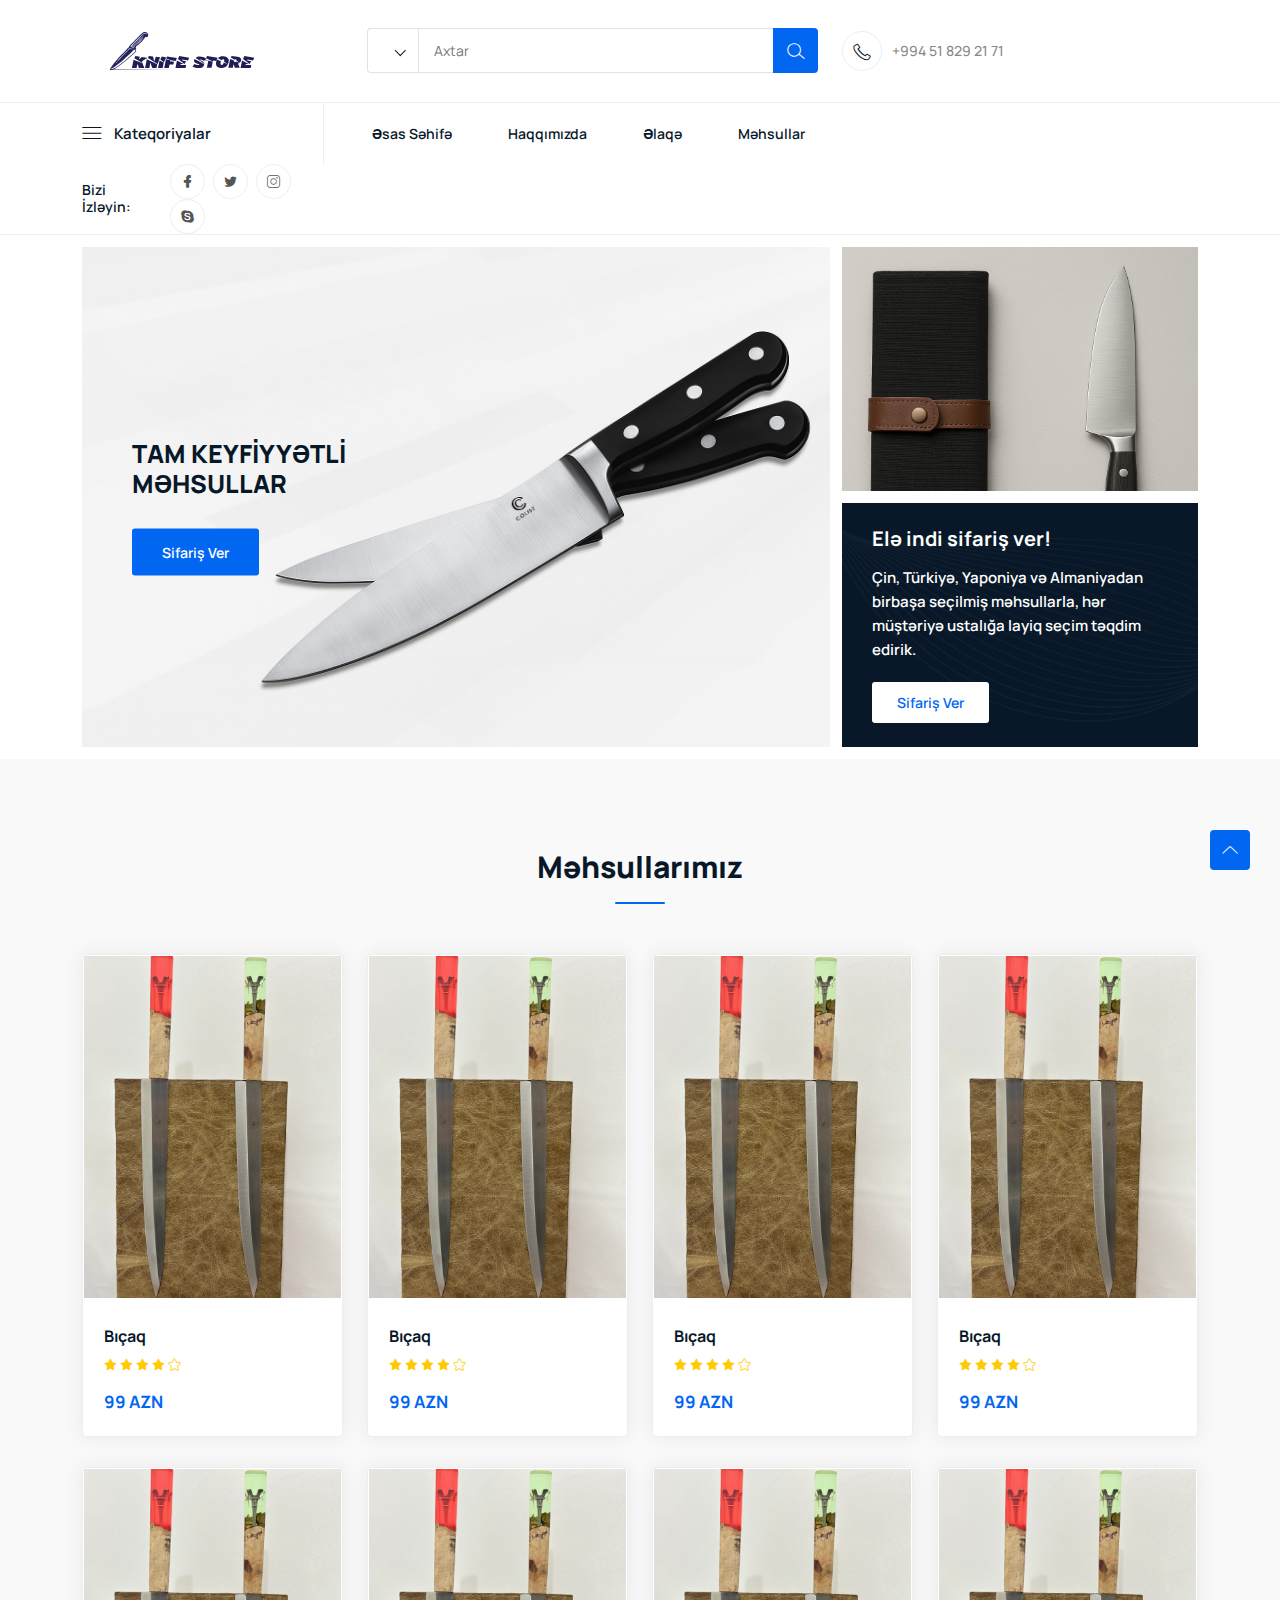
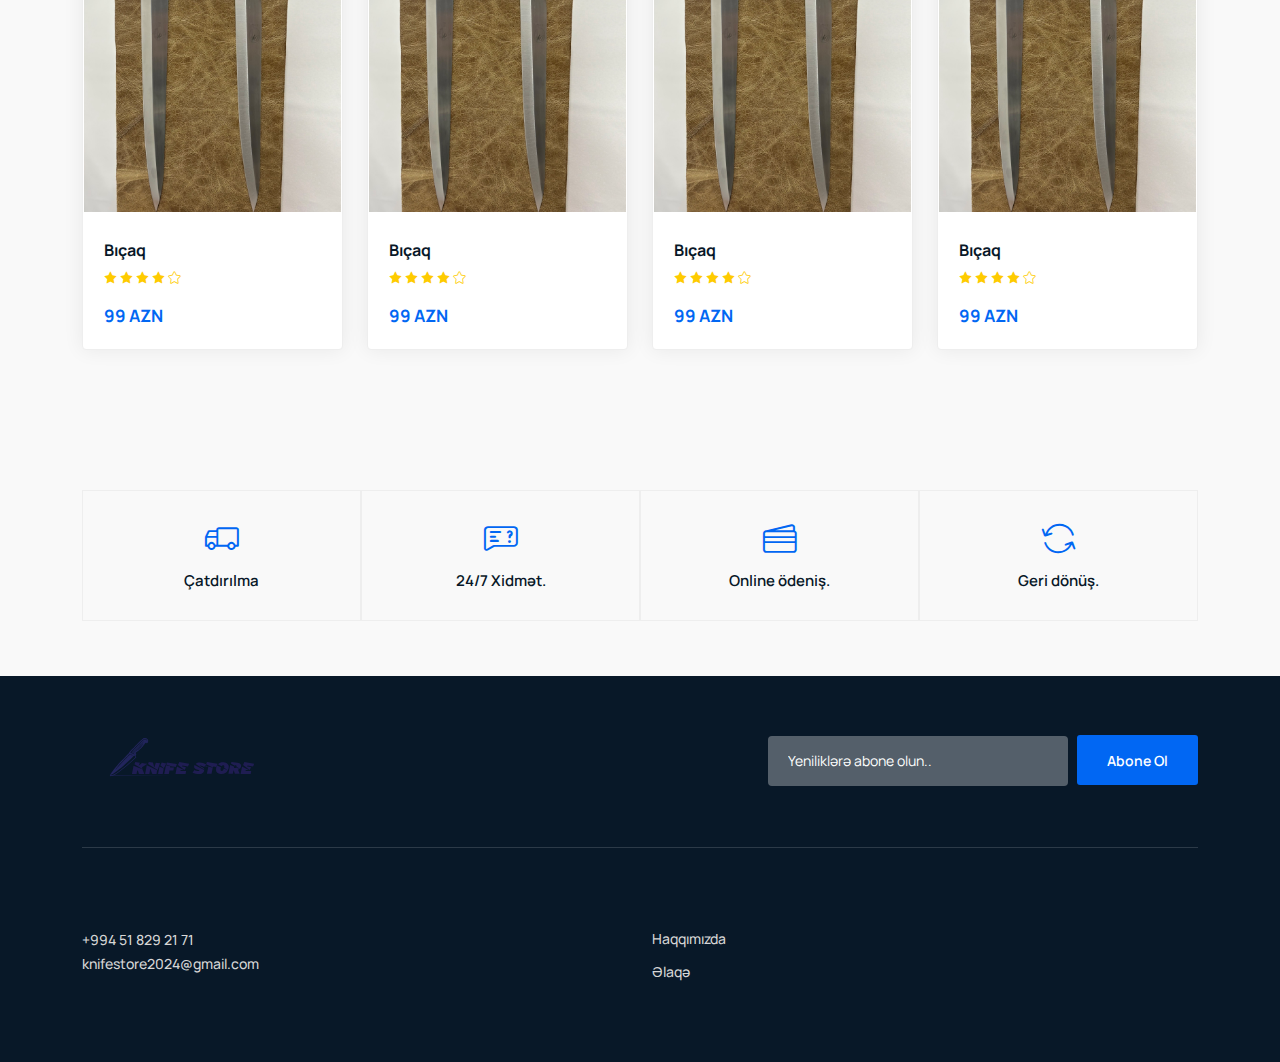
<file: s/index.html>
<!DOCTYPE html>
<html class="no-js" lang="az">


<head>
    <meta charset="utf-8" />
    <meta http-equiv="x-ua-compatible" content="ie=edge" />
    <title>Knife Store</title>
    <meta name="description" content="" />
    <meta name="viewport" content="width=device-width, initial-scale=1" />
    <link rel="shortcut icon" type="image/x-icon" href="assets/images/favicon.svg" />

    <!-- ========================= CSS here ========================= -->
    <link rel="stylesheet" href="assets/css/bootstrap.min.css" />
    <link rel="stylesheet" href="assets/css/LineIcons.3.0.css" />
    <link rel="stylesheet" href="assets/css/tiny-slider.css" />
    <link rel="stylesheet" href="assets/css/glightbox.min.css" />
    <link rel="stylesheet" href="assets/css/main.css" />
    <link href="https://fonts.googleapis.com/css2?family=Noto+Sans&display=swap" rel="stylesheet">


</head>

<body>
    <!--[if lte IE 9]>
      <p class="browserupgrade">
        You are using an <strong>outdated</strong> browser. Please
        <a href="https://browsehappy.com/">upgrade your browser</a> to improve
        your experience and security.
      </p>
    <![endif]-->

    <!-- Preloader -->
    <div class="preloader">
        <div class="preloader-inner">
            <div class="preloader-icon">
                <span></span>
                <span></span>
            </div>
        </div>
    </div>
    <!-- /End Preloader -->

    <!-- Start Header Area -->
    <header class="header navbar-area">
        <!-- Start Topbar -->
      <!--  <div class="topbar">
            <div class="container">
                <div class="row align-items-center">
                    <div class="col-lg-4 col-md-4 col-12">
                       
                    </div>
                    <div class="col-lg-4 col-md-4 col-12">
                        <div class="top-middle">
                            <ul class="useful-links">
                                <li><a href="index.html">Əsas Səhifə</a></li>
                                <li><a href="about-us.html">Haqqımızda</a></li>
                                <li><a href="contact.html">Əlaqə</a></li>
                            </ul>
                        </div>
                    </div>
                    <div class="col-lg-4 col-md-4 col-12">
                        <div class="top-end">
                           
                        </div>
                    </div>
                </div>
            </div>
        </div>-->
        <!-- End Topbar -->
        <!-- Start Header Middle -->
        <div class="header-middle">
            <div class="container">
                <div class="row align-items-center">
                    <div class="col-lg-3 col-md-3 col-7">
                        <!-- Start Header Logo -->
                        <a class="navbar-brand" href="index.html">
                            <img src="assets/images/logo/logo.svg" alt="Logo">
                        </a>
                        <!-- End Header Logo -->
                    </div>
                    <div class="col-lg-5 col-md-7 d-xs-none">
                        <!-- Start Main Menu Search -->
                        <div class="main-menu-search">
                            <!-- navbar search start -->
                            <div class="navbar-search search-style-5">
                                <div class="search-select">
                                   <div class="select-position">
                                        <select id="select1">
                                            
                                        </select>
                                    </div>
                                </div>
                                <div class="search-input">
                                    <input type="text" placeholder="Axtar">
                                </div>
                                <div class="search-btn">
                                    <button><i class="lni lni-search-alt"></i></button>
                                </div>
                            </div>
                            <!-- navbar search Ends -->
                        </div>
                        <!-- End Main Menu Search -->
                    </div>
                    <div class="col-lg-4 col-md-2 col-5">
                        <div class="middle-right-area">
                            <div class="nav-hotline">
                                <i class="lni lni-phone"></i>
                                <h3>
                                    <span>+994 51 829 21 71</span>
                                </h3>
                            </div>
                          
                                </div>
                            </div>
                        </div>
                    </div>
                </div>
            </div>
        </div>
        <!-- End Header Middle -->
        <!-- Start Header Bottom -->

        <div class="container">
            <div class="row align-items-center justify-content-between">
                <div class="col-lg-8 col-md-6 col-12 ">
                    <div class="nav-inner">
                        <!-- Start Mega Category Menu -->
         <div class="mega-category-menu">
    <span class="cat-button"><i class="lni lni-menu"></i>Kateqoriyalar</span>
    <ul class="sub-category">
        <li><a href="product-grids.html">Aşpaz Bıçaqları <i class="lni lni-chevron-right"></i></a>
            <ul class="inner-sub-category">
                <li><a href="product-grids.html">Bunka</a></li>
                <li><a href="product-grids.html">Gyuto</a></li>
                <li><a href="product-grids.html">Santokus</a></li>
                <li><a href="product-grids.html">Kiritsuke</a></li>
            </ul>
        </li>
        <li><a href="product-grids.html">Balıq bıçaqları<i class="lni lni-chevron-right"></i></a>
            <ul class="inner-sub-category">
                <li><a href="product-grids.html">Yanagiba</a></li>
                <li><a href="product-grids.html">Deba</a></li>
            </ul>
        </li>
        <li><a href="product-grids.html">Ət bıçaqları<i class="lni lni-chevron-right"></i></a>
            <ul class="inner-sub-category">
                <li><a href="product-grids.html">Sujihiki</a></li>
                <li><a href="product-grids.html">Garasuki</a></li>
                <li><a href="product-grids.html">Boning</a></li>
            </ul>
        </li>
        <li><a href="product-grids.html">Tərəvəz bıçaqları<i class="lni lni-chevron-right"></i></a>
            <ul class="inner-sub-category">
                <li><a href="product-grids.html">Usuba</a></li>
                <li><a href="product-grids.html">Nakiri</a></li>
            </ul>
        </li>
        <li><a href="product-grids.html">Kiçik Bıçaqlar<i class="lni lni-chevron-right"></i></a>
            <ul class="inner-sub-category">
                <li><a href="product-grids.html">Petty</a></li>
                <li><a href="product-grids.html">Peeling</a></li>
            </ul>
        </li>
        <li><a href="product-grids.html">Aşpaz Aksesuarları<i class="lni lni-chevron-right"></i></a>
            <ul class="inner-sub-category">
                <li><a href="product-grids.html">Dəri çantalar</a></li>
                <li><a href="product-grids.html">Parça çantalar</a></li>
            </ul>
        </li>
        <li><a href="product-grids.html">Mətbəx<i class="lni lni-chevron-right"></i></a>
            <ul class="inner-sub-category">
                <li><a href="product-grids.html">Avadanlıqlar</a></li>
                <li><a href="product-grids.html">Aksesuarlar</a></li>
            </ul>
        </li>
    </ul>
</div>
<!-- End Mega Category Menu -->

<!-- Start Navbar -->
<nav class="navbar navbar-expand-lg">
    <button class="navbar-toggler mobile-menu-btn" type="button" data-bs-toggle="collapse"
        data-bs-target="#navbarSupportedContent" aria-controls="navbarSupportedContent"
        aria-expanded="false" aria-label="Toggle navigation">
        <span class="toggler-icon"></span>
        <span class="toggler-icon"></span>
        <span class="toggler-icon"></span>
    </button>
    
    <div class="collapse navbar-collapse sub-menu-bar" id="navbarSupportedContent">
        <ul class="navbar-nav ms-auto">
            <li class="nav-item">
                <a class="nav-link" href="index.html">Əsas Səhifə</a>
            </li>
            <li class="nav-item">
                <a class="nav-link" href="about-us.html">Haqqımızda</a>
            </li>
            <li class="nav-item">
                <a class="nav-link" href="contact.html">Əlaqə</a>
            </li>
            <li class="nav-item">
                <a class="nav-link" href="product-grids.html">Məhsullar</a>
            </li>
        </ul>
        
        <!-- Mobile Categories Accordion - Only visible on mobile -->
        <div class="d-lg-none mobile-categories-wrapper">
            <div class="accordion" id="mobileCategories">
                <div class="accordion-item border-0">
                    <h2 class="accordion-header" id="categoriesHeading">
                        <button class="accordion-button collapsed nav-link" type="button" 
                                data-bs-toggle="collapse" data-bs-target="#categoriesCollapse" 
                                aria-expanded="false" aria-controls="categoriesCollapse">
                            <i class="lni lni-menu me-2"></i> Kateqoriyalar
                        </button>
                    </h2>
                    <div id="categoriesCollapse" class="accordion-collapse collapse" 
                         aria-labelledby="categoriesHeading" data-bs-parent="#mobileCategories">
                        <div class="accordion-body p-0">
                            <!-- Chef Knives -->
                            <div class="mobile-category-item">
                                <a class="mobile-category-toggle" data-bs-toggle="collapse" 
                                   href="#chefKnives" role="button" aria-expanded="false">
                                    Aşpaz Bıçaqları <i class="lni lni-chevron-down float-end"></i>
                                </a>
                                <div class="collapse" id="chefKnives">
                                    <div class="mobile-subcategory">
                                        <a href="product-grids.html" class="mobile-subcategory-link">Bunka</a>
                                        <a href="product-grids.html" class="mobile-subcategory-link">Gyuto</a>
                                        <a href="product-grids.html" class="mobile-subcategory-link">Santokus</a>
                                        <a href="product-grids.html" class="mobile-subcategory-link">Kiritsuke</a>
                                    </div>
                                </div>
                            </div>
                            
                            <!-- Fish Knives -->
                            <div class="mobile-category-item">
                                <a class="mobile-category-toggle" data-bs-toggle="collapse" 
                                   href="#fishKnives" role="button" aria-expanded="false">
                                    Balıq bıçaqları <i class="lni lni-chevron-down float-end"></i>
                                </a>
                                <div class="collapse" id="fishKnives">
                                    <div class="mobile-subcategory">
                                        <a href="product-grids.html" class="mobile-subcategory-link">Yanagiba</a>
                                        <a href="product-grids.html" class="mobile-subcategory-link">Deba</a>
                                    </div>
                                </div>
                            </div>
                            
                            <!-- Meat Knives -->
                            <div class="mobile-category-item">
                                <a class="mobile-category-toggle" data-bs-toggle="collapse" 
                                   href="#meatKnives" role="button" aria-expanded="false">
                                    Ət bıçaqları <i class="lni lni-chevron-down float-end"></i>
                                </a>
                                <div class="collapse" id="meatKnives">
                                    <div class="mobile-subcategory">
                                        <a href="product-grids.html" class="mobile-subcategory-link">Sujihiki</a>
                                        <a href="product-grids.html" class="mobile-subcategory-link">Garasuki</a>
                                        <a href="product-grids.html" class="mobile-subcategory-link">Boning</a>
                                    </div>
                                </div>
                            </div>
                            
                            <!-- Vegetable Knives -->
                            <div class="mobile-category-item">
                                <a class="mobile-category-toggle" data-bs-toggle="collapse" 
                                   href="#vegetableKnives" role="button" aria-expanded="false">
                                    Tərəvəz bıçaqları <i class="lni lni-chevron-down float-end"></i>
                                </a>
                                <div class="collapse" id="vegetableKnives">
                                    <div class="mobile-subcategory">
                                        <a href="product-grids.html" class="mobile-subcategory-link">Usuba</a>
                                        <a href="product-grids.html" class="mobile-subcategory-link">Nakiri</a>
                                    </div>
                                </div>
                            </div>
                            
                            <!-- Small Knives -->
                            <div class="mobile-category-item">
                                <a class="mobile-category-toggle" data-bs-toggle="collapse" 
                                   href="#smallKnives" role="button" aria-expanded="false">
                                    Kiçik Bıçaqlar <i class="lni lni-chevron-down float-end"></i>
                                </a>
                                <div class="collapse" id="smallKnives">
                                    <div class="mobile-subcategory">
                                        <a href="product-grids.html" class="mobile-subcategory-link">Petty</a>
                                        <a href="product-grids.html" class="mobile-subcategory-link">Peeling</a>
                                    </div>
                                </div>
                            </div>
                            
                            <!-- Chef Accessories -->
                            <div class="mobile-category-item">
                                <a class="mobile-category-toggle" data-bs-toggle="collapse" 
                                   href="#chefAccessories" role="button" aria-expanded="false">
                                    Aşpaz Aksesuarları <i class="lni lni-chevron-down float-end"></i>
                                </a>
                                <div class="collapse" id="chefAccessories">
                                    <div class="mobile-subcategory">
                                        <a href="product-grids.html" class="mobile-subcategory-link">Dəri çantalar</a>
                                        <a href="product-grids.html" class="mobile-subcategory-link">Parça çantalar</a>
                                    </div>
                                </div>
                            </div>
                            
                            <!-- Kitchen -->
                            <div class="mobile-category-item">
                                <a class="mobile-category-toggle" data-bs-toggle="collapse" 
                                   href="#kitchen" role="button" aria-expanded="false">
                                    Mətbəx <i class="lni lni-chevron-down float-end"></i>
                                </a>
                                <div class="collapse" id="kitchen">
                                    <div class="mobile-subcategory">
                                        <a href="product-grids.html" class="mobile-subcategory-link">Avadanlıqlar</a>
                                        <a href="product-grids.html" class="mobile-subcategory-link">Aksesuarlar</a>
                                    </div>
                                </div>
                            </div>
                        </div>
                    </div>
                </div>
            </div>
        </div>
    </div>
</nav>
<!-- End Navbar -->
<!-- End Navbar -->
                </div>
                <div class="col-lg-4 col-md-6 col-12">
                    <!-- Start Nav Social -->
                    <div class="nav-social">
                        <h5 class="title">Bizi İzləyin:</h5>
                        <ul>
                            <li>
                                <a href="javascript:void(0)"><i class="lni lni-facebook-filled"></i></a>
                            </li>
                            <li>
                                <a href="javascript:void(0)"><i class="lni lni-twitter-original"></i></a>
                            </li>
                            <li>
                                <a href="https://www.instagram.com/kniife_store/"><i class="lni lni-instagram"></i></a>
                            </li>
                            <li>
                                <a href="javascript:void(0)"><i class="lni lni-skype"></i></a>
                            </li>
                        </ul>
                    </div>
                    <!-- End Nav Social -->
                </div>
            </div>
        </div>
        <!-- End Header Bottom -->
    </header>
    <!-- End Header Area -->

 <!-- Start Hero Area -->
    <section class="hero-area">
        <div class="container">
            <div class="row">
                <div class="col-lg-8 col-12 custom-padding-right">
                    <div class="slider-head">
                        <!-- Start Hero Slider -->
                        <div class="hero-slider">
                            <!-- Start Single Slider -->
                            <div class="single-slider"
                                style="background-image: url(assets/images/hero/slider-1.png);">
                                <div class="content">
                                   
                                    <h3>TAM KEYFİYYƏTLİ MƏHSULLAR</h3>
                                    <div class="button">
                                        <a href="product-grids.html" class="btn">Sifariş Ver</a>
                                    </div>
                                </div>
                            </div>
                            <!-- End Single Slider -->
                            <!-- Start Single Slider -->
                            <div class="single-slider"
                                style="background-image: url(assets/images/hero/slider-2.png);">
                                <div class="content">
                                    <!-- <h3>Bıcaqlar</h3> -->
                                </div>
                            </div>
                            <!-- End Single Slider -->
                        </div>
                        <!-- End Hero Slider -->
                    </div>
                </div>
                <div class="col-lg-4 col-12">
                    <div class="row">
                        <div class="col-lg-12 col-md-6 col-12 md-custom-padding">
                            <!-- Start Small Banner -->
                            <div class="hero-small-banner"
                                style="background-image: url('assets/images/hero/slider-2.png');">
                                <div class="content">
                                  
                                </div>
                            </div>
                            <!-- End Small Banner -->
                        </div>
                        <div class="col-lg-12 col-md-6 col-12">
                            <!-- Start Small Banner -->
                            <div class="hero-small-banner style2">
                                <div class="content">
                                    <h2>Elə indi sifariş ver!</h2>
                                    <p>Çin, Türkiyə, Yaponiya və Almaniyadan birbaşa seçilmiş məhsullarla, hər müştəriyə ustalığa layiq seçim təqdim edirik.</p>
</p>
                                    <div class="button">
                                        <a class="btn" href="product-grids.html">Sifariş ver</a>
                                    </div>
                                </div>
                            </div>
                            <!-- Start Small Banner -->
                        </div>
                    </div>
                </div>
            </div>
        </div>
    </section>
    <!-- End Hero Area -->


    <!-- Start Trending Product Area -->
    <section class="trending-product section" style="margin-top: 12px;">
        <div class="container">
            <div class="row">
                <div class="col-12">
                    <div class="section-title">
                        <h2>Məhsullarımız</h2>
                       
                    </div>
                </div>
            </div>
            <div class="row">
                <div class="col-lg-3 col-md-6 col-12">
                    <!-- Start Single Product -->
                    <div class="single-product">
                        <div class="product-image">
                            <img src="assets/images/products/bicaq-1.jpg" alt="#">
                            <div class="button">
                                <a href="product-details.html" class="btn"><i class="lni lni-cart"></i>Ətraflı</a>
                            </div>
                        </div>
                        <div class="product-info">
                            <h4 class="title">
                                <a href="product-grids.html">Bıçaq</a>
                            </h4>
                            <ul class="review">
                                <li><i class="lni lni-star-filled"></i></li>
                                <li><i class="lni lni-star-filled"></i></li>
                                <li><i class="lni lni-star-filled"></i></li>
                                <li><i class="lni lni-star-filled"></i></li>
                                <li><i class="lni lni-star"></i></li>
                                
                            </ul>
                            <div class="price">
                                <span>99 AZN</span>
                            </div>
                        </div>
                    </div>
                    <!-- End Single Product -->
                </div>
                <div class="col-lg-3 col-md-6 col-12">
                    <!-- Start Single Product -->
                    <div class="single-product">
                        <div class="product-image">
                            <img src="assets/images/products/bicaq-1.jpg" alt="#">
                            <div class="button">
                                <a href="product-details.html" class="btn"><i class="lni lni-cart"></i>Ətraflı</a>
                            </div>
                        </div>
                        <div class="product-info">
                            <h4 class="title">
                                <a href="product-grids.html">Bıçaq</a>
                            </h4>
                            <ul class="review">
                                <li><i class="lni lni-star-filled"></i></li>
                                <li><i class="lni lni-star-filled"></i></li>
                                <li><i class="lni lni-star-filled"></i></li>
                                <li><i class="lni lni-star-filled"></i></li>
                                <li><i class="lni lni-star"></i></li>
                                
                            </ul>
                            <div class="price">
                                <span>99 AZN</span>
                            </div>
                        </div>
                    </div>
                    <!-- End Single Product -->
                </div><div class="col-lg-3 col-md-6 col-12">
                    <!-- Start Single Product -->
                    <div class="single-product">
                        <div class="product-image">
                            <img src="assets/images/products/bicaq-1.jpg" alt="#">
                            <div class="button">
                                <a href="product-details.html" class="btn"><i class="lni lni-cart"></i>Ətraflı</a>
                            </div>
                        </div>
                        <div class="product-info">
                            <h4 class="title">
                                <a href="product-grids.html">Bıçaq</a>
                            </h4>
                            <ul class="review">
                                <li><i class="lni lni-star-filled"></i></li>
                                <li><i class="lni lni-star-filled"></i></li>
                                <li><i class="lni lni-star-filled"></i></li>
                                <li><i class="lni lni-star-filled"></i></li>
                                <li><i class="lni lni-star"></i></li>
                                
                            </ul>
                            <div class="price">
                                <span>99 AZN</span>
                            </div>
                        </div>
                    </div>
                    <!-- End Single Product -->
                </div><div class="col-lg-3 col-md-6 col-12">
                    <!-- Start Single Product -->
                    <div class="single-product">
                        <div class="product-image">
                            <img src="assets/images/products/bicaq-1.jpg" alt="#">
                            <div class="button">
                                <a href="product-details.html" class="btn"><i class="lni lni-cart"></i>Ətraflı</a>
                            </div>
                        </div>
                        <div class="product-info">
                            <h4 class="title">
                                <a href="product-grids.html">Bıçaq</a>
                            </h4>
                            <ul class="review">
                                <li><i class="lni lni-star-filled"></i></li>
                                <li><i class="lni lni-star-filled"></i></li>
                                <li><i class="lni lni-star-filled"></i></li>
                                <li><i class="lni lni-star-filled"></i></li>
                                <li><i class="lni lni-star"></i></li>
                                
                            </ul>
                            <div class="price">
                                <span>99 AZN</span>
                            </div>
                        </div>
                    </div>
                    <!-- End Single Product -->
                </div><div class="col-lg-3 col-md-6 col-12">
                    <!-- Start Single Product -->
                    <div class="single-product">
                        <div class="product-image">
                            <img src="assets/images/products/bicaq-1.jpg" alt="#">
                            <div class="button">
                                <a href="product-details.html" class="btn"><i class="lni lni-cart"></i>Ətraflı</a>
                            </div>
                        </div>
                        <div class="product-info">
                            <h4 class="title">
                                <a href="product-grids.html">Bıçaq</a>
                            </h4>
                            <ul class="review">
                                <li><i class="lni lni-star-filled"></i></li>
                                <li><i class="lni lni-star-filled"></i></li>
                                <li><i class="lni lni-star-filled"></i></li>
                                <li><i class="lni lni-star-filled"></i></li>
                                <li><i class="lni lni-star"></i></li>
                                
                            </ul>
                            <div class="price">
                                <span>99 AZN</span>
                            </div>
                        </div>
                    </div>
                    <!-- End Single Product -->
                </div><div class="col-lg-3 col-md-6 col-12">
                    <!-- Start Single Product -->
                    <div class="single-product">
                        <div class="product-image">
                            <img src="assets/images/products/bicaq-1.jpg" alt="#">
                            <div class="button">
                                <a href="product-details.html" class="btn"><i class="lni lni-cart"></i>Ətraflı</a>
                            </div>
                        </div>
                        <div class="product-info">
                            <h4 class="title">
                                <a href="product-grids.html">Bıçaq</a>
                            </h4>
                            <ul class="review">
                                <li><i class="lni lni-star-filled"></i></li>
                                <li><i class="lni lni-star-filled"></i></li>
                                <li><i class="lni lni-star-filled"></i></li>
                                <li><i class="lni lni-star-filled"></i></li>
                                <li><i class="lni lni-star"></i></li>
                                
                            </ul>
                            <div class="price">
                                <span>99 AZN</span>
                            </div>
                        </div>
                    </div>
                    <!-- End Single Product -->
                </div><div class="col-lg-3 col-md-6 col-12">
                    <!-- Start Single Product -->
                    <div class="single-product">
                        <div class="product-image">
                            <img src="assets/images/products/bicaq-1.jpg" alt="#">
                            <div class="button">
                                <a href="product-details.html" class="btn"><i class="lni lni-cart"></i>Ətraflı</a>
                            </div>
                        </div>
                        <div class="product-info">
                            <h4 class="title">
                                <a href="product-grids.html">Bıçaq</a>
                            </h4>
                            <ul class="review">
                                <li><i class="lni lni-star-filled"></i></li>
                                <li><i class="lni lni-star-filled"></i></li>
                                <li><i class="lni lni-star-filled"></i></li>
                                <li><i class="lni lni-star-filled"></i></li>
                                <li><i class="lni lni-star"></i></li>
                                
                            </ul>
                            <div class="price">
                                <span>99 AZN</span>
                            </div>
                        </div>
                    </div>
                    <!-- End Single Product -->
                </div><div class="col-lg-3 col-md-6 col-12">
                    <!-- Start Single Product -->
                    <div class="single-product">
                        <div class="product-image">
                            <img src="assets/images/products/bicaq-1.jpg" alt="#">
                            <div class="button">
                                <a href="product-details.html" class="btn"><i class="lni lni-cart"></i>Ətraflı</a>
                            </div>
                        </div>
                        <div class="product-info">
                            <h4 class="title">
                                <a href="product-grids.html">Bıçaq</a>
                            </h4>
                            <ul class="review">
                                <li><i class="lni lni-star-filled"></i></li>
                                <li><i class="lni lni-star-filled"></i></li>
                                <li><i class="lni lni-star-filled"></i></li>
                                <li><i class="lni lni-star-filled"></i></li>
                                <li><i class="lni lni-star"></i></li>
                                
                            </ul>
                            <div class="price">
                                <span>99 AZN</span>
                            </div>
                        </div>
                    </div>
                    <!-- End Single Product -->
                </div>
             <!--   <div class="col-lg-3 col-md-6 col-12">
                   
                    <div class="single-product">
                        <div class="product-image">
                            <img src="assets/images/bicaq2.jpg" alt="#">
                            <span class="sale-tag">-25%</span>
                            <div class="button">
                                <a href="product-details.html" class="btn"><i class="lni lni-cart"></i>Ətraflı</a>
                            </div>
                        </div>
                        <div class="product-info">
                            <h4 class="title">
                                <a href="product-grids.html">Bıçaq</a>
                            </h4>
                            <ul class="review">
                                <li><i class="lni lni-star-filled"></i></li>
                                <li><i class="lni lni-star-filled"></i></li>
                                <li><i class="lni lni-star-filled"></i></li>
                                <li><i class="lni lni-star-filled"></i></li>
                                <li><i class="lni lni-star-filled"></i></li>
                            </ul>
                            <div class="price">
                                <span>85 AZN</span>
                                <span class="discount-price">99.99 AZN</span>
                            </div>
                        </div>
                    </div>
                
                </div> -->
               
            </div>
        </div>
    </section>
    <!-- End Trending Product Area -->

    <!-- Start Shipping Info -->
    <section class="shipping-info">
        <div class="container">
            <ul>
                <!-- Free Shipping -->
                <li>
                    <div class="media-icon">
                        <i class="lni lni-delivery"></i>
                    </div>
                    <div class="media-body">
                        <h5>Çatdırılma</h5>
                    </div>
                </li>
                <!-- Money Return -->
                <li>
                    <div class="media-icon">
                        <i class="lni lni-support"></i>
                    </div>
                    <div class="media-body">
                        <h5>24/7 Xidmət.</h5>
                    </div>
                </li>
                <!-- Support 24/7 -->
                <li>
                    <div class="media-icon">
                        <i class="lni lni-credit-cards"></i>
                    </div>
                    <div class="media-body">
                        <h5>Online ödeniş.</h5>
                    </div>
                </li>
                <!-- Safe Payment -->
                <li>
                    <div class="media-icon">
                        <i class="lni lni-reload"></i>
                    </div>
                    <div class="media-body">
                        <h5>Geri dönüş.</h5>
                    </div>
                </li>
            </ul>
        </div>
    </section>
    <!-- End Shipping Info -->

    <!-- Start Footer Area -->
    <footer class="footer">
        <!-- Start Footer Top -->
        <div class="footer-top">
            <div class="container">
                <div class="inner-content">
                    <div class="row">
                        <div class="col-lg-3 col-md-4 col-12">
                            <div class="footer-logo">
                                <a href="index.html">
                                    <img src="assets/images/logo/logo.svg" alt="#">
                                </a>
                            </div>
                        </div>
                        <div class="col-lg-9 col-md-8 col-12">
                            <div class="footer-newsletter">
                              
                                <div class="newsletter-form-head">
                                    <form action="#" method="get" target="_blank" class="newsletter-form">
                                        <input name="EMAIL" placeholder="Yeniliklərə abone olun.." type="email">
                                        <div class="button">
                                            <button class="btn">Abone ol<span class="dir-part"></span></button>
                                        </div>
                                    </form>
                                </div>
                            </div>
                        </div>
                    </div>
                </div>
            </div>
        </div>
        <!-- End Footer Top -->
        <!-- Start Footer Middle -->
        <div class="footer-middle">
            <div class="container">
                <div class="bottom-inner">
                    <div class="row">
                        <div class="col-lg-3 col-md-6 col-12">
                            <!-- Single Widget -->
                            <div class="single-footer f-contact">
                                <p class="phone">+994 51 829 21 71</p>
                               
                                <p class="mail">
                                    <a href="mailto:knifestore2024@gmail.com">knifestore2024@gmail.com</a>
                                </p>
                            </div>
                            <!-- End Single Widget -->
                        </div>
                        <div class="col-lg-3 col-md-6 col-12">
                           
                            <!-- End Single Widget -->
                        </div>
                        <div class="col-lg-3 col-md-6 col-12">
                            <!-- Single Widget -->
                            <div class="single-footer f-link">
                                <ul>
                                    <li><a href="javascript:void(0)">Haqqımızda</a></li>
                                    <li><a href="javascript:void(0)">Əlaqə</a></li>
                                   
                                </ul>
                            </div>
                            <!-- End Single Widget -->
                        </div>
                        <div class="col-lg-3 col-md-6 col-12">
                           
                        </div>
                    </div>
                </div>
            </div>
        </div>
        <!-- End Footer Middle -->
       
    </footer>
    <!--/ End Footer Area -->

    <!-- ========================= scroll-top ========================= -->
    <a href="#" class="scroll-top">
        <i class="lni lni-chevron-up"></i>
    </a>

    <!-- ========================= JS here ========================= -->
    <script src="assets/js/bootstrap.min.js"></script>
    <script src="assets/js/tiny-slider.js"></script>
    <script src="assets/js/glightbox.min.js"></script>
    <script src="assets/js/main.js"></script>
    <script type="text/javascript">
        //========= Hero Slider 
        tns({
            container: '.hero-slider',
            slideBy: 'page',
            autoplay: true,
            autoplayButtonOutput: false,
            mouseDrag: true,
            gutter: 0,
            items: 1,
            nav: false,
            controls: true,
            controlsText: ['<i class="lni lni-chevron-left"></i>', '<i class="lni lni-chevron-right"></i>'],
        });

        //======== Brand Slider
        tns({
            container: '.brands-logo-carousel',
            autoplay: true,
            autoplayButtonOutput: false,
            mouseDrag: true,
            gutter: 15,
            nav: false,
            controls: false,
            responsive: {
                0: {
                    items: 1,
                },
                540: {
                    items: 3,
                },
                768: {
                    items: 5,
                },
                992: {
                    items: 6,
                }
            }
        });
    </script>
</body>

</html>
</file>
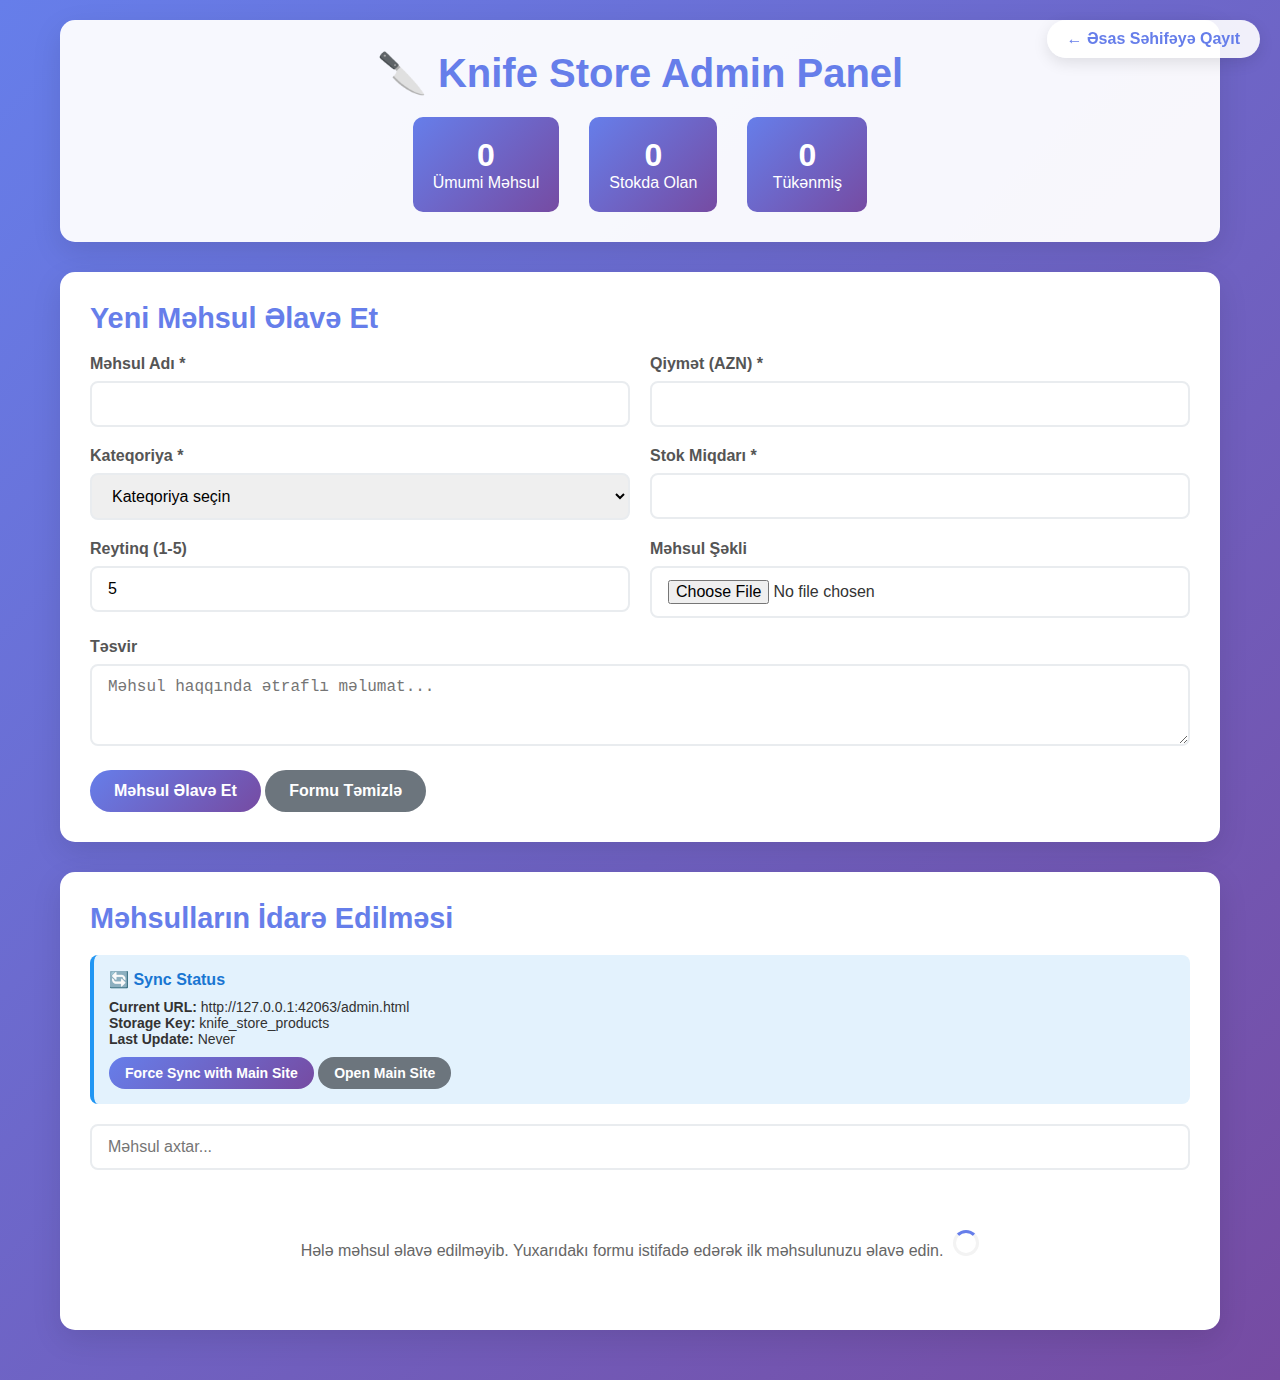
<file: admin.html>
<!DOCTYPE html>
<html lang="az">
<head>
    <meta charset="UTF-8">
    <meta name="viewport" content="width=device-width, initial-scale=1.0">
    <title>Admin Panel - Knife Store</title>
    <style>
        * {
            margin: 0;
            padding: 0;
            box-sizing: border-box;
        }

        body {
            font-family: -apple-system, BlinkMacSystemFont, "Segoe UI", Roboto, sans-serif;
            background: linear-gradient(135deg, #667eea 0%, #764ba2 100%);
            min-height: 100vh;
            color: #333;
        }

        .container {
            max-width: 1200px;
            margin: 0 auto;
            padding: 20px;
        }

        .header {
            background: rgba(255, 255, 255, 0.95);
            padding: 30px;
            border-radius: 15px;
            margin-bottom: 30px;
            box-shadow: 0 10px 30px rgba(0,0,0,0.1);
            text-align: center;
        }

        .header h1 {
            color: #667eea;
            margin-bottom: 20px;
            font-size: 2.5rem;
        }

        .stats {
            display: flex;
            justify-content: center;
            gap: 30px;
            margin-top: 20px;
        }

        .stat-card {
            background: linear-gradient(135deg, #667eea 0%, #764ba2 100%);
            color: white;
            padding: 20px;
            border-radius: 10px;
            text-align: center;
            min-width: 120px;
        }

        .stat-number {
            font-size: 2rem;
            font-weight: bold;
            display: block;
        }

        .admin-section {
            background: white;
            border-radius: 15px;
            padding: 30px;
            margin-bottom: 30px;
            box-shadow: 0 10px 30px rgba(0,0,0,0.1);
        }

        .section-title {
            color: #667eea;
            margin-bottom: 20px;
            font-size: 1.8rem;
        }

        .form-group {
            margin-bottom: 20px;
        }

        .form-group label {
            display: block;
            margin-bottom: 8px;
            font-weight: 600;
            color: #555;
        }

        .form-control {
            width: 100%;
            padding: 12px 16px;
            border: 2px solid #e9ecef;
            border-radius: 8px;
            font-size: 16px;
            transition: all 0.3s ease;
        }

        .form-control:focus {
            outline: none;
            border-color: #667eea;
            box-shadow: 0 0 0 3px rgba(102, 126, 234, 0.1);
        }

        .form-row {
            display: flex;
            gap: 20px;
        }

        .form-col {
            flex: 1;
        }

        .btn {
            padding: 12px 24px;
            border: none;
            border-radius: 25px;
            font-size: 16px;
            font-weight: 600;
            cursor: pointer;
            transition: all 0.3s ease;
            text-decoration: none;
            display: inline-block;
        }

        .btn-primary {
            background: linear-gradient(135deg, #667eea 0%, #764ba2 100%);
            color: white;
        }

        .btn-primary:hover {
            transform: translateY(-2px);
            box-shadow: 0 10px 20px rgba(102, 126, 234, 0.3);
        }

        .btn-secondary {
            background: #6c757d;
            color: white;
        }

        .btn-danger {
            background: #dc3545;
            color: white;
        }

        .btn-warning {
            background: #ffc107;
            color: #000;
        }

        .btn-small {
            padding: 8px 16px;
            font-size: 14px;
        }

        .product-card {
            background: #f8f9fa;
            border: 1px solid #e9ecef;
            border-radius: 10px;
            padding: 20px;
            margin-bottom: 15px;
            display: flex;
            align-items: center;
            gap: 20px;
        }

        .product-image {
            width: 80px;
            height: 80px;
            object-fit: cover;
            border-radius: 8px;
            background: #ddd;
        }

        .product-info {
            flex: 1;
        }

        .product-info h4 {
            margin-bottom: 5px;
            color: #333;
        }

        .product-info p {
            margin-bottom: 3px;
            color: #666;
            font-size: 14px;
        }

        .product-actions {
            display: flex;
            gap: 10px;
        }

        .success-msg {
            background: #d4edda;
            color: #155724;
            padding: 12px 20px;
            border-radius: 8px;
            margin-bottom: 20px;
            display: none;
        }

        .error-msg {
            background: #f8d7da;
            color: #721c24;
            padding: 12px 20px;
            border-radius: 8px;
            margin-bottom: 20px;
            display: none;
        }

        .loading {
            text-align: center;
            padding: 40px;
            color: #666;
        }

        .loading::after {
            content: '';
            display: inline-block;
            width: 20px;
            height: 20px;
            border: 3px solid #f3f3f3;
            border-top: 3px solid #667eea;
            border-radius: 50%;
            animation: spin 1s linear infinite;
            margin-left: 10px;
        }

        @keyframes spin {
            0% { transform: rotate(0deg); }
            100% { transform: rotate(360deg); }
        }

        .image-preview {
            max-width: 150px;
            max-height: 150px;
            border-radius: 8px;
            margin-top: 10px;
        }

        .back-to-site {
            position: fixed;
            top: 20px;
            right: 20px;
            background: rgba(255,255,255,0.9);
            padding: 10px 20px;
            border-radius: 25px;
            text-decoration: none;
            color: #667eea;
            font-weight: 600;
            box-shadow: 0 5px 15px rgba(0,0,0,0.1);
        }

        .back-to-site:hover {
            background: white;
            color: #667eea;
        }

        @media (max-width: 768px) {
            .form-row {
                flex-direction: column;
            }
            
            .stats {
                flex-direction: column;
                align-items: center;
            }
            
            .product-card {
                flex-direction: column;
                text-align: center;
            }
        }
    </style>
</head>
<body>
    <a href="index.html" class="back-to-site">← Əsas Səhifəyə Qayıt</a>

    <div class="container">
        <!-- Header with Stats -->
        <div class="header">
            <h1>🔪 Knife Store Admin Panel</h1>
            <div class="stats">
                <div class="stat-card">
                    <span class="stat-number" id="totalProducts">0</span>
                    <div>Ümumi Məhsul</div>
                </div>
                <div class="stat-card">
                    <span class="stat-number" id="inStockProducts">0</span>
                    <div>Stokda Olan</div>
                </div>
                <div class="stat-card">
                    <span class="stat-number" id="outOfStockProducts">0</span>
                    <div>Tükənmiş</div>
                </div>
            </div>
        </div>

        <!-- Success/Error Messages -->
        <div id="successMsg" class="success-msg"></div>
        <div id="errorMsg" class="error-msg"></div>

        <!-- Add Product Form -->
        <div class="admin-section">
            <h2 class="section-title">Yeni Məhsul Əlavə Et</h2>
            
            <form id="productForm">
                <div class="form-row">
                    <div class="form-col">
                        <div class="form-group">
                            <label>Məhsul Adı *</label>
                            <input type="text" class="form-control" id="productName" required>
                        </div>
                    </div>
                    <div class="form-col">
                        <div class="form-group">
                            <label>Qiymət (AZN) *</label>
                            <input type="number" class="form-control" id="productPrice" step="0.01" required>
                        </div>
                    </div>
                </div>

                <div class="form-row">
                    <div class="form-col">
                        <div class="form-group">
                            <label>Kateqoriya *</label>
                            <select class="form-control" id="productCategory" required>
                                <option value="">Kateqoriya seçin</option>
                                <option value="Aşpaz Bıçaqları">Aşpaz Bıçaqları</option>
                                <option value="Balıq bıçaqları">Balıq bıçaqları</option>
                                <option value="Ət bıçaqları">Ət bıçaqları</option>
                                <option value="Tərəvəz bıçaqları">Tərəvəz bıçaqları</option>
                                <option value="Kiçik Bıçaqlar">Kiçik Bıçaqlar</option>
                                <option value="Aşpaz Aksesuarları">Aşpaz Aksesuarları</option>
                                <option value="Mətbəx">Mətbəx</option>
                            </select>
                        </div>
                    </div>
                    <div class="form-col">
                        <div class="form-group">
                            <label>Stok Miqdarı *</label>
                            <input type="number" class="form-control" id="productStock" min="0" required>
                        </div>
                    </div>
                </div>

                <div class="form-row">
                    <div class="form-col">
                        <div class="form-group">
                            <label>Reytinq (1-5)</label>
                            <input type="number" class="form-control" id="productRating" min="1" max="5" step="0.1" value="5">
                        </div>
                    </div>
                    <div class="form-col">
                        <div class="form-group">
                            <label>Məhsul Şəkli</label>
                            <input type="file" class="form-control" id="productImage" accept="image/*">
                        </div>
                    </div>
                </div>

                <div class="form-group">
                    <label>Təsvir</label>
                    <textarea class="form-control" id="productDescription" rows="3" placeholder="Məhsul haqqında ətraflı məlumat..."></textarea>
                </div>

                <div id="imagePreview" style="display: none;"></div>

                <button type="submit" class="btn btn-primary">Məhsul Əlavə Et</button>
                <button type="button" class="btn btn-secondary" onclick="resetForm()">Formu Təmizlə</button>
            </form>
        </div>

        <!-- Products List -->
        <div class="admin-section">
            <h2 class="section-title">Məhsulların İdarə Edilməsi</h2>
            
            <!-- Sync Status -->
            <div style="background: #e3f2fd; padding: 15px; border-radius: 8px; margin-bottom: 20px; border-left: 4px solid #2196f3;">
                <h4 style="margin: 0 0 10px 0; color: #1976d2;">🔄 Sync Status</h4>
                <p style="margin: 0; font-size: 14px;">
                    <strong>Current URL:</strong> <span id="currentUrl"></span><br>
                    <strong>Storage Key:</strong> knife_store_products<br>
                    <strong>Last Update:</strong> <span id="lastUpdate">Never</span>
                </p>
                <button class="btn btn-primary btn-small" onclick="forceSync()" style="margin-top: 10px;">
                    Force Sync with Main Site
                </button>
                <button class="btn btn-secondary btn-small" onclick="openMainSite()" style="margin-top: 10px;">
                    Open Main Site
                </button>
            </div>
            
            <div class="form-group">
                <input type="text" class="form-control" id="searchInput" placeholder="Məhsul axtar...">
            </div>

            <div id="productsList">
                <div class="loading">Məhsullar yüklənir...</div>
            </div>
        </div>
    </div>

    <script>
        // Check localStorage support
        function localStorageSupported() {
            try {
                const test = 'test';
                localStorage.setItem(test, test);
                localStorage.removeItem(test);
                return true;
            } catch(e) {
                return false;
            }
        }

        // Show message functions
        function showSuccess(message) {
            const successDiv = document.getElementById('successMsg');
            successDiv.textContent = message;
            successDiv.style.display = 'block';
            setTimeout(() => {
                successDiv.style.display = 'none';
            }, 3000);
        }

        function showError(message) {
            const errorDiv = document.getElementById('errorMsg');
            errorDiv.textContent = message;
            errorDiv.style.display = 'block';
            setTimeout(() => {
                errorDiv.style.display = 'none';
            }, 3000);
        }

        // Storage functions
        const STORAGE_KEY = 'knife_store_products';

        function getProducts() {
            if (!localStorageSupported()) {
                console.error('localStorage not supported');
                return [];
            }
            try {
                const stored = localStorage.getItem(STORAGE_KEY);
                return stored ? JSON.parse(stored) : [];
            } catch (e) {
                console.error('Error reading products:', e);
                return [];
            }
        }

        function saveProducts(products) {
            if (!localStorageSupported()) {
                showError('Brauzeriniz məlumatları yadda saxlamağı dəstəkləmir');
                return false;
            }
            try {
                localStorage.setItem(STORAGE_KEY, JSON.stringify(products));
                updateStats();
                return true;
            } catch (e) {
                console.error('Error saving products:', e);
                showError('Məhsullar yadda saxlanılarkən xəta baş verdi');
                return false;
            }
        }

        function generateId() {
            return Date.now().toString() + Math.random().toString(36).substr(2, 9);
        }

        // Update statistics
        function updateStats() {
            const products = getProducts();
            const total = products.length;
            const inStock = products.filter(p => p.stock > 0).length;
            const outOfStock = products.filter(p => p.stock === 0).length;
            
            document.getElementById('totalProducts').textContent = total;
            document.getElementById('inStockProducts').textContent = inStock;
            document.getElementById('outOfStockProducts').textContent = outOfStock;
        }

        // Image preview
        document.getElementById('productImage').addEventListener('change', function(e) {
            const file = e.target.files[0];
            const previewDiv = document.getElementById('imagePreview');
            
            if (file) {
                const reader = new FileReader();
                reader.onload = function(e) {
                    previewDiv.innerHTML = '<img src="' + e.target.result + '" class="image-preview" alt="Preview">';
                    previewDiv.style.display = 'block';
                };
                reader.readAsDataURL(file);
            } else {
                previewDiv.style.display = 'none';
            }
        });

        // Add product form
        document.getElementById('productForm').addEventListener('submit', function(e) {
            e.preventDefault();
            
            const name = document.getElementById('productName').value.trim();
            const price = parseFloat(document.getElementById('productPrice').value);
            const category = document.getElementById('productCategory').value;
            const stock = parseInt(document.getElementById('productStock').value);
            const rating = parseFloat(document.getElementById('productRating').value) || 5;
            const description = document.getElementById('productDescription').value.trim();
            const imageFile = document.getElementById('productImage').files[0];
            
            if (!name || !price || !category || stock < 0) {
                showError('Zəhmət olmasa bütün vacib sahələri doldurun');
                return;
            }

            const product = {
                id: generateId(),
                name: name,
                price: price,
                category: category,
                stock: stock,
                rating: rating,
                description: description,
                image: '[data-uri]',
                dateAdded: new Date().toISOString()
            };

            function saveProduct() {
                const products = getProducts();
                products.unshift(product);
                
                if (saveProducts(products)) {
                    showSuccess('Məhsul uğurla əlavə edildi!');
                    resetForm();
                    loadProducts();
                    
                    // Force sync with main website by dispatching storage event
                    window.dispatchEvent(new StorageEvent('storage', {
                        key: STORAGE_KEY,
                        newValue: JSON.stringify(products)
                    }));
                    
                    console.log('Product added and sync event dispatched');
                }
            }

            if (imageFile) {
                const reader = new FileReader();
                reader.onload = function(e) {
                    product.image = e.target.result;
                    saveProduct();
                };
                reader.readAsDataURL(imageFile);
            } else {
                saveProduct();
            }
        });

        // Reset form
        function resetForm() {
            document.getElementById('productForm').reset();
            document.getElementById('imagePreview').style.display = 'none';
        }

        // Load and display products
        function loadProducts() {
            const products = getProducts();
            const container = document.getElementById('productsList');
            const searchTerm = document.getElementById('searchInput').value.toLowerCase();
            
            let filteredProducts = products;
            if (searchTerm) {
                filteredProducts = products.filter(product => 
                    product.name.toLowerCase().includes(searchTerm) ||
                    product.category.toLowerCase().includes(searchTerm) ||
                    (product.description && product.description.toLowerCase().includes(searchTerm))
                );
            }
            
            if (filteredProducts.length === 0) {
                if (searchTerm) {
                    container.innerHTML = '<div class="loading">Axtarış üçün heç bir məhsul tapılmadı.</div>';
                } else {
                    container.innerHTML = '<div class="loading">Hələ məhsul əlavə edilməyib. Yuxarıdakı formu istifadə edərək ilk məhsulunuzu əlavə edin.</div>';
                }
                return;
            }
            
            container.innerHTML = filteredProducts.map(product => `
                <div class="product-card">
                    <img src="${product.image}" class="product-image" alt="${product.name}"
                         onerror="this.src='[data-uri]'">
                    <div class="product-info">
                        <h4>${product.name}</h4>
                        <p><strong>Qiymət:</strong> ${product.price} AZN</p>
                        <p><strong>Kateqoriya:</strong> ${product.category}</p>
                        <p><strong>Stok:</strong> ${product.stock > 0 ? product.stock + ' ədəd' : 'Tükənib'}</p>
                        <p><strong>Reytinq:</strong> ${product.rating}/5 ⭐</p>
                        ${product.description ? `<p><strong>Təsvir:</strong> ${product.description}</p>` : ''}
                    </div>
                    <div class="product-actions">
                        <button class="btn btn-danger btn-small" onclick="deleteProduct('${product.id}')">
                            Sil
                        </button>
                    </div>
                </div>
            `).join('');
        }

        // Delete product
        function deleteProduct(id) {
            if (!confirm('Bu məhsulu silmək istədiyinizdən əminsiniz?')) return;
            
            try {
                const products = getProducts();
                const productIndex = products.findIndex(p => p.id === id);
                
                if (productIndex === -1) {
                    showError('Məhsul tapılmadı');
                    return;
                }
                
                products.splice(productIndex, 1);
                
                if (saveProducts(products)) {
                    showSuccess('Məhsul uğurla silindi!');
                    loadProducts();
                    // Force sync with main website
                    window.dispatchEvent(new StorageEvent('storage', {
                        key: STORAGE_KEY,
                        newValue: JSON.stringify(products)
                    }));
                }
            } catch (error) {
                console.error('Delete error:', error);
                showError('Məhsul silinərkən xəta baş verdi');
            }
        }

        // Search functionality
        document.getElementById('searchInput').addEventListener('input', function() {
            loadProducts();
        });

        // Force sync function
        function forceSync() {
            const products = getProducts();
            try {
                // Trigger storage event for same-origin pages
                window.dispatchEvent(new StorageEvent('storage', {
                    key: STORAGE_KEY,
                    newValue: JSON.stringify(products)
                }));
                
                // Update last sync time
                const now = new Date().toLocaleString('az-AZ');
                document.getElementById('lastUpdate').textContent = now;
                localStorage.setItem('knife_store_last_sync', now);
                
                showSuccess('Sync signal sent to main site!');
            } catch (error) {
                showError('Sync failed: ' + error.message);
            }
        }

        // Open main site
        function openMainSite() {
            const baseUrl = window.location.origin + window.location.pathname.replace('admin.html', '');
            window.open(baseUrl + 'index.html', '_blank');
        }

        // Initialize
        document.addEventListener('DOMContentLoaded', function() {
            if (!localStorageSupported()) {
                showError('Bu brauzer localStorage dəstəkləmir. Zəhmət olmasa müasir brauzer istifadə edin.');
            }
            
            // Display current URL
            document.getElementById('currentUrl').textContent = window.location.href;
            
            // Display last sync time
            const lastSync = localStorage.getItem('knife_store_last_sync');
            if (lastSync) {
                document.getElementById('lastUpdate').textContent = lastSync;
            }
            
            updateStats();
            loadProducts();
        });

        console.log('Admin panel loaded successfully!');
        console.log('LocalStorage supported:', localStorageSupported());
        console.log('Current products:', getProducts());
    </script>
</body>
</html>
</file>
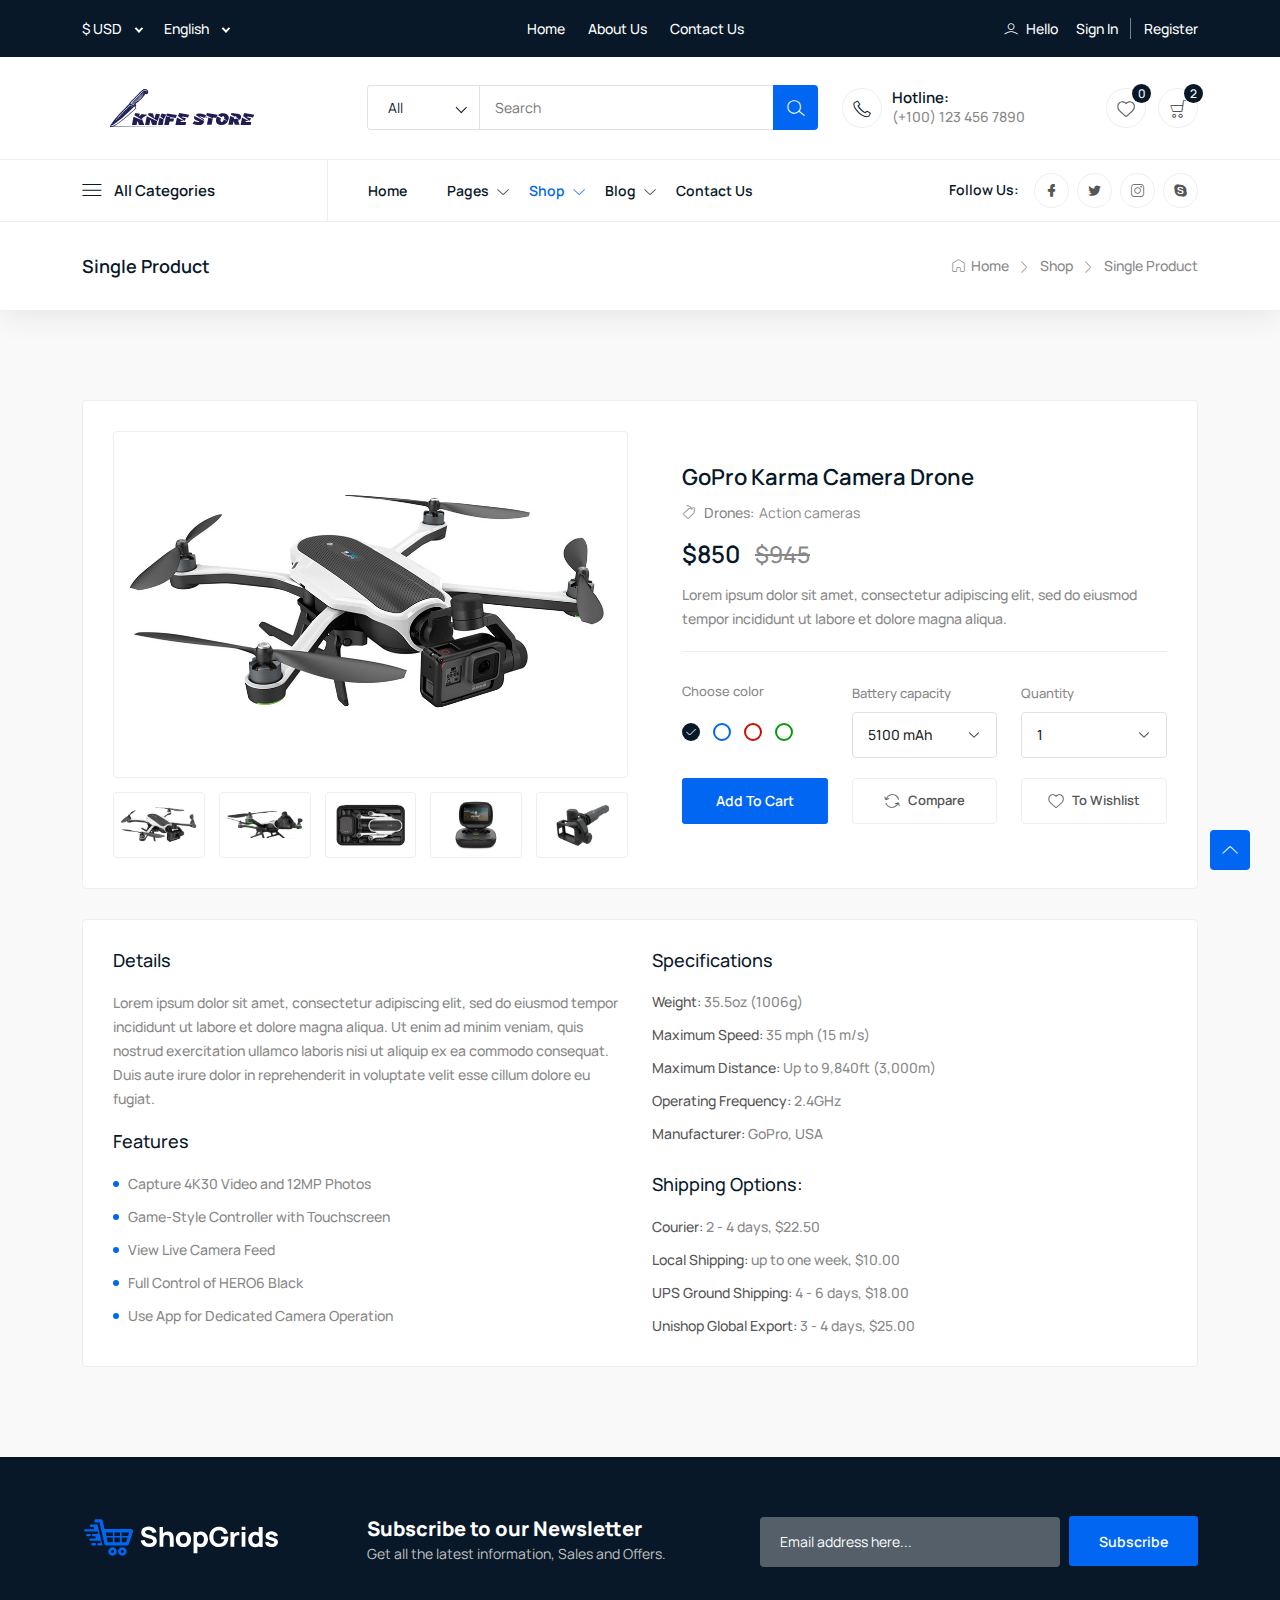
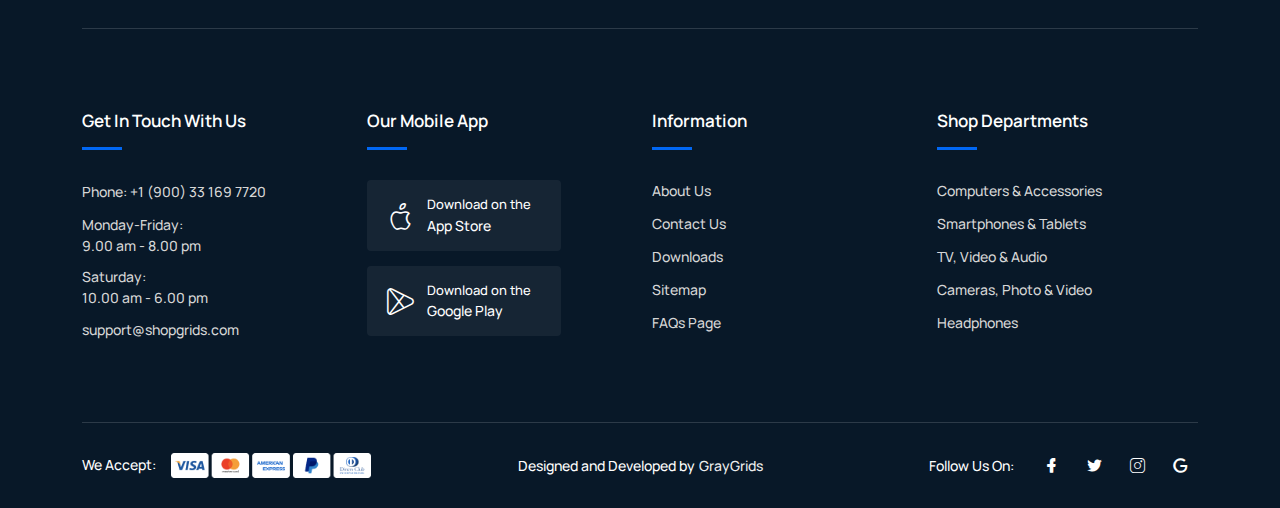
<file: product-details.html>
<!DOCTYPE html>
<html class="no-js" lang="zxx">

<head>
    <meta charset="utf-8" />
    <meta http-equiv="x-ua-compatible" content="ie=edge" />
    <title>Single Product - ShopGrids Bootstrap 5 eCommerce HTML Template.</title>
    <meta name="description" content="" />
    <meta name="viewport" content="width=device-width, initial-scale=1" />
    <link rel="shortcut icon" type="image/x-icon" href="assets/images/favicon.svg" />

    <!-- ========================= CSS here ========================= -->
    <link rel="stylesheet" href="assets/css/bootstrap.min.css" />
    <link rel="stylesheet" href="assets/css/LineIcons.3.0.css" />
    <link rel="stylesheet" href="assets/css/tiny-slider.css" />
    <link rel="stylesheet" href="assets/css/glightbox.min.css" />
    <link rel="stylesheet" href="assets/css/main.css" />

</head>

<body>
    <!--[if lte IE 9]>
      <p class="browserupgrade">
        You are using an <strong>outdated</strong> browser. Please
        <a href="https://browsehappy.com/">upgrade your browser</a> to improve
        your experience and security.
      </p>
    <![endif]-->

    <!-- Preloader -->
    <div class="preloader">
        <div class="preloader-inner">
            <div class="preloader-icon">
                <span></span>
                <span></span>
            </div>
        </div>
    </div>
    <!-- /End Preloader -->

    <!-- Start Header Area -->
    <header class="header navbar-area">
        <!-- Start Topbar -->
        <div class="topbar">
            <div class="container">
                <div class="row align-items-center">
                    <div class="col-lg-4 col-md-4 col-12">
                        <div class="top-left">
                            <ul class="menu-top-link">
                                <li>
                                    <div class="select-position">
                                        <select id="select4">
                                            <option value="0" selected>$ USD</option>
                                            <option value="1">€ EURO</option>
                                            <option value="2">$ CAD</option>
                                            <option value="3">₹ INR</option>
                                            <option value="4">¥ CNY</option>
                                            <option value="5">৳ BDT</option>
                                        </select>
                                    </div>
                                </li>
                                <li>
                                    <div class="select-position">
                                        <select id="select5">
                                            <option value="0" selected>English</option>
                                            <option value="1">Español</option>
                                            <option value="2">Filipino</option>
                                            <option value="3">Français</option>
                                            <option value="4">العربية</option>
                                            <option value="5">हिन्दी</option>
                                            <option value="6">বাংলা</option>
                                        </select>
                                    </div>
                                </li>
                            </ul>
                        </div>
                    </div>
                    <div class="col-lg-4 col-md-4 col-12">
                        <div class="top-middle">
                            <ul class="useful-links">
                                <li><a href="index.html">Home</a></li>
                                <li><a href="about-us.html">About Us</a></li>
                                <li><a href="contact.html">Contact Us</a></li>
                            </ul>
                        </div>
                    </div>
                    <div class="col-lg-4 col-md-4 col-12">
                        <div class="top-end">
                            <div class="user">
                                <i class="lni lni-user"></i>
                                Hello
                            </div>
                            <ul class="user-login">
                                <li>
                                    <a href="login.html">Sign In</a>
                                </li>
                                <li>
                                    <a href="register.html">Register</a>
                                </li>
                            </ul>
                        </div>
                    </div>
                </div>
            </div>
        </div>
        <!-- End Topbar -->
        <!-- Start Header Middle -->
        <div class="header-middle">
            <div class="container">
                <div class="row align-items-center">
                    <div class="col-lg-3 col-md-3 col-7">
                        <!-- Start Header Logo -->
                        <a class="navbar-brand" href="index.html">
                            <img src="assets/images/logo/logo.svg" alt="Logo">
                        </a>
                        <!-- End Header Logo -->
                    </div>
                    <div class="col-lg-5 col-md-7 d-xs-none">
                        <!-- Start Main Menu Search -->
                        <div class="main-menu-search">
                            <!-- navbar search start -->
                            <div class="navbar-search search-style-5">
                                <div class="search-select">
                                    <div class="select-position">
                                        <select id="select1">
                                            <option selected>All</option>
                                            <option value="1">option 01</option>
                                            <option value="2">option 02</option>
                                            <option value="3">option 03</option>
                                            <option value="4">option 04</option>
                                            <option value="5">option 05</option>
                                        </select>
                                    </div>
                                </div>
                                <div class="search-input">
                                    <input type="text" placeholder="Search">
                                </div>
                                <div class="search-btn">
                                    <button><i class="lni lni-search-alt"></i></button>
                                </div>
                            </div>
                            <!-- navbar search Ends -->
                        </div>
                        <!-- End Main Menu Search -->
                    </div>
                    <div class="col-lg-4 col-md-2 col-5">
                        <div class="middle-right-area">
                            <div class="nav-hotline">
                                <i class="lni lni-phone"></i>
                                <h3>Hotline:
                                    <span>(+100) 123 456 7890</span>
                                </h3>
                            </div>
                            <div class="navbar-cart">
                                <div class="wishlist">
                                    <a href="javascript:void(0)">
                                        <i class="lni lni-heart"></i>
                                        <span class="total-items">0</span>
                                    </a>
                                </div>
                                <div class="cart-items">
                                    <a href="javascript:void(0)" class="main-btn">
                                        <i class="lni lni-cart"></i>
                                        <span class="total-items">2</span>
                                    </a>
                                    <!-- Shopping Item -->
                                    <div class="shopping-item">
                                        <div class="dropdown-cart-header">
                                            <span>2 Items</span>
                                            <a href="cart.html">View Cart</a>
                                        </div>
                                        <ul class="shopping-list">
                                            <li>
                                                <a href="javascript:void(0)" class="remove" title="Remove this item"><i
                                                        class="lni lni-close"></i></a>
                                                <div class="cart-img-head">
                                                    <a class="cart-img" href="product-details.html"><img
                                                            src="assets/images/header/cart-items/item1.jpg" alt="#"></a>
                                                </div>

                                                <div class="content">
                                                    <h4><a href="product-details.html">
                                                            Apple Watch Series 6</a></h4>
                                                    <p class="quantity">1x - <span class="amount">$99.00</span></p>
                                                </div>
                                            </li>
                                            <li>
                                                <a href="javascript:void(0)" class="remove" title="Remove this item"><i
                                                        class="lni lni-close"></i></a>
                                                <div class="cart-img-head">
                                                    <a class="cart-img" href="product-details.html"><img
                                                            src="assets/images/header/cart-items/item2.jpg" alt="#"></a>
                                                </div>
                                                <div class="content">
                                                    <h4><a href="product-details.html">Wi-Fi Smart Camera</a></h4>
                                                    <p class="quantity">1x - <span class="amount">$35.00</span></p>
                                                </div>
                                            </li>
                                        </ul>
                                        <div class="bottom">
                                            <div class="total">
                                                <span>Total</span>
                                                <span class="total-amount">$134.00</span>
                                            </div>
                                            <div class="button">
                                                <a href="checkout.html" class="btn animate">Checkout</a>
                                            </div>
                                        </div>
                                    </div>
                                    <!--/ End Shopping Item -->
                                </div>
                            </div>
                        </div>
                    </div>
                </div>
            </div>
        </div>
        <!-- End Header Middle -->
        <!-- Start Header Bottom -->
        <div class="container">
            <div class="row align-items-center">
                <div class="col-lg-8 col-md-6 col-12">
                    <div class="nav-inner">
                        <!-- Start Mega Category Menu -->
                        <div class="mega-category-menu">
                            <span class="cat-button"><i class="lni lni-menu"></i>All Categories</span>
                            <ul class="sub-category">
                                <li><a href="product-grids.html">Electronics <i class="lni lni-chevron-right"></i></a>
                                    <ul class="inner-sub-category">
                                        <li><a href="product-grids.html">Digital Cameras</a></li>
                                        <li><a href="product-grids.html">Camcorders</a></li>
                                        <li><a href="product-grids.html">Camera Drones</a></li>
                                        <li><a href="product-grids.html">Smart Watches</a></li>
                                        <li><a href="product-grids.html">Headphones</a></li>
                                        <li><a href="product-grids.html">MP3 Players</a></li>
                                        <li><a href="product-grids.html">Microphones</a></li>
                                        <li><a href="product-grids.html">Chargers</a></li>
                                        <li><a href="product-grids.html">Batteries</a></li>
                                        <li><a href="product-grids.html">Cables & Adapters</a></li>
                                    </ul>
                                </li>
                                <li><a href="product-grids.html">accessories</a></li>
                                <li><a href="product-grids.html">Televisions</a></li>
                                <li><a href="product-grids.html">best selling</a></li>
                                <li><a href="product-grids.html">top 100 offer</a></li>
                                <li><a href="product-grids.html">sunglass</a></li>
                                <li><a href="product-grids.html">watch</a></li>
                                <li><a href="product-grids.html">man’s product</a></li>
                                <li><a href="product-grids.html">Home Audio & Theater</a></li>
                                <li><a href="product-grids.html">Computers & Tablets </a></li>
                                <li><a href="product-grids.html">Video Games </a></li>
                                <li><a href="product-grids.html">Home Appliances </a></li>
                            </ul>
                        </div>
                        <!-- End Mega Category Menu -->
                        <!-- Start Navbar -->
                        <nav class="navbar navbar-expand-lg">
                            <button class="navbar-toggler mobile-menu-btn" type="button" data-bs-toggle="collapse"
                                data-bs-target="#navbarSupportedContent" aria-controls="navbarSupportedContent"
                                aria-expanded="false" aria-label="Toggle navigation">
                                <span class="toggler-icon"></span>
                                <span class="toggler-icon"></span>
                                <span class="toggler-icon"></span>
                            </button>
                            <div class="collapse navbar-collapse sub-menu-bar" id="navbarSupportedContent">
                                <ul id="nav" class="navbar-nav ms-auto">
                                    <li class="nav-item">
                                        <a href="index.html" aria-label="Toggle navigation">Home</a>
                                    </li>
                                    <li class="nav-item">
                                        <a class="dd-menu collapsed" href="javascript:void(0)" data-bs-toggle="collapse"
                                            data-bs-target="#submenu-1-2" aria-controls="navbarSupportedContent"
                                            aria-expanded="false" aria-label="Toggle navigation">Pages</a>
                                        <ul class="sub-menu collapse" id="submenu-1-2">
                                            <li class="nav-item"><a href="about-us.html">About Us</a></li>
                                            <li class="nav-item"><a href="faq.html">Faq</a></li>
                                            <li class="nav-item"><a href="login.html">Login</a></li>
                                            <li class="nav-item"><a href="register.html">Register</a></li>
                                            <li class="nav-item"><a href="mail-success.html">Mail Success</a></li>
                                            <li class="nav-item"><a href="404.html">404 Error</a></li>
                                        </ul>
                                    </li>
                                    <li class="nav-item">
                                        <a class="dd-menu active collapsed" href="javascript:void(0)"
                                            data-bs-toggle="collapse" data-bs-target="#submenu-1-3"
                                            aria-controls="navbarSupportedContent" aria-expanded="false"
                                            aria-label="Toggle navigation">Shop</a>
                                        <ul class="sub-menu collapse" id="submenu-1-3">
                                            <li class="nav-item"><a href="product-grids.html">Shop Grid</a></li>
                                            <li class="nav-item"><a href="product-list.html">Shop List</a></li>
                                            <li class="nav-item active"><a href="product-details.html">shop Single</a>
                                            </li>
                                            <li class="nav-item"><a href="cart.html">Cart</a></li>
                                            <li class="nav-item"><a href="checkout.html">Checkout</a></li>
                                        </ul>
                                    </li>
                                    <li class="nav-item">
                                        <a class="dd-menu collapsed" href="javascript:void(0)" data-bs-toggle="collapse"
                                            data-bs-target="#submenu-1-4" aria-controls="navbarSupportedContent"
                                            aria-expanded="false" aria-label="Toggle navigation">Blog</a>
                                        <ul class="sub-menu collapse" id="submenu-1-4">
                                            <li class="nav-item"><a href="blog-grid-sidebar.html">Blog Grid Sidebar</a>
                                            </li>
                                            <li class="nav-item"><a href="blog-single.html">Blog Single</a></li>
                                            <li class="nav-item"><a href="blog-single-sidebar.html">Blog Single
                                                    Sibebar</a></li>
                                        </ul>
                                    </li>
                                    <li class="nav-item">
                                        <a href="contact.html" aria-label="Toggle navigation">Contact Us</a>
                                    </li>
                                </ul>
                            </div> <!-- navbar collapse -->
                        </nav>
                        <!-- End Navbar -->
                    </div>
                </div>
                <div class="col-lg-4 col-md-6 col-12">
                    <!-- Start Nav Social -->
                    <div class="nav-social">
                        <h5 class="title">Follow Us:</h5>
                        <ul>
                            <li>
                                <a href="javascript:void(0)"><i class="lni lni-facebook-filled"></i></a>
                            </li>
                            <li>
                                <a href="javascript:void(0)"><i class="lni lni-twitter-original"></i></a>
                            </li>
                            <li>
                                <a href="javascript:void(0)"><i class="lni lni-instagram"></i></a>
                            </li>
                            <li>
                                <a href="javascript:void(0)"><i class="lni lni-skype"></i></a>
                            </li>
                        </ul>
                    </div>
                    <!-- End Nav Social -->
                </div>
            </div>
        </div>
        <!-- Start Header Bottom -->
    </header>
    <!-- End Header Area -->

    <!-- Start Breadcrumbs -->
    <div class="breadcrumbs">
        <div class="container">
            <div class="row align-items-center">
                <div class="col-lg-6 col-md-6 col-12">
                    <div class="breadcrumbs-content">
                        <h1 class="page-title">Single Product</h1>
                    </div>
                </div>
                <div class="col-lg-6 col-md-6 col-12">
                    <ul class="breadcrumb-nav">
                        <li><a href="index.html"><i class="lni lni-home"></i> Home</a></li>
                        <li><a href="index.html">Shop</a></li>
                        <li>Single Product</li>
                    </ul>
                </div>
            </div>
        </div>
    </div>
    <!-- End Breadcrumbs -->

    <!-- Start Item Details -->
    <section class="item-details section">
        <div class="container">
            <div class="top-area">
                <div class="row align-items-center">
                    <div class="col-lg-6 col-md-12 col-12">
                        <div class="product-images">
                            <main id="gallery">
                                <div class="main-img">
                                    <img src="assets/images/product-details/01.jpg" id="current" alt="#">
                                </div>
                                <div class="images">
                                    <img src="assets/images/product-details/01.jpg" class="img" alt="#">
                                    <img src="assets/images/product-details/02.jpg" class="img" alt="#">
                                    <img src="assets/images/product-details/03.jpg" class="img" alt="#">
                                    <img src="assets/images/product-details/04.jpg" class="img" alt="#">
                                    <img src="assets/images/product-details/05.jpg" class="img" alt="#">
                                </div>
                            </main>
                        </div>
                    </div>
                    <div class="col-lg-6 col-md-12 col-12">
                        <div class="product-info">
                            <h2 class="title">GoPro Karma Camera Drone</h2>
                            <p class="category"><i class="lni lni-tag"></i> Drones:<a href="javascript:void(0)">Action
                                    cameras</a></p>
                            <h3 class="price">$850<span>$945</span></h3>
                            <p class="info-text">Lorem ipsum dolor sit amet, consectetur adipiscing elit, sed do eiusmod
                                tempor incididunt
                                ut labore et dolore magna aliqua.</p>
                            <div class="row">
                                <div class="col-lg-4 col-md-4 col-12">
                                    <div class="form-group color-option">
                                        <label class="title-label" for="size">Choose color</label>
                                        <div class="single-checkbox checkbox-style-1">
                                            <input type="checkbox" id="checkbox-1" checked>
                                            <label for="checkbox-1"><span></span></label>
                                        </div>
                                        <div class="single-checkbox checkbox-style-2">
                                            <input type="checkbox" id="checkbox-2">
                                            <label for="checkbox-2"><span></span></label>
                                        </div>
                                        <div class="single-checkbox checkbox-style-3">
                                            <input type="checkbox" id="checkbox-3">
                                            <label for="checkbox-3"><span></span></label>
                                        </div>
                                        <div class="single-checkbox checkbox-style-4">
                                            <input type="checkbox" id="checkbox-4">
                                            <label for="checkbox-4"><span></span></label>
                                        </div>
                                    </div>
                                </div>
                                <div class="col-lg-4 col-md-4 col-12">
                                    <div class="form-group">
                                        <label for="color">Battery capacity</label>
                                        <select class="form-control" id="color">
                                            <option>5100 mAh</option>
                                            <option>6200 mAh</option>
                                            <option>8000 mAh</option>
                                        </select>
                                    </div>
                                </div>
                                <div class="col-lg-4 col-md-4 col-12">
                                    <div class="form-group quantity">
                                        <label for="color">Quantity</label>
                                        <select class="form-control">
                                            <option>1</option>
                                            <option>2</option>
                                            <option>3</option>
                                            <option>4</option>
                                            <option>5</option>
                                        </select>
                                    </div>
                                </div>
                            </div>
                            <div class="bottom-content">
                                <div class="row align-items-end">
                                    <div class="col-lg-4 col-md-4 col-12">
                                        <div class="button cart-button">
                                            <button class="btn" style="width: 100%;">Add to Cart</button>
                                        </div>
                                    </div>
                                    <div class="col-lg-4 col-md-4 col-12">
                                        <div class="wish-button">
                                            <button class="btn"><i class="lni lni-reload"></i> Compare</button>
                                        </div>
                                    </div>
                                    <div class="col-lg-4 col-md-4 col-12">
                                        <div class="wish-button">
                                            <button class="btn"><i class="lni lni-heart"></i> To Wishlist</button>
                                        </div>
                                    </div>
                                </div>
                            </div>
                        </div>
                    </div>
                </div>
            </div>
            <div class="product-details-info">
                <div class="single-block">
                    <div class="row">
                        <div class="col-lg-6 col-12">
                            <div class="info-body custom-responsive-margin">
                                <h4>Details</h4>
                                <p>Lorem ipsum dolor sit amet, consectetur adipiscing elit, sed do eiusmod tempor
                                    incididunt ut labore et dolore magna aliqua. Ut enim ad minim veniam, quis nostrud
                                    exercitation ullamco laboris nisi ut aliquip ex ea commodo consequat. Duis aute
                                    irure dolor in reprehenderit in voluptate velit esse cillum dolore eu fugiat.</p>
                                <h4>Features</h4>
                                <ul class="features">
                                    <li>Capture 4K30 Video and 12MP Photos</li>
                                    <li>Game-Style Controller with Touchscreen</li>
                                    <li>View Live Camera Feed</li>
                                    <li>Full Control of HERO6 Black</li>
                                    <li>Use App for Dedicated Camera Operation</li>
                                </ul>
                            </div>
                        </div>
                        <div class="col-lg-6 col-12">
                            <div class="info-body">
                                <h4>Specifications</h4>
                                <ul class="normal-list">
                                    <li><span>Weight:</span> 35.5oz (1006g)</li>
                                    <li><span>Maximum Speed:</span> 35 mph (15 m/s)</li>
                                    <li><span>Maximum Distance:</span> Up to 9,840ft (3,000m)</li>
                                    <li><span>Operating Frequency:</span> 2.4GHz</li>
                                    <li><span>Manufacturer:</span> GoPro, USA</li>
                                </ul>
                                <h4>Shipping Options:</h4>
                                <ul class="normal-list">
                                    <li><span>Courier:</span> 2 - 4 days, $22.50</li>
                                    <li><span>Local Shipping:</span> up to one week, $10.00</li>
                                    <li><span>UPS Ground Shipping:</span> 4 - 6 days, $18.00</li>
                                    <li><span>Unishop Global Export:</span> 3 - 4 days, $25.00</li>
                                </ul>
                            </div>
                        </div>
                    </div>
                </div>
            </div>
        </div>
    </section>
    <!-- End Item Details -->

    <!-- Review Modal -->
    <div class="modal fade review-modal" id="exampleModal" tabindex="-1" aria-labelledby="exampleModalLabel"
        aria-hidden="true">
        <div class="modal-dialog">
            <div class="modal-content">
                <div class="modal-header">
                    <h5 class="modal-title" id="exampleModalLabel">Leave a Review</h5>
                    <button type="button" class="btn-close" data-bs-dismiss="modal" aria-label="Close"></button>
                </div>
                <div class="modal-body">
                    <div class="row">
                        <div class="col-sm-6">
                            <div class="form-group">
                                <label for="review-name">Your Name</label>
                                <input class="form-control" type="text" id="review-name" required>
                            </div>
                        </div>
                        <div class="col-sm-6">
                            <div class="form-group">
                                <label for="review-email">Your Email</label>
                                <input class="form-control" type="email" id="review-email" required>
                            </div>
                        </div>
                    </div>
                    <div class="row">
                        <div class="col-sm-6">
                            <div class="form-group">
                                <label for="review-subject">Subject</label>
                                <input class="form-control" type="text" id="review-subject" required>
                            </div>
                        </div>
                        <div class="col-sm-6">
                            <div class="form-group">
                                <label for="review-rating">Rating</label>
                                <select class="form-control" id="review-rating">
                                    <option>5 Stars</option>
                                    <option>4 Stars</option>
                                    <option>3 Stars</option>
                                    <option>2 Stars</option>
                                    <option>1 Star</option>
                                </select>
                            </div>
                        </div>
                    </div>
                    <div class="form-group">
                        <label for="review-message">Review</label>
                        <textarea class="form-control" id="review-message" rows="8" required></textarea>
                    </div>
                </div>
                <div class="modal-footer button">
                    <button type="button" class="btn">Submit Review</button>
                </div>
            </div>
        </div>
    </div>
    <!-- End Review Modal -->

    <!-- Start Footer Area -->
    <footer class="footer">
        <!-- Start Footer Top -->
        <div class="footer-top">
            <div class="container">
                <div class="inner-content">
                    <div class="row">
                        <div class="col-lg-3 col-md-4 col-12">
                            <div class="footer-logo">
                                <a href="index.html">
                                    <img src="assets/images/logo/white-logo.svg" alt="#">
                                </a>
                            </div>
                        </div>
                        <div class="col-lg-9 col-md-8 col-12">
                            <div class="footer-newsletter">
                                <h4 class="title">
                                    Subscribe to our Newsletter
                                    <span>Get all the latest information, Sales and Offers.</span>
                                </h4>
                                <div class="newsletter-form-head">
                                    <form action="#" method="get" target="_blank" class="newsletter-form">
                                        <input name="EMAIL" placeholder="Email address here..." type="email">
                                        <div class="button">
                                            <button class="btn">Subscribe<span class="dir-part"></span></button>
                                        </div>
                                    </form>
                                </div>
                            </div>
                        </div>
                    </div>
                </div>
            </div>
        </div>
        <!-- End Footer Top -->
        <!-- Start Footer Middle -->
        <div class="footer-middle">
            <div class="container">
                <div class="bottom-inner">
                    <div class="row">
                        <div class="col-lg-3 col-md-6 col-12">
                            <!-- Single Widget -->
                            <div class="single-footer f-contact">
                                <h3>Get In Touch With Us</h3>
                                <p class="phone">Phone: +1 (900) 33 169 7720</p>
                                <ul>
                                    <li><span>Monday-Friday: </span> 9.00 am - 8.00 pm</li>
                                    <li><span>Saturday: </span> 10.00 am - 6.00 pm</li>
                                </ul>
                                <p class="mail">
                                    <a href="mailto:support@shopgrids.com">support@shopgrids.com</a>
                                </p>
                            </div>
                            <!-- End Single Widget -->
                        </div>
                        <div class="col-lg-3 col-md-6 col-12">
                            <!-- Single Widget -->
                            <div class="single-footer our-app">
                                <h3>Our Mobile App</h3>
                                <ul class="app-btn">
                                    <li>
                                        <a href="javascript:void(0)">
                                            <i class="lni lni-apple"></i>
                                            <span class="small-title">Download on the</span>
                                            <span class="big-title">App Store</span>
                                        </a>
                                    </li>
                                    <li>
                                        <a href="javascript:void(0)">
                                            <i class="lni lni-play-store"></i>
                                            <span class="small-title">Download on the</span>
                                            <span class="big-title">Google Play</span>
                                        </a>
                                    </li>
                                </ul>
                            </div>
                            <!-- End Single Widget -->
                        </div>
                        <div class="col-lg-3 col-md-6 col-12">
                            <!-- Single Widget -->
                            <div class="single-footer f-link">
                                <h3>Information</h3>
                                <ul>
                                    <li><a href="javascript:void(0)">About Us</a></li>
                                    <li><a href="javascript:void(0)">Contact Us</a></li>
                                    <li><a href="javascript:void(0)">Downloads</a></li>
                                    <li><a href="javascript:void(0)">Sitemap</a></li>
                                    <li><a href="javascript:void(0)">FAQs Page</a></li>
                                </ul>
                            </div>
                            <!-- End Single Widget -->
                        </div>
                        <div class="col-lg-3 col-md-6 col-12">
                            <!-- Single Widget -->
                            <div class="single-footer f-link">
                                <h3>Shop Departments</h3>
                                <ul>
                                    <li><a href="javascript:void(0)">Computers & Accessories</a></li>
                                    <li><a href="javascript:void(0)">Smartphones & Tablets</a></li>
                                    <li><a href="javascript:void(0)">TV, Video & Audio</a></li>
                                    <li><a href="javascript:void(0)">Cameras, Photo & Video</a></li>
                                    <li><a href="javascript:void(0)">Headphones</a></li>
                                </ul>
                            </div>
                            <!-- End Single Widget -->
                        </div>
                    </div>
                </div>
            </div>
        </div>
        <!-- End Footer Middle -->
        <!-- Start Footer Bottom -->
        <div class="footer-bottom">
            <div class="container">
                <div class="inner-content">
                    <div class="row align-items-center">
                        <div class="col-lg-4 col-12">
                            <div class="payment-gateway">
                                <span>We Accept:</span>
                                <img src="assets/images/footer/credit-cards-footer.png" alt="#">
                            </div>
                        </div>
                        <div class="col-lg-4 col-12">
                            <div class="copyright">
                                <p>Designed and Developed by<a href="https://graygrids.com/" rel="nofollow"
                                        target="_blank">GrayGrids</a></p>
                            </div>
                        </div>
                        <div class="col-lg-4 col-12">
                            <ul class="socila">
                                <li>
                                    <span>Follow Us On:</span>
                                </li>
                                <li><a href="javascript:void(0)"><i class="lni lni-facebook-filled"></i></a></li>
                                <li><a href="javascript:void(0)"><i class="lni lni-twitter-original"></i></a></li>
                                <li><a href="javascript:void(0)"><i class="lni lni-instagram"></i></a></li>
                                <li><a href="javascript:void(0)"><i class="lni lni-google"></i></a></li>
                            </ul>
                        </div>
                    </div>
                </div>
            </div>
        </div>
        <!-- End Footer Bottom -->
    </footer>
    <!--/ End Footer Area -->

    <!-- ========================= scroll-top ========================= -->
    <a href="#" class="scroll-top">
        <i class="lni lni-chevron-up"></i>
    </a>

    <!-- ========================= JS here ========================= -->
    <script src="assets/js/bootstrap.min.js"></script>
    <script src="assets/js/tiny-slider.js"></script>
    <script src="assets/js/glightbox.min.js"></script>
    <script src="assets/js/main.js"></script>
    <script type="text/javascript">
        const current = document.getElementById("current");
        const opacity = 0.6;
        const imgs = document.querySelectorAll(".img");
        imgs.forEach(img => {
            img.addEventListener("click", (e) => {
                //reset opacity
                imgs.forEach(img => {
                    img.style.opacity = 1;
                });
                current.src = e.target.src;
                //adding class 
                //current.classList.add("fade-in");
                //opacity
                e.target.style.opacity = opacity;
            });
        });
    </script>
</body>

</html>
</file>
<file: s/assets/css/tiny-slider.css>
.tns-outer{padding:0!important}.tns-outer [hidden]{display:none!important}.tns-outer [aria-controls],.tns-outer [data-action]{cursor:pointer}.tns-slider{-webkit-transition:all 0s;-moz-transition:all 0s;transition:all 0s}.tns-slider>.tns-item{-webkit-box-sizing:border-box;-moz-box-sizing:border-box;box-sizing:border-box}.tns-horizontal.tns-subpixel{white-space:nowrap}.tns-horizontal.tns-subpixel>.tns-item{display:inline-block;vertical-align:top;white-space:normal}.tns-horizontal.tns-no-subpixel:after{content:'';display:table;clear:both}.tns-horizontal.tns-no-subpixel>.tns-item{float:left}.tns-horizontal.tns-carousel.tns-no-subpixel>.tns-item{margin-right:-100%}.tns-no-calc{position:relative;left:0}.tns-gallery{position:relative;left:0;min-height:1px}.tns-gallery>.tns-item{position:absolute;left:-100%;-webkit-transition:transform 0s,opacity 0s;-moz-transition:transform 0s,opacity 0s;transition:transform 0s,opacity 0s}.tns-gallery>.tns-slide-active{position:relative;left:auto!important}.tns-gallery>.tns-moving{-webkit-transition:all .25s;-moz-transition:all .25s;transition:all .25s}.tns-autowidth{display:inline-block}.tns-lazy-img{-webkit-transition:opacity .6s;-moz-transition:opacity .6s;transition:opacity .6s;opacity:.6}.tns-lazy-img.tns-complete{opacity:1}.tns-ah{-webkit-transition:height 0s;-moz-transition:height 0s;transition:height 0s}.tns-ovh{overflow:hidden}.tns-visually-hidden{position:absolute;left:-10000em}.tns-transparent{opacity:0;visibility:hidden}.tns-fadeIn{opacity:1;filter:alpha(opacity=100);z-index:0}.tns-normal,.tns-fadeOut{opacity:0;filter:alpha(opacity=0);z-index:-1}.tns-vpfix{white-space:nowrap}.tns-vpfix>div,.tns-vpfix>li{display:inline-block}.tns-t-subp2{margin:0 auto;width:310px;position:relative;height:10px;overflow:hidden}.tns-t-ct{width:2333.3333333%;width:-webkit-calc(100% * 70/3);width:-moz-calc(100% * 70/3);width:calc(100% * 70/3);position:absolute;right:0}.tns-t-ct:after{content:'';display:table;clear:both}.tns-t-ct>div{width:1.4285714%;width:-webkit-calc(100%/70);width:-moz-calc(100%/70);width:calc(100%/70);height:10px;float:left}
</file>
<file: assets/css/tiny-slider.css>
.tns-outer{padding:0!important}.tns-outer [hidden]{display:none!important}.tns-outer [aria-controls],.tns-outer [data-action]{cursor:pointer}.tns-slider{-webkit-transition:all 0s;-moz-transition:all 0s;transition:all 0s}.tns-slider>.tns-item{-webkit-box-sizing:border-box;-moz-box-sizing:border-box;box-sizing:border-box}.tns-horizontal.tns-subpixel{white-space:nowrap}.tns-horizontal.tns-subpixel>.tns-item{display:inline-block;vertical-align:top;white-space:normal}.tns-horizontal.tns-no-subpixel:after{content:'';display:table;clear:both}.tns-horizontal.tns-no-subpixel>.tns-item{float:left}.tns-horizontal.tns-carousel.tns-no-subpixel>.tns-item{margin-right:-100%}.tns-no-calc{position:relative;left:0}.tns-gallery{position:relative;left:0;min-height:1px}.tns-gallery>.tns-item{position:absolute;left:-100%;-webkit-transition:transform 0s,opacity 0s;-moz-transition:transform 0s,opacity 0s;transition:transform 0s,opacity 0s}.tns-gallery>.tns-slide-active{position:relative;left:auto!important}.tns-gallery>.tns-moving{-webkit-transition:all .25s;-moz-transition:all .25s;transition:all .25s}.tns-autowidth{display:inline-block}.tns-lazy-img{-webkit-transition:opacity .6s;-moz-transition:opacity .6s;transition:opacity .6s;opacity:.6}.tns-lazy-img.tns-complete{opacity:1}.tns-ah{-webkit-transition:height 0s;-moz-transition:height 0s;transition:height 0s}.tns-ovh{overflow:hidden}.tns-visually-hidden{position:absolute;left:-10000em}.tns-transparent{opacity:0;visibility:hidden}.tns-fadeIn{opacity:1;filter:alpha(opacity=100);z-index:0}.tns-normal,.tns-fadeOut{opacity:0;filter:alpha(opacity=0);z-index:-1}.tns-vpfix{white-space:nowrap}.tns-vpfix>div,.tns-vpfix>li{display:inline-block}.tns-t-subp2{margin:0 auto;width:310px;position:relative;height:10px;overflow:hidden}.tns-t-ct{width:2333.3333333%;width:-webkit-calc(100% * 70/3);width:-moz-calc(100% * 70/3);width:calc(100% * 70/3);position:absolute;right:0}.tns-t-ct:after{content:'';display:table;clear:both}.tns-t-ct>div{width:1.4285714%;width:-webkit-calc(100%/70);width:-moz-calc(100%/70);width:calc(100%/70);height:10px;float:left}
</file>
<file: s/assets/css/main.css>
/*======================================
    Variables
========================================*/
/*======================================
    Normalize CSS
========================================*/
@import url("https://fonts.googleapis.com/css2?family=Manrope:wght@200;300;400;500;600;700;800&display=swap");

html {
  scroll-behavior: smooth;
}

body {
  font-family: "Manrope", sans-serif;
  font-weight: 500;
  font-style: normal;
  color: #888;
  overflow-x: hidden;
  font-size: 14px;
}

p {
  margin: 0;
  padding: 0;
  font-size: 14px;
  line-height: 24px;
}

* {
  margin: 0;
  padding: 0;
}

.navbar-toggler:focus,
a:focus,
input:focus,
textarea:focus,
button:focus,
.btn:focus,
.btn.focus,
.btn:not(:disabled):not(.disabled).active,
.btn:not(:disabled):not(.disabled):active {
  text-decoration: none;
  outline: none;
  outline: none !important;
  border-color: none !important;
  -webkit-box-shadow: none !important;
  box-shadow: none !important;
}

.form-check-input:checked {
  background-color: #0167F3;
  border-color: #0167F3;
}

select {
  -webkit-writing-mode: horizontal-tb !important;
  text-rendering: auto;
  color: #081828;
  letter-spacing: normal;
  word-spacing: normal;
  text-transform: none;
  text-indent: 0px;
  text-shadow: none;
  display: inline-block;
  text-align: start;
  -webkit-appearance: menulist;
  -moz-appearance: menulist;
  appearance: menulist;
  -webkit-box-sizing: border-box;
  box-sizing: border-box;
  -webkit-box-align: center;
  -ms-flex-align: center;
  align-items: center;
  white-space: pre;
  -webkit-rtl-ordering: logical;
  background-color: -internal-light-dark(white, #3b3b3b);
  cursor: default;
  margin: 0em;
  font: 400 14px;
  border-radius: 0px;
  border-width: 1px;
  border-style: solid;
  border-color: -internal-light-dark(#767676, #858585);
  -o-border-image: initial;
  border-image: initial;
}

span,
a {
  display: inline-block;
  text-decoration: none;
  transition: all 0.4s ease;
  -webkit-transition: all 0.4s ease;
  -moz-transition: all 0.4s ease;
}

audio,
canvas,
iframe,
img,
svg,
video {
  vertical-align: middle;
}

img {
  max-width: 100%;
}

h1,
h2,
h3,
h4,
h5,
h6 {
  font-weight: 600;
  margin: 0px;
  color: #081828;
}

h1 a,
h2 a,
h3 a,
h4 a,
h5 a,
h6 a {
  color: inherit;
}

h1 {
  font-size: 50px;
}

h2 {
  font-size: 40px;
}

h3 {
  font-size: 30px;
}

h4 {
  font-size: 25px;
}

h5 {
  font-size: 20px;
}

h6 {
  font-size: 16px;
}

ul,
ol {
  margin: 0px;
  padding: 0px;
  list-style-type: none;
}

.mt-5 {
  margin-top: 5px;
}

.mt-10 {
  margin-top: 10px;
}

.mt-15 {
  margin-top: 15px;
}

.mt-20 {
  margin-top: 20px;
}

.mt-25 {
  margin-top: 25px;
}

.mt-30 {
  margin-top: 30px;
}

.mt-35 {
  margin-top: 35px;
}

.mt-40 {
  margin-top: 40px;
}

.mt-45 {
  margin-top: 45px;
}

.mt-50 {
  margin-top: 50px;
}

.mt-55 {
  margin-top: 55px;
}

.mt-60 {
  margin-top: 60px;
}

.mt-65 {
  margin-top: 65px;
}

.mt-70 {
  margin-top: 70px;
}

.mt-75 {
  margin-top: 75px;
}

.mt-80 {
  margin-top: 80px;
}

.mt-85 {
  margin-top: 85px;
}

.mt-90 {
  margin-top: 90px;
}

.mt-95 {
  margin-top: 95px;
}

.mt-100 {
  margin-top: 100px;
}

.mt-105 {
  margin-top: 105px;
}

.mt-110 {
  margin-top: 110px;
}

.mt-115 {
  margin-top: 115px;
}

.mt-120 {
  margin-top: 120px;
}

.mt-125 {
  margin-top: 125px;
}

.mt-130 {
  margin-top: 130px;
}

.mt-135 {
  margin-top: 135px;
}

.mt-140 {
  margin-top: 140px;
}

.mt-145 {
  margin-top: 145px;
}

.mt-150 {
  margin-top: 150px;
}

.mt-155 {
  margin-top: 155px;
}

.mt-160 {
  margin-top: 160px;
}

.mt-165 {
  margin-top: 165px;
}

.mt-170 {
  margin-top: 170px;
}

.mt-175 {
  margin-top: 175px;
}

.mt-180 {
  margin-top: 180px;
}

.mt-185 {
  margin-top: 185px;
}

.mt-190 {
  margin-top: 190px;
}

.mt-195 {
  margin-top: 195px;
}

.mt-200 {
  margin-top: 200px;
}

.mt-205 {
  margin-top: 205px;
}

.mt-210 {
  margin-top: 210px;
}

.mt-215 {
  margin-top: 215px;
}

.mt-220 {
  margin-top: 220px;
}

.mt-225 {
  margin-top: 225px;
}

.mb-5 {
  margin-bottom: 5px;
}

.mb-10 {
  margin-bottom: 10px;
}

.mb-15 {
  margin-bottom: 15px;
}

.mb-20 {
  margin-bottom: 20px;
}

.mb-25 {
  margin-bottom: 25px;
}

.mb-30 {
  margin-bottom: 30px;
}

.mb-35 {
  margin-bottom: 35px;
}

.mb-40 {
  margin-bottom: 40px;
}

.mb-45 {
  margin-bottom: 45px;
}

.mb-50 {
  margin-bottom: 50px;
}

.mb-55 {
  margin-bottom: 55px;
}

.mb-60 {
  margin-bottom: 60px;
}

.mb-65 {
  margin-bottom: 65px;
}

.mb-70 {
  margin-bottom: 70px;
}

.mb-75 {
  margin-bottom: 75px;
}

.mb-80 {
  margin-bottom: 80px;
}

.mb-85 {
  margin-bottom: 85px;
}

.mb-90 {
  margin-bottom: 90px;
}

.mb-95 {
  margin-bottom: 95px;
}

.mb-100 {
  margin-bottom: 100px;
}

.mb-105 {
  margin-bottom: 105px;
}

.mb-110 {
  margin-bottom: 110px;
}

.mb-115 {
  margin-bottom: 115px;
}

.mb-120 {
  margin-bottom: 120px;
}

.mb-125 {
  margin-bottom: 125px;
}

.mb-130 {
  margin-bottom: 130px;
}

.mb-135 {
  margin-bottom: 135px;
}

.mb-140 {
  margin-bottom: 140px;
}

.mb-145 {
  margin-bottom: 145px;
}

.mb-150 {
  margin-bottom: 150px;
}

.mb-155 {
  margin-bottom: 155px;
}

.mb-160 {
  margin-bottom: 160px;
}

.mb-165 {
  margin-bottom: 165px;
}

.mb-170 {
  margin-bottom: 170px;
}

.mb-175 {
  margin-bottom: 175px;
}

.mb-180 {
  margin-bottom: 180px;
}

.mb-185 {
  margin-bottom: 185px;
}

.mb-190 {
  margin-bottom: 190px;
}

.mb-195 {
  margin-bottom: 195px;
}

.mb-200 {
  margin-bottom: 200px;
}

.mb-205 {
  margin-bottom: 205px;
}

.mb-210 {
  margin-bottom: 210px;
}

.mb-215 {
  margin-bottom: 215px;
}

.mb-220 {
  margin-bottom: 220px;
}

.mb-225 {
  margin-bottom: 225px;
}

.pt-5 {
  padding-top: 5px;
}

.pt-10 {
  padding-top: 10px;
}

.pt-15 {
  padding-top: 15px;
}

.pt-20 {
  padding-top: 20px;
}

.pt-25 {
  padding-top: 25px;
}

.pt-30 {
  padding-top: 30px;
}

.pt-35 {
  padding-top: 35px;
}

.pt-40 {
  padding-top: 40px;
}

.pt-45 {
  padding-top: 45px;
}

.pt-50 {
  padding-top: 50px;
}

.pt-55 {
  padding-top: 55px;
}

.pt-60 {
  padding-top: 60px;
}

.pt-65 {
  padding-top: 65px;
}

.pt-70 {
  padding-top: 70px;
}

.pt-75 {
  padding-top: 75px;
}

.pt-80 {
  padding-top: 80px;
}

.pt-85 {
  padding-top: 85px;
}

.pt-90 {
  padding-top: 90px;
}

.pt-95 {
  padding-top: 95px;
}

.pt-100 {
  padding-top: 100px;
}

.pt-105 {
  padding-top: 105px;
}

.pt-110 {
  padding-top: 110px;
}

.pt-115 {
  padding-top: 115px;
}

.pt-120 {
  padding-top: 120px;
}

.pt-125 {
  padding-top: 125px;
}

.pt-130 {
  padding-top: 130px;
}

.pt-135 {
  padding-top: 135px;
}

.pt-140 {
  padding-top: 140px;
}

.pt-145 {
  padding-top: 145px;
}

.pt-150 {
  padding-top: 150px;
}

.pt-155 {
  padding-top: 155px;
}

.pt-160 {
  padding-top: 160px;
}

.pt-165 {
  padding-top: 165px;
}

.pt-170 {
  padding-top: 170px;
}

.pt-175 {
  padding-top: 175px;
}

.pt-180 {
  padding-top: 180px;
}

.pt-185 {
  padding-top: 185px;
}

.pt-190 {
  padding-top: 190px;
}

.pt-195 {
  padding-top: 195px;
}

.pt-200 {
  padding-top: 200px;
}

.pt-205 {
  padding-top: 205px;
}

.pt-210 {
  padding-top: 210px;
}

.pt-215 {
  padding-top: 215px;
}

.pt-220 {
  padding-top: 220px;
}

.pt-225 {
  padding-top: 225px;
}

.pb-5 {
  padding-bottom: 5px;
}

.pb-10 {
  padding-bottom: 10px;
}

.pb-15 {
  padding-bottom: 15px;
}

.pb-20 {
  padding-bottom: 20px;
}

.pb-25 {
  padding-bottom: 25px;
}

.pb-30 {
  padding-bottom: 30px;
}

.pb-35 {
  padding-bottom: 35px;
}

.pb-40 {
  padding-bottom: 40px;
}

.pb-45 {
  padding-bottom: 45px;
}

.pb-50 {
  padding-bottom: 50px;
}

.pb-55 {
  padding-bottom: 55px;
}

.pb-60 {
  padding-bottom: 60px;
}

.pb-65 {
  padding-bottom: 65px;
}

.pb-70 {
  padding-bottom: 70px;
}

.pb-75 {
  padding-bottom: 75px;
}

.pb-80 {
  padding-bottom: 80px;
}

.pb-85 {
  padding-bottom: 85px;
}

.pb-90 {
  padding-bottom: 90px;
}

.pb-95 {
  padding-bottom: 95px;
}

.pb-100 {
  padding-bottom: 100px;
}

.pb-105 {
  padding-bottom: 105px;
}

.pb-110 {
  padding-bottom: 110px;
}

.pb-115 {
  padding-bottom: 115px;
}

.pb-120 {
  padding-bottom: 120px;
}

.pb-125 {
  padding-bottom: 125px;
}

.pb-130 {
  padding-bottom: 130px;
}

.pb-135 {
  padding-bottom: 135px;
}

.pb-140 {
  padding-bottom: 140px;
}

.pb-145 {
  padding-bottom: 145px;
}

.pb-150 {
  padding-bottom: 150px;
}

.pb-155 {
  padding-bottom: 155px;
}

.pb-160 {
  padding-bottom: 160px;
}

.pb-165 {
  padding-bottom: 165px;
}

.pb-170 {
  padding-bottom: 170px;
}

.pb-175 {
  padding-bottom: 175px;
}

.pb-180 {
  padding-bottom: 180px;
}

.pb-185 {
  padding-bottom: 185px;
}

.pb-190 {
  padding-bottom: 190px;
}

.pb-195 {
  padding-bottom: 195px;
}

.pb-200 {
  padding-bottom: 200px;
}

.pb-205 {
  padding-bottom: 205px;
}

.pb-210 {
  padding-bottom: 210px;
}

.pb-215 {
  padding-bottom: 215px;
}

.pb-220 {
  padding-bottom: 220px;
}

.pb-225 {
  padding-bottom: 225px;
}

.img-bg {
  background-position: center center;
  background-size: cover;
  background-repeat: no-repeat;
  width: 100%;
  height: 100%;
}

@media only screen and (min-width: 480px) and (max-width: 767px) {
  .container {
    width: 450px;
  }
}

/* Bread Crumbs */
.breadcrumbs {
  position: relative;
  padding: 30px 0;
  z-index: 2;
  text-align: left;
  background-color: #fff;
  -webkit-box-shadow: 0px 7px 30px rgba(0, 0, 0, 0.075);
  box-shadow: 0px 7px 30px rgba(0, 0, 0, 0.075);
}

@media only screen and (min-width: 768px) and (max-width: 991px) {
  .breadcrumbs {
    padding: 30px;
  }
}

@media (max-width: 767px) {
  .breadcrumbs {
    padding: 30px;
  }
}

.breadcrumbs .breadcrumbs-content {
  position: relative;
  text-align: left;
}

.breadcrumbs .breadcrumbs-content .page-title {
  font-size: 18px;
  color: #081828;
  font-weight: 600;
  position: relative;
  line-height: 28px;
  text-transform: capitalize;
}

@media only screen and (min-width: 768px) and (max-width: 991px) {
  .breadcrumbs .breadcrumbs-content .page-title {
    font-size: 17px;
    line-height: 28px;
  }
}

@media (max-width: 767px) {
  .breadcrumbs .breadcrumbs-content .page-title {
    font-size: 16px;
    text-align: center;
    line-height: 26px;
  }
}

.breadcrumbs .breadcrumbs-content .breadcrumb-nav {
  background: transparent;
  border-radius: 0;
  margin-bottom: 0;
  padding: 0;
  display: inline-block;
}

.breadcrumbs .breadcrumb-nav {
  text-align: right;
}

@media (max-width: 767px) {
  .breadcrumbs .breadcrumb-nav {
    text-align: center;
    margin-top: 15px;
  }
}

.breadcrumbs .breadcrumb-nav li {
  display: inline-block;
  position: relative;
  padding-right: 14px;
  margin-right: 14px;
  text-transform: capitalize;
}

.breadcrumbs .breadcrumb-nav li:after {
  content: "\ea62";
font-family: lineIcons;
font-size: 12px;
position: absolute;
top: 3px;
right: -7px;
}

.breadcrumbs .breadcrumb-nav li:last-child {
  margin: 0;
  padding: 0;
}

.breadcrumbs .breadcrumb-nav li:last-child::after {
  display: none;
}

.breadcrumbs .breadcrumb-nav li,
.breadcrumbs .breadcrumb-nav li a {
  color: #888;
  font-size: 14px;
  font-weight: 500;
}

.breadcrumbs .breadcrumb-nav li i,
.breadcrumbs .breadcrumb-nav li a i {
  font-size: 13px;
display: inline-block;
margin-right: 3px;
position: relative;
top: -1px;
}

.breadcrumbs .breadcrumb-nav li a {
  position: relative;
}

.breadcrumbs .breadcrumb-nav li a:hover {
  color: #0167F3;
}

.section {
  padding-top: 90px;
  padding-bottom: 90px;
  position: relative;
}

@media only screen and (min-width: 768px) and (max-width: 991px) {
  .section {
    padding-top: 60px;
    padding-bottom: 60px;
  }
}

@media (max-width: 767px) {
  .section {
    padding-top: 50px;
    padding-bottom: 50px;
  }
}

/* Section Title */
.section-title {
  text-align: center;
  margin-bottom: 40px;
  padding: 0px 300px;
  position: relative;
  z-index: 5;
  position: relative;
}

.section-title h2 {
  font-size: 30px;
  line-height: 35px;
  text-transform: capitalize;
  position: relative;
  font-weight: 800;
  padding-bottom: 20px;
  margin-bottom: 20px;
  position: relative;
}

.section-title h2::before {
  position: absolute;
  left: 50%;
  bottom: 0;
  content: "";
  background-color: #0167F3;
  height: 2px;
  width: 50px;
  margin-left: -25px;
  border-radius: 2px;
}

.section-title p {
  font-size: 14px;
}

@media only screen and (min-width: 992px) and (max-width: 1199px) {
  .section-title {
    padding: 0px 250px;
  }
}

@media only screen and (min-width: 768px) and (max-width: 991px) {
  .section-title {
    padding: 0px 20px;
    margin-bottom: 30px;
  }

  .section-title h3 {
    font-size: 14px;
  }

  .section-title h2 {
    font-size: 24px;
    line-height: 32px;
    margin-bottom: 20px;
  }

  .section-title p {
    font-size: 14px;
  }
}

@media (max-width: 767px) {
  .section-title {
    padding: 0px 10px;
    margin-bottom: 25px;
  }

  .section-title h3 {
    font-size: 14px;
  }

  .section-title h2 {
    font-size: 20px;
    line-height: 30px;
    margin-bottom: 18px;
  }

  .section-title p {
    font-size: 14px;
  }
}

.section-title.align-right {
  padding: 0;
  padding-left: 600px;
}

.section-title.align-right h2:before {
  display: none;
}

.section-title.align-right h2:after {
  position: absolute;
  right: 0;
  bottom: -1px;
  height: 2px;
  width: 50px;
  background: #0167F3;
  content: "";
}

.section-title.align-left {
  padding: 0;
  padding-right: 600px;
}

.section-title.align-left h2:before {
  left: 0;
  margin-left: 0;
}

/* One Click Scrool Top Button*/
.scroll-top {
  width: 40px;
  height: 40px;
  line-height: 40px;
  background: #0167F3;
  display: -webkit-box;
  display: -ms-flexbox;
  display: flex;
  -webkit-box-pack: center;
  -ms-flex-pack: center;
  justify-content: center;
  -webkit-box-align: center;
  -ms-flex-align: center;
  align-items: center;
  font-size: 16px;
  color: #fff !important;
  position: fixed;
  bottom: 30px;
  right: 30px;
  z-index: 9;
  cursor: pointer;
  -webkit-transition: all .3s ease-out 0s;
  transition: all .3s ease-out 0s;
  border-radius: 4px;
}

.scroll-top:hover {
  -webkit-box-shadow: 0 1rem 3rem rgba(35, 38, 45, 0.15) !important;
  box-shadow: 0 1rem 3rem rgba(35, 38, 45, 0.15) !important;
  -webkit-transform: translate3d(0, -5px, 0);
  transform: translate3d(0, -5px, 0);
  background-color: #081828;
}

/* Overlay */
.overlay {
  position: relative;
  z-index: 1;
}

.overlay::before {
  position: absolute;
  top: 0;
  left: 0;
  width: 100%;
  height: 100%;
  opacity: 0.4;
  background: #081828;
  content: "";
  -webkit-transition: all 0.4s ease;
  transition: all 0.4s ease;
  z-index: -1;
}

/* Pagination CSS */
.pagination {
  text-align: left;
  margin: 40px 0 0 0;
  display: block;
}

.pagination.center {
  text-align: center;
}

.pagination.right {
  text-align: right;
}

.pagination.left {
  text-align: left;
}

.pagination .pagination-list {
  display: inline-block;
  overflow: hidden;
}

.pagination .pagination-list li {
  margin-right: 5px;
  display: inline-block;
  margin-top: 10px;
}

.pagination .pagination-list li:last-child {
  margin-right: 0px;
}

.pagination .pagination-list li a {
  background: #fff;
  color: #081828;
  font-weight: 500;
  font-size: 14px;
  border-radius: 4px;
  padding: 6px 18px;
  text-align: center;
  border: 1px solid #eee;
}

.pagination .pagination-list li.active a,
.pagination .pagination-list li:hover a {
  background: #0167F3;
  color: #fff;
  border-color: transparent;
}

.pagination .pagination-list li a i {
  font-size: 12px;
}

.blog-grids.pagination {
  margin-top: 50px;
  text-align: center;
}

.button .btn {
  display: inline-block;
  text-transform: capitalize;
  font-size: 14px;
  font-weight: 600;
  padding: 13px 30px;
  background-color: #0167F3;
  color: #fff;
  border: none;
  -webkit-transition: 0.2s;
  transition: 0.2s;
  border-radius: 3px;
  position: relative;
  z-index: 1;
  margin-right: 7px;
  overflow: hidden;
}

@media only screen and (min-width: 768px) and (max-width: 991px) {
  .button .btn {
    padding: 12px 25px;
    font-size: 14px;
    font-weight: 500;
  }
}

@media (max-width: 767px) {
  .button .btn {
    padding: 12px 25px;
    font-size: 14px;
    font-weight: 500;
  }
}

.button .btn i {
  display: inline-block;
  margin-right: 5px;
}

.button .btn:last-child {
  margin: 0;
}

.button .btn:hover {
  color: #fff;
  background-color: #081828;
  -webkit-box-shadow: 0px 4px 4px #0000000f;
  box-shadow: 0px 4px 4px #0000000f;
}

.button .btn-alt {
  background-color: #081828 !important;
  color: #fff !important;
}

@media only screen and (min-width: 768px) and (max-width: 991px) {
  .button .btn-alt {
    padding: 12px 25px;
    font-size: 14px;
    font-weight: 500;
  }
}

@media (max-width: 767px) {
  .button .btn-alt {
    padding: 12px 25px;
    font-size: 14px;
    font-weight: 500;
  }
}

.button .btn-alt:hover {
  background-color: #0167F3 !important;
  color: #fff !important;
}

.align-left {
  text-align: left;
}

.align-right {
  text-align: right;
}

.align-center {
  text-align: center;
}

/* Preloader */
.preloader {
  position: fixed;
  top: 0;
  left: 0;
  z-index: 999999999;
  width: 100%;
  height: 100%;
  background-color: #fff;
  overflow: hidden;
}

.preloader-inner {
  position: absolute;
  top: 50%;
  left: 50%;
  -webkit-transform: translate(-50%, -50%);
  transform: translate(-50%, -50%);
}

.preloader-icon {
  width: 100px;
  height: 100px;
  display: inline-block;
  padding: 0px;
}

.preloader-icon span {
  position: absolute;
  display: inline-block;
  width: 100px;
  height: 100px;
  border-radius: 100%;
  background: #0167F3;
  -webkit-animation: preloader-fx 1.6s linear infinite;
  animation: preloader-fx 1.6s linear infinite;
}

.preloader-icon span:last-child {
  animation-delay: -0.8s;
  -webkit-animation-delay: -0.8s;
}

@keyframes preloader-fx {
  0% {
    -webkit-transform: scale(0, 0);
    transform: scale(0, 0);
    opacity: 0.5;
  }

  100% {
    -webkit-transform: scale(1, 1);
    transform: scale(1, 1);
    opacity: 0;
  }
}

@-webkit-keyframes preloader-fx {
  0% {
    -webkit-transform: scale(0, 0);
    opacity: 0.5;
  }

  100% {
    -webkit-transform: scale(1, 1);
    opacity: 0;
  }
}

/*======================================
	01. Start Header CSS
========================================*/
.header {
  width: 100%;
  background: #fff;
  position: relative;
  width: 100%;
  /* Start Topbar */
  /* End Topbar */
  /* Start Main Menu Search */
  /* End Main Menu Search */
}

.header .topbar {
  background-color: #081828;
  padding: 18px 0;
}

@media (max-width: 767px) {
  .header .topbar .top-left {
    text-align: center;
  }
}

.header .topbar .top-left .menu-top-link .select-position {
  position: relative;
}

.header .topbar .top-left .menu-top-link .select-position select {
  border: none;
  -webkit-appearance: none;
  -moz-appearance: none;
  appearance: none;
  position: relative;
  border: none;
  padding: 0 10px 0 0px;
  color: #fff !important;
  font-weight: 500;
  font-size: 14px;
  background-color: #081828 !important;
}

.header .topbar .top-left .menu-top-link .select-position select:focus {
  text-decoration: none;
  outline: none;
  -webkit-box-shadow: none;
  box-shadow: none;
}

.header .topbar .top-left .menu-top-link .select-position::after {
  border-bottom: 2px solid #fff;
  border-right: 2px solid #fff;
  content: '';
  display: block;
  height: 6px;
  margin-top: -3px;
  pointer-events: none;
  position: absolute;
  right: 0px;
  top: 50%;
  -webkit-transform-origin: 66% 66%;
  transform-origin: 66% 66%;
  -webkit-transform: rotate(45deg);
  transform: rotate(45deg);
  -webkit-transition: all 0.15s ease-in-out;
  transition: all 0.15s ease-in-out;
  width: 6px;
}

.header .topbar .top-left .menu-top-link li {
  display: inline-block;
  margin-right: 20px;
}

.header .topbar .top-left .menu-top-link li:last-child {
  margin: 0;
}

.header .topbar .top-middle {
  text-align: center;
}

@media (max-width: 767px) {
  .header .topbar .top-middle {
    display: none;
  }
}

.header .topbar .top-middle .useful-links li {
  display: inline-block;
  margin-right: 10px;
  padding-right: 10px;
}

.header .topbar .top-middle .useful-links li:last-child {
  margin: 0;
  border: none;
}

.header .topbar .top-middle .useful-links li a {
  color: #fff;
  font-size: 14px;
  font-weight: 500;
}

.header .topbar .top-middle .useful-links li a:hover {
  color: #0167F3;
}

.header .topbar .top-end {
  float: right;
  display: inline-block;
}

@media (max-width: 767px) {
  .header .topbar .top-end {
    float: none;
    text-align: center;
    display: block;
    margin-top: 15px;
  }
}

.header .topbar .top-end .user {
  color: #fff;
  display: inline-block;
  margin-right: 5px;
  font-weight: 500;
  font-size: 14px;
}

.header .topbar .top-end .user i {
  color: #fff;
  display: inline-block;
  margin-right: 5px;
}

.header .topbar .top-end .user-login {
  display: inline-block;
  white-space: nowrap;
}

.header .topbar .top-end .user-login li {
  display: inline-block;
  border-right: 1px solid rgba(255, 255, 255, 0.459);
  padding: 0px 10px;
  white-space: nowrap;
}

.header .topbar .top-end .user-login li:first-child {
  padding-right: 12px;
}

.header .topbar .top-end .user-login li:last-child {
  margin-right: 0;
  padding-right: 0;
  border-right: none;
}

.header .topbar .top-end .user-login li a {
  color: #fff;
  font-weight: 500;
  font-size: 14px;
  white-space: nowrap;
}

.header .topbar .top-end .user-login li a:hover {
  color: #0167F3;
}

.header .header-middle {
  display: -webkit-box;
  display: -ms-flexbox;
  display: flex;
  -webkit-box-pack: justify;
  -ms-flex-pack: justify;
  justify-content: space-between;
  -webkit-box-align: center;
  -ms-flex-align: center;
  align-items: center;
  padding: 25px 0;
  border-bottom: 1px solid #eee;
}

@media (max-width: 767px) {
  .header .header-middle .d-xs-none {
    display: none;
  }
}

.header .middle-right-area {
  display: -webkit-box;
  display: -ms-flexbox;
  display: flex;
  -webkit-box-align: center;
  -ms-flex-align: center;
  align-items: center;
  -webkit-box-pack: justify;
  -ms-flex-pack: justify;
  justify-content: space-between;
}

@media (max-width: 767px) {
  .header .middle-right-area {
    -webkit-box-pack: right;
    -ms-flex-pack: right;
    justify-content: right;
    float: right;
  }
}

.header .nav-hotline {
  position: relative;
  padding-left: 50px;
  margin-right: 35px;
}

@media (max-width: 767px) {
  .header .nav-hotline {
    display: none;
  }
}

@media only screen and (min-width: 768px) and (max-width: 991px) {
  .header .nav-hotline {
    display: none;
  }
}

.header .nav-hotline i {
  color: #081828;
  font-size: 18px;
  position: absolute;
  left: 0;
  top: 50%;
  -webkit-transform: translateY(-50%);
  transform: translateY(-50%);
  height: 40px;
  width: 40px;
  line-height: 40px;
  text-align: center;
  display: block;
  border: 1px solid #eee;
  border-radius: 50%;
}

.header .nav-hotline h3 {
  font-size: 15px;
  font-weight: 600;
  color: #081828;
}

.header .nav-hotline h3 span {
  color: #888;
  font-weight: 500;
  font-size: 14px;
  display: block;
  margin-top: 2px;
}

@media only screen and (min-width: 992px) and (max-width: 1199px) {
  .header .nav-hotline h3 span {
    font-size: 12px;
    font-weight: 600;
  }
}

.header .navbar-cart {
  display: -webkit-box;
  display: -ms-flexbox;
  display: flex;
  -webkit-box-pack: end;
  -ms-flex-pack: end;
  justify-content: end;
}

.header .navbar-cart .wishlist {
  margin-right: 12px;
}

.header .navbar-cart .wishlist a {
  height: 40px;
  width: 40px;
  line-height: 40px;
  display: inline-block;
  border-radius: 50%;
  border: 1px solid #eee;
  color: #555;
  font-size: 18px;
  text-align: center;
  position: relative;
}

.header .navbar-cart .wishlist a:hover {
  color: #fff;
  background-color: #0167F3;
  border-color: transparent;
}

.header .navbar-cart .wishlist a .total-items {
  position: absolute;
  right: -6px;
  top: -5px;
  height: 19px;
  width: 19px;
  line-height: 19px;
  background-color: #081828;
  color: #fff;
  font-size: 12px;
  font-weight: 500;
  text-align: center;
  border-radius: 50%;
}

.header .navbar-cart .cart-items {
  position: relative;
}

.header .navbar-cart .cart-items:hover .main-btn {
  color: #fff;
  background-color: #0167F3;
  border-color: transparent;
}

.header .navbar-cart .cart-items .main-btn {
  height: 40px;
  width: 40px;
  line-height: 40px;
  display: inline-block;
  border-radius: 50%;
  border: 1px solid #eee;
  color: #555;
  font-size: 18px;
  text-align: center;
  position: relative;
}

.header .navbar-cart .cart-items .main-btn .total-items {
  position: absolute;
  right: -6px;
  top: -5px;
  height: 19px;
  width: 19px;
  line-height: 19px;
  background-color: #081828;
  color: #fff;
  font-size: 12px;
  font-weight: 500;
  text-align: center;
  border-radius: 50%;
}

.header .navbar-cart .cart-items:hover .shopping-item {
  opacity: 1;
  visibility: visible;
}

.header .navbar-cart .cart-items .shopping-item {
  position: absolute;
  top: 72px;
  right: 0;
  width: 300px;
  background: #fff;
  padding: 20px 25px;
  -webkit-transition: all 0.3s ease 0s;
  transition: all 0.3s ease 0s;
  z-index: 99;
  border-radius: 4px;
  -webkit-box-shadow: 0px 0px 5px rgba(0, 0, 0, 0.137);
  box-shadow: 0px 0px 5px rgba(0, 0, 0, 0.137);
  opacity: 0;
  visibility: hidden;
}

@media (max-width: 767px) {
  .header .navbar-cart .cart-items .shopping-item {
    width: 250px;
  }
}

@media only screen and (min-width: 768px) and (max-width: 991px) {
  .header .navbar-cart .cart-items .shopping-item {
    top: 68px;
  }
}

@media (max-width: 767px) {
  .header .navbar-cart .cart-items .shopping-item {
    top: 66px;
  }
}

.header .navbar-cart .cart-items .shopping-item .dropdown-cart-header {
  padding-bottom: 10px;
  margin-bottom: 15px;
  border-bottom: 1px solid #e6e6e6;
}

.header .navbar-cart .cart-items .shopping-item .dropdown-cart-header span {
  text-transform: capitalize;
  color: #222;
  font-size: 14px;
  font-weight: 600;
}

.header .navbar-cart .cart-items .shopping-item .dropdown-cart-header a {
  float: right;
  text-transform: capitalize;
  color: #222;
  font-size: 14px;
  font-weight: 600;
}

.header .navbar-cart .cart-items .shopping-item .dropdown-cart-header a:hover {
  color: #0167F3;
}

.header .navbar-cart .cart-items .shopping-item .shopping-list li {
  overflow: hidden;
  border-bottom: 1px solid #e6e6e6;
  padding-bottom: 15px;
  margin-bottom: 15px;
  position: relative;
  display: -webkit-box;
  display: -ms-flexbox;
  display: flex;
}

.header .navbar-cart .cart-items .shopping-item .shopping-list li .remove {
  position: absolute;
  right: 0;
  top: 0;
  height: 18px;
  width: 18px;
  line-height: 16px;
  text-align: center;
  background: #fff;
  color: #222;
  border-radius: 50%;
  font-size: 8px;
  border: 1px solid #ededed;
  padding-left: 1px;
}

.header .navbar-cart .cart-items .shopping-item .shopping-list li .remove:hover {
  border-color: transparent;
  color: #fff;
  background-color: #0167F3;
}

.header .navbar-cart .cart-items .shopping-item .shopping-list li .cart-img-head {
  width: 40%;
}

@media (max-width: 767px) {
  .header .navbar-cart .cart-items .shopping-item .shopping-list li .cart-img-head {
    width: 30%;
    margin-right: 12px;
  }
}

.header .navbar-cart .cart-items .shopping-item .shopping-list li .cart-img {
  border: 1px solid #ededed;
  overflow: hidden;
  height: 80px;
  width: 80px;
  border-radius: 4px;
  float: left;
  margin-right: 20px;
}

@media (max-width: 767px) {
  .header .navbar-cart .cart-items .shopping-item .shopping-list li .cart-img {
    height: 60px;
    width: 60px;
    margin-right: 10px;
  }
}

.header .navbar-cart .cart-items .shopping-item .shopping-list li .content {
  padding-right: 25px;
  width: 60%;
}

@media (max-width: 767px) {
  .header .navbar-cart .cart-items .shopping-item .shopping-list li .content {
    width: 70%;
  }
}

.header .navbar-cart .cart-items .shopping-item .shopping-list li .content h4 {
  margin-bottom: 5px;
  line-height: 22px;
}

.header .navbar-cart .cart-items .shopping-item .shopping-list li .content h4 a {
  font-size: 14px;
  font-weight: 600;
  color: #081828;
}

@media (max-width: 767px) {
  .header .navbar-cart .cart-items .shopping-item .shopping-list li .content h4 a {
    font-size: 13px;
  }
}

.header .navbar-cart .cart-items .shopping-item .shopping-list li .content h4 a:hover {
  color: #0167F3;
}

.header .navbar-cart .cart-items .shopping-item .shopping-list li .content .quantity {
  line-height: 22px;
  font-size: 14px;
}

.header .navbar-cart .cart-items .shopping-item .bottom {
  text-align: center;
}

.header .navbar-cart .cart-items .shopping-item .bottom .total {
  overflow: hidden;
  display: block;
  padding-bottom: 10px;
}

.header .navbar-cart .cart-items .shopping-item .bottom .total span {
  text-transform: capitalize;
  color: #222;
  font-size: 14px;
  font-weight: 600;
  float: left;
}

.header .navbar-cart .cart-items .shopping-item .bottom .total .total-amount {
  float: right;
  font-size: 14px;
}

.header .navbar-cart .cart-items .shopping-item .bottom .button {
  margin-top: 10px;
  width: 100%;
}

.header .navbar-cart .cart-items .shopping-item .bottom .button .btn {
  width: 100%;
}

@media (max-width: 767px) {
  .header .main-menu-search {
    display: none;
  }
}

.header .main-menu-search .navbar-search {
  position: relative;
  display: -moz-flex;
  display: -ms-flex;
  display: -o-flex;
  display: -webkit-box;
  display: -ms-flexbox;
  display: flex;
}

.header .main-menu-search .select-position {
  position: relative;
}

.header .main-menu-search .select-position:after {
  border-bottom: 1.5px solid #081828;
  border-right: 1.5px solid #081828;
  content: '';
  display: block;
  height: 8px;
  margin-top: -4px;
  pointer-events: none;
  position: absolute;
  right: 15px;
  top: 50%;
  -webkit-transform-origin: 66% 66%;
  transform-origin: 66% 66%;
  -webkit-transform: rotate(45deg);
  transform: rotate(45deg);
  -webkit-transition: all 0.15s ease-in-out;
  transition: all 0.15s ease-in-out;
  width: 8px;
}

.header .main-menu-search .select-position select {
  height: 45px;
  border: 1px solid #e2e2e2;
  border-right: 0px;
  padding: 0 20px;
  background: transparent;
  border-radius: 4px 0 0 4px;
  position: relative;
  padding-right: 30px;
  -moz-appearance: none;
  appearance: none;
  -webkit-appearance: none;
  font-size: 14px;
}

.header .main-menu-search .select-position select:focus {
  text-decoration: none;
  outline: none;
  -webkit-box-shadow: none;
  box-shadow: none;
}

.header .main-menu-search .search-input {
  width: 100%;
}

.header .main-menu-search .search-input input {
  width: 100%;
  height: 45px;
  border: 1px solid #e2e2e2;
  background-color: #fff;
  color: #000;
  border-radius: 0;
  padding: 0 15px;
  -webkit-transition: all 0.3s linear;
  transition: all 0.3s linear;
  font-size: 14px;
}

.header .main-menu-search .search-btn button {
  background-color: #0167F3;
  color: #fff;
  width: 45px;
  height: 45px;
  padding: 0;
  font-size: 20px;
  border: 0;
  border-radius: 0 4px 4px 0;
  margin-left: -2px;
  -webkit-transition: all 0.4s ease;
  transition: all 0.4s ease;
  font-size: 18px;
}

.header .main-menu-search .search-btn button:hover {
  color: #fff;
  background-color: #081828;
}

@media only screen and (min-width: 768px) and (max-width: 991px) {
  .header .mobile-menu-btn .toggler-icon {
    background-color: #081828;
  }

  .header .button {
    margin: 0 !important;
  }

  .header .nav-inner {
    display: block !important;
    padding: 18px 0;
  }

  .header .navbar-collapse {
    position: absolute;
    top: 46px !important;
    left: 0;
    width: 100%;
    background-color: #fff;
    z-index: 9;
    -webkit-box-shadow: 0px 15px 20px 0px rgba(0, 0, 0, 0.1);
    box-shadow: 0px 15px 20px 0px rgba(0, 0, 0, 0.1);
    padding: 10px 20px;
    max-height: 350px;
    overflow-y: scroll;
    border-top: 1px solid #eee;
    border-radius: 6px;
  }

  .header .navbar .navbar-nav .nav-item a:hover {
    color: #0167F3 !important;
  }

  .header .navbar .navbar-nav .nav-item a.active {
    color: #0167F3 !important;
  }

  .header .navbar-nav .nav-item {
    margin: 0;
  }

  .header .navbar-nav .nav-item:hover a {
    color: #0167F3;
  }

  .header .navbar-nav .nav-item a {
    padding: 12px 16px !important;
  }

  .header .navbar-nav .nav-item a::before {
    display: none;
  }

  .header .navbar-nav .nav-item .sub-menu {
    position: static;
    width: 100%;
    opacity: 1;
    visibility: visible;
    -webkit-box-shadow: none;
    box-shadow: none;
    padding: 0;
    border: none;
    margin-left: 15px;
    margin-right: 15px;
  }

  .header .navbar-nav .nav-item .sub-menu .nav-item a {
    padding: 12px 12px;
  }

  .header .navbar-nav .nav-item .sub-menu .nav-item a:hover {
    color: #0167F3 !important;
  }

  .header .navbar-nav .nav-item a {
    color: #051441;
    display: -webkit-box;
    display: -ms-flexbox;
    display: flex;
    -webkit-box-pack: justify;
    -ms-flex-pack: justify;
    justify-content: space-between;
    padding: 10px 0;
  }

  .header .navbar-nav .nav-item a::after {
    opacity: 1;
    visibility: visible;
  }

  .header .navbar-nav .nav-item .sub-menu li.active {
    background: #fff !important;
    color: #0167F3 !important;
  }

  .header .navbar-nav .nav-item .sub-menu .nav-item {
    margin: 0 !important;
  }

  .header .navbar-nav .nav-item .sub-menu .nav-item a {
    padding: 10px 12px !important;
  }

  .header .navbar-nav .nav-item .sub-menu li:hover {
    background: #fff !important;
    color: #0167F3 !important;
  }

  .header .navbar-nav .nav-item a {
    font-size: 14px;
  }

  .header .navbar-nav .nav-item a:hover {
    color: #0167F3;
  }
}

@media (max-width: 767px) {
  .header .mobile-menu-btn .toggler-icon {
    background-color: #081828;
  }

  .header .button {
    margin: 0 !important;
  }

  .header .nav-inner {
    display: block !important;
    padding: 18px 0;
  }

  .header .navbar-collapse {
    position: absolute;
    top: 46px !important;
    left: 0;
    width: 100%;
    background-color: #fff;
    z-index: 9;
    -webkit-box-shadow: 0px 15px 20px 0px rgba(0, 0, 0, 0.1);
    box-shadow: 0px 15px 20px 0px rgba(0, 0, 0, 0.1);
    padding: 10px 20px;
    max-height: 350px;
    overflow-y: scroll;
    border-top: 1px solid #eee;
    border-radius: 6px;
  }

  .header .navbar .navbar-nav .nav-item a:hover {
    color: #0167F3 !important;
  }

  .header .navbar .navbar-nav .nav-item a.active {
    color: #0167F3 !important;
  }

  .header .navbar-nav .nav-item {
    margin: 0;
  }

  .header .navbar-nav .nav-item:hover a {
    color: #0167F3;
  }

  .header .navbar-nav .nav-item a {
    padding: 12px 16px !important;
  }

  .header .navbar-nav .nav-item a::before {
    display: none;
  }

  .header .navbar-nav .nav-item .sub-menu {
    position: static;
    width: 100%;
    opacity: 1;
    visibility: visible;
    -webkit-box-shadow: none;
    box-shadow: none;
    padding: 0;
    border: none;
    margin-left: 15px;
    margin-right: 15px;
  }

  .header .navbar-nav .nav-item .sub-menu .nav-item a {
    padding: 12px 12px;
  }

  .header .navbar-nav .nav-item .sub-menu .nav-item a:hover {
    color: #0167F3 !important;
  }

  .header .navbar-nav .nav-item a {
    color: #051441;
    display: -webkit-box;
    display: -ms-flexbox;
    display: flex;
    -webkit-box-pack: justify;
    -ms-flex-pack: justify;
    justify-content: space-between;
    padding: 10px 0;
  }

  .header .navbar-nav .nav-item a::after {
    opacity: 1;
    visibility: visible;
  }

  .header .navbar-nav .nav-item .sub-menu li.active {
    background: #fff !important;
    color: #0167F3 !important;
  }

  .header .navbar-nav .nav-item .sub-menu .nav-item {
    margin: 0 !important;
  }

  .header .navbar-nav .nav-item .sub-menu .nav-item a {
    padding: 10px 12px !important;
  }

  .header .navbar-nav .nav-item .sub-menu li:hover {
    background: #fff !important;
    color: #0167F3 !important;
  }

  .header .navbar-nav .nav-item a {
    font-size: 14px;
  }

  .header .navbar-nav .nav-item a:hover {
    color: #0167F3;
  }
}

.header .nav-inner {
  display: -webkit-box;
  display: -ms-flexbox;
  display: flex;
}

.header .mega-category-menu {
  position: relative;
  -webkit-box-align: center;
  -ms-flex-align: center;
  align-items: center;
  display: -webkit-box;
  display: -ms-flexbox;
  display: flex;
  border-right: 1px solid #eee;
  margin-right: 40px;
  padding-right: 112px;
  cursor: pointer;
}

@media only screen and (min-width: 992px) and (max-width: 1199px) {
  .header .mega-category-menu {
    padding-right: 35px;
  }
}

@media only screen and (min-width: 768px) and (max-width: 991px) {
  .header .mega-category-menu {
    display: none;
  }
}

@media (max-width: 767px) {
  .header .mega-category-menu {
    display: none;
  }
}

.header .mega-category-menu .cat-button {
  display: inline-block;
  color: #081828;
  font-size: 15px;
  font-weight: 600;
}

.header .mega-category-menu .cat-button i {
  display: inline-block;
margin-right: 12px;
font-size: 20px;
position: relative;
top: 2px;
}

.header .mega-category-menu:hover .sub-category {
  opacity: 1;
  visibility: visible;
  top: 61px;
}

.header .mega-category-menu .sub-category {
  position: absolute;
  left: 0;
  top: 68px;
  width: 241px;
  height: auto;
  border: 1px solid #eee;
  background-color: #fff;
  opacity: 0;
  visibility: hidden;
  border-radius: 0;
  -webkit-transition: all 0.4s ease;
  transition: all 0.4s ease;
  padding: 15px 0;
}

.header .mega-category-menu .sub-category li {
  display: block;
  position: relative;
}

.header .mega-category-menu .sub-category li:hover .inner-sub-category {
  opacity: 1;
  visibility: visible;
  top: 0;
}

.header .mega-category-menu .sub-category li .inner-sub-category {
  padding: 15px 0;
  position: absolute;
  top: 8px;
  width: 240px;
  height: auto;
  border: 1px solid #eee;
  background-color: #fff;
  border-radius: 0;
  left: 239px;
  opacity: 0;
  visibility: hidden;
  -webkit-transition: all 0.4s ease;
  transition: all 0.4s ease;
}


.header .mega-category-menu .sub-category li .inner-sub-category li {
  display: block;
  position: relative;
}

.header .mega-category-menu .sub-category li .inner-sub-category li:last-child {
  margin: 0;
}

.header .mega-category-menu .sub-category li .inner-sub-category li a {
  color: #081828;
  text-transform: capitalize;
  font-size: 14px;
  position: relative;
  width: 100%;
  padding: 8px 30px;
}

.header .mega-category-menu .sub-category li .inner-sub-category li a:hover {
  color: #0167F3;
}

.header .mega-category-menu .sub-category li:last-child {
  margin: 0;
}

.header .mega-category-menu .sub-category li a {
  color: #081828;
  text-transform: capitalize;
  font-size: 14px;
  position: relative;
  width: 100%;
  padding: 8px 30px;
}
/* Mobile Categories Styling */
.mobile-category-item {
    border-bottom: 1px solid #eee;
}

.mobile-category-toggle {
    display: block;
    padding: 12px 15px;
    text-decoration: none;
    color: #333;
    background: #f8f9fa;
    cursor: pointer;
}

.mobile-category-toggle:hover {
    background: #e9ecef;
    color: #333;
    text-decoration: none;
}

.mobile-subcategory {
    background: #fff;
    padding: 0;
}

.mobile-subcategory-link {
    display: block;
    padding: 10px 30px;
    text-decoration: none;
    color: #666;
    border-bottom: 1px solid #f0f0f0;
}

.mobile-subcategory-link:hover {
    background: #f8f9fa;
    color: #333;
    text-decoration: none;
}

.mobile-subcategory-link:last-child {
    border-bottom: none;
}

/* Remove accordion default styling */
.accordion-item {
    background: transparent !important;
}

.accordion-button {
    background: transparent !important;
    border: none !important;
    box-shadow: none !important;
    padding: 0 !important;
}

.header .mega-category-menu .sub-category li a i {
  font-size: 10px;
  float: right;
  position: relative;
  top: 6px;
}

.header .mega-category-menu .sub-category li a:hover {
  color: #0167F3;
}

.header .nav-social {
  float: right;
  display: -webkit-box;
  display: -ms-flexbox;
  display: flex;
  -webkit-box-align: center;
  -ms-flex-align: center;
  align-items: center;
}

/* Mobile Categories Styling */
.mobile-categories-wrapper {
    width: 100%;
    margin-top: 1rem;
}

.mobile-category-item {
    border-bottom: 1px solid #eee;
}

.mobile-category-toggle {
    display: block;
    padding: 12px 15px;
    text-decoration: none;
    color: #333;
    background: #f8f9fa;
    cursor: pointer;
}

.mobile-category-toggle:hover {
    background: #e9ecef;
    color: #333;
    text-decoration: none;
}

.mobile-subcategory {
    background: #fff;
    padding: 0;
}

.mobile-subcategory-link {
    display: block;
    padding: 10px 30px;
    text-decoration: none;
    color: #666;
    border-bottom: 1px solid #f0f0f0;
}

.mobile-subcategory-link:hover {
    background: #f8f9fa;
    color: #333;
    text-decoration: none;
}

.mobile-subcategory-link:last-child {
    border-bottom: none;
}

/* Remove accordion default styling */
.accordion-item {
    background: transparent !important;
}

.accordion-button {
    background: transparent !important;
    border: none !important;
    box-shadow: none !important;
    padding: 0 !important;
}

@media (max-width: 767px) {
  .header .nav-social {
    position: relative;
    margin-top: -50px;
  }
}

.header .nav-social .title {
  font-size: 14px;
  font-weight: 600;
  color: #081828;
  display: inline-block;
  margin-right: 15px;
}

@media (max-width: 767px) {
  .header .nav-social .title {
    display: none;
  }
}

.header .nav-social ul li {
  display: inline-block;
  margin-right: 5px;
}

.header .nav-social ul li:last-child {
  margin: 0;
}

.header .nav-social ul li a {
  height: 35px;
  width: 35px;
  line-height: 35px;
  text-align: center;
  display: block;
  border: 1px solid #eee;
  border-radius: 50%;
  font-size: 13px;
  color: #555;
}

.header .nav-social ul li a:hover {
  color: #fff;
  background-color: #0167F3;
  border-color: transparent;
}

.header .navbar-brand {
  margin: 0;
}

@media (max-width: 767px) {
  .header .navbar-brand {
    display: block;
    text-align: left;
    padding: 0;
  }
}

.header .navbar-brand img {
  width: 200px;
}

@media only screen and (min-width: 768px) and (max-width: 991px) {
  .header .navbar-brand img {
    width: 190px;
  }
}

@media (max-width: 767px) {
  .header .navbar-brand img {
    width: 180px;
  }
}

.header.sticky .navbar-brand .white-logo {
  opacity: 0;
  visibility: hidden;
}

.header.sticky .navbar-brand .dark-logo {
  opacity: 1;
  visibility: visible;
}

.header.sticky .button .btn {
  background-color: #0167F3;
  color: #fff;
  border-color: transparent;
}

.header.sticky .button .btn:hover {
  background-color: #081828;
  color: #fff;
}

.sticky {
  position: fixed;
  z-index: 99;
  background-color: #fff;
  -webkit-box-shadow: 0px 20px 50px 0px rgba(0, 0, 0, 0.05);
  box-shadow: 0px 20px 50px 0px rgba(0, 0, 0, 0.05);
  -webkit-transition: all 0.3s ease-out 0s;
  transition: all 0.3s ease-out 0s;
  top: 0;
  width: 100%;
}

.navbar-expand-lg .navbar-nav {
  margin: 0;
  margin-left: 0 !important;
  margin-right: auto !important;
}

.header .navbar .navbar-nav .nav-item a.active {
  color: #0167F3;
}

.sticky .navbar .navbar-nav .nav-item a.active {
  color: #0167F3;
}

.sticky .navbar .mobile-menu-btn .toggler-icon {
  background: #333;
}

/*===== NAVBAR =====*/
.navbar-area {
  width: 100%;
  z-index: 99;
  -webkit-transition: all 0.3s ease-out 0s;
  transition: all 0.3s ease-out 0s;
  padding: 0;
  border-bottom: 1px solid #eee;
}

.navbar-area.sticky {
  position: fixed;
  z-index: 99;
  background: #0167F3;
  -webkit-box-shadow: 0px 20px 50px 0px rgba(0, 0, 0, 0.05);
  box-shadow: 0px 20px 50px 0px rgba(0, 0, 0, 0.05);
  -webkit-transition: all 0.3s ease-out 0s;
  transition: all 0.3s ease-out 0s;
  background: #fff;
  padding: 0px 0;
}

.navbar {
  padding: 0;
  position: relative;
  -webkit-transition: all 0.3s ease-out 0s;
  transition: all 0.3s ease-out 0s;
}

.navbar-brand {
  padding-left: 0;
  border-radius: 0;
}

.mobile-menu-btn {
  padding: 0px;
}

.mobile-menu-btn:focus {
  text-decoration: none;
  outline: none;
  -webkit-box-shadow: none;
  box-shadow: none;
}

.mobile-menu-btn .toggler-icon {
  width: 30px;
  height: 2px;
  background-color: #222;
  display: block;
  margin: 5px 0;
  position: relative;
  -webkit-transition: all 0.3s ease-out 0s;
  transition: all 0.3s ease-out 0s;
}

.mobile-menu-btn.active .toggler-icon:nth-of-type(1) {
  -webkit-transform: rotate(45deg);
  transform: rotate(45deg);
  top: 7px;
}

.mobile-menu-btn.active .toggler-icon:nth-of-type(2) {
  opacity: 0;
}

.mobile-menu-btn.active .toggler-icon:nth-of-type(3) {
  -webkit-transform: rotate(135deg);
  transform: rotate(135deg);
  top: -7px;
}

.navbar-nav .nav-item {
  z-index: 1;
  position: relative;
  margin-right: 40px;
}

.navbar-nav .nav-item:last-child {
  margin-right: 0 !important;
}

.navbar-nav .nav-item:hover a {
  color: #0167F3;
}

.sticky .navbar-nav .nav-item:hover a {
  color: #0167F3;
}

.navbar-nav .nav-item a {
  font-size: 14px;
  color: #081828;
  -webkit-transition: all 0.3s ease-out 0s;
  transition: all 0.3s ease-out 0s;
  position: relative;
  padding: 20px 0;
  display: -webkit-inline-box;
  display: -ms-inline-flexbox;
  display: inline-flex;
  -webkit-box-align: center;
  -ms-flex-align: center;
  align-items: center;
  font-weight: 600;
  transition: all 0.3s ease-out 0s;
  position: relative;
  text-transform: capitalize;
}

.navbar-nav .nav-item:hover .dd-menu::before {
  border-bottom-color: #0167F3;
  border-right-color: #0167F3;
}

.navbar-nav .nav-item a.active {
  color: #0167F3;
}

.navbar-nav .nav-item a.dd-menu::after {
  content: "\ea5e";
  font: normal normal normal 1em/1 "LineIcons";
  font-size: 1em;
  position: absolute;
  right: -20px;
  font-size: 12px;
  top: 50%;
  margin-left: 5px;
  margin-top: -4px;
  -webkit-transition: all 0.3s ease-out 0s;
  transition: all 0.3s ease-out 0s;
  height: 10px;
}

@media only screen and (min-width: 992px) and (max-width: 1199px) {
  .navbar-nav .nav-item a.dd-menu::after {
    right: -15;
  }
}

@media only screen and (min-width: 768px) and (max-width: 991px),
(max-width: 767px) {
  .navbar-nav .nav-item a.dd-menu::after {
    top: 18px;
    right: 0;
    -webkit-transform: rotate(180deg);
    transform: rotate(180deg);
  }
}

@media only screen and (min-width: 768px) and (max-width: 991px),
(max-width: 767px) {
  .navbar-nav .nav-item a.collapsed::after {
    -webkit-transform: rotate(0deg);
    transform: rotate(0deg);
  }
}

.navbar-nav .nav-item:hover>.sub-menu {
  top: 100%;
  opacity: 1;
  visibility: visible;
}

.navbar-nav .nav-item:hover>.sub-menu .sub-menu {
  left: 100%;
  top: 0;
}

.navbar-nav .nav-item .sub-menu {
  padding: 30px;
  min-width: 240px;
  background: #fff;
  border: 1px solid #eee;
  position: absolute;
  top: 110% !important;
  left: 0;
  opacity: 0;
  visibility: hidden;
  -webkit-transition: all 0.3s ease-out 0s;
  transition: all 0.3s ease-out 0s;
  border-radius: 0 0 4px 4px;
}

.navbar-nav .nav-item:hover .sub-menu {
  top: 100% !important;
}

.navbar-nav .nav-item .sub-menu .nav-item {
  width: 100%;
  margin-bottom: 15px;
}

.navbar-nav .nav-item .sub-menu .nav-item:last-child {
  margin: 0;
}

.navbar-nav .nav-item .sub-menu .nav-item a {
  padding: 0;
  color: #888;
  display: block;
  width: 100%;
  font-size: 14px;
  font-weight: 500;
  text-transform: capitalize;
  position: relative;
  z-index: 1;
  border-radius: 4px;
  overflow: hidden;
  -webkit-transition: all 0.1s ease;
  transition: all 0.1s ease;
}

.navbar-nav .nav-item .sub-menu .nav-item a:hover {
  color: #0167F3;
}

.navbar-nav .nav-item .sub-menu.left-menu {
  left: -100%;
}

.navbar-nav .nav-item .sub-menu.collapse:not(.show) {
  display: block;
}

@media only screen and (min-width: 768px) and (max-width: 991px),
(max-width: 767px) {
  .navbar-nav .nav-item .sub-menu.collapse:not(.show) {
    display: none;
  }
}

.navbar-nav .nav-item .sub-menu>li {
  display: block;
  margin-left: 0;
}

.navbar-nav .nav-item .sub-menu>li:last-child {
  border: none;
}

.navbar-nav .nav-item .sub-menu>li.active>a {
  color: #0167F3 !important;
}

.navbar-nav .nav-item .sub-menu>li>a {
  font-weight: 400;
  display: block;
  padding: 12px 15px;
  font-size: 14px;
  color: #222;
  font-weight: 400;
}

.navbar-nav .nav-item .sub-menu>li:first-child a {
  border: none;
}

.add-list-button {
  display: inline-block;
  margin-left: 10px;
}

.add-list-button .btn i {
  font-size: 14px;
  display: inline-block;
  margin-right: 5px;
}

/*======================================
     End Header CSS
  ========================================*/
/*======================================
    Hero Area CSS
========================================*/
.hero-area {
  position: relative;
  background-color: #fff;
  margin-top: 12px;
}

@media only screen and (min-width: 768px) and (max-width: 991px) {
  .hero-area .md-custom-padding {
    padding-right: 0 !important;
  }
}

.hero-area .custom-padding-right {
  padding-right: 0;
}

@media only screen and (min-width: 768px) and (max-width: 991px) {
  .hero-area .custom-padding-right {
    padding-right: calc(var(--bs-gutter-x)/ 2);
  }
}

@media (max-width: 767px) {
  .hero-area .custom-padding-right {
    padding-right: calc(var(--bs-gutter-x)/ 2);
  }
}

.hero-area .slider-head {
  position: relative;
  overflow: hidden;
}

.hero-area .slider-head:hover .tns-controls button:first-child {
  left: 0;
}

.hero-area .slider-head:hover .tns-controls button:last-child {
  right: 0;
}

.hero-area .tns-controls button {
  width: 35px;
  height: 60px;
  cursor: pointer;
  z-index: 2;
  color: #fff;
  font-size: 17px;
  background: #0167F3;
  border: none;
  padding: 2px 5px;
  border-radius: 4px;
  -webkit-transition: all .3s ease-out 0s;
  transition: all .3s ease-out 0s;
  position: absolute;
  z-index: 99;
  top: 50%;
  margin-top: -30px;
  border-radius: 0;
}

.hero-area .tns-controls button:hover {
  background-color: #081828;
  color: #fff;
}

.hero-area .tns-controls button:first-child {
  left: -40px;
  border-radius: 0 4px 4px 0;
}

.hero-area .tns-controls button:last-child {
  right: -40px;
  border-radius: 4px 0px 0px 4px;
}

.hero-area .hero-slider .single-slider {
  background-size: cover;
  background-position: center;
  background-repeat: no-repeat;
  height: 500px;
  position: relative;
}

@media only screen and (min-width: 768px) and (max-width: 991px) {
  .hero-area .hero-slider .single-slider {
    height: 400px;
    margin-bottom: 12px;
  }
}

@media (max-width: 767px) {
  .hero-area .hero-slider .single-slider {
    height: 350px;
    margin-bottom: 12px;
  }
}

.hero-area .hero-slider .single-slider .content {
  padding: 20px 365px 20px 50px;
  position: absolute;
  left: 0;
  top: 50%;
  -webkit-transform: translateY(-50%);
  transform: translateY(-50%);
}

@media only screen and (min-width: 768px) and (max-width: 991px) {
  .hero-area .hero-slider .single-slider .content {
    padding-right: 300px;
  }
}

@media (max-width: 767px) {
  .hero-area .hero-slider .single-slider .content {
    padding-right: 30px;
    padding-left: 20px;
  }
}

.hero-area .hero-slider .single-slider .content h2 {
  font-size: 30px;
  font-weight: 800;
  color: #081828;
}

.hero-area .hero-slider .single-slider .content h2 span {
  font-size: 17px;
  font-weight: 600;
  display: block;
  color: #8a8a8a;
  margin-bottom: 10px;
}

@media only screen and (min-width: 768px) and (max-width: 991px) {
  .hero-area .hero-slider .single-slider .content h2 span {
    font-size: 14px;
    font-weight: 500;
  }
}

@media (max-width: 767px) {
  .hero-area .hero-slider .single-slider .content h2 span {
    font-size: 14px;
    font-weight: 500;
  }
}

@media only screen and (min-width: 768px) and (max-width: 991px) {
  .hero-area .hero-slider .single-slider .content h2 {
    font-size: 22px;
  }
}

@media (max-width: 767px) {
  .hero-area .hero-slider .single-slider .content h2 {
    font-size: 20px;
  }
}

.hero-area .hero-slider .single-slider .content p {
  margin-top: 20px;
}

@media only screen and (min-width: 768px) and (max-width: 991px) {
  .hero-area .hero-slider .single-slider .content p {
    margin-top: 10px;
  }
}

@media (max-width: 767px) {
  .hero-area .hero-slider .single-slider .content p {
    margin-top: 10px;
  }
}

.hero-area .hero-slider .single-slider .content h3 {
  margin-top: 20px;
  font-size: 25px;
  font-weight: 800;
  color: #081828;
}

.hero-area .hero-slider .single-slider .content h3 span {
  display: inline-block;
  margin-right: 12px;
  font-size: 16px;
  font-weight: 600;
  color: #8a8a8a;
}

@media only screen and (min-width: 768px) and (max-width: 991px) {
  .hero-area .hero-slider .single-slider .content h3 span {
    margin-right: 10px;
    font-size: 14px;
  }
}

@media (max-width: 767px) {
  .hero-area .hero-slider .single-slider .content h3 span {
    margin-right: 8px;
    font-size: 14px;
  }
}

@media only screen and (min-width: 768px) and (max-width: 991px) {
  .hero-area .hero-slider .single-slider .content h3 {
    font-size: 20px;
  }
}

@media (max-width: 767px) {
  .hero-area .hero-slider .single-slider .content h3 {
    font-size: 20px;
  }
}

.hero-area .hero-slider .single-slider .content .button {
  margin-top: 30px;
}

.hero-area .hero-small-banner {
  height: 244px;
  position: relative;
  background-repeat: no-repeat;
  background-size: contain;
  background-size: cover;
}

@media only screen and (min-width: 768px) and (max-width: 991px) {
  .hero-area .hero-small-banner {
    height: 240px;
  }
}

@media (max-width: 767px) {
  .hero-area .hero-small-banner {
    height: 240px;
  }
}

.hero-area .hero-small-banner .content {
  padding: 30px;
  position: absolute;
  left: 0;
  top: 50%;
  -webkit-transform: translateY(-50%);
  transform: translateY(-50%);
}

.hero-area .hero-small-banner .content h2 {
  font-size: 20px;
  font-weight: 700;
}

.hero-area .hero-small-banner .content h2 span {
  font-size: 15px;
  font-weight: 500;
  color: #888;
  display: block;
  margin-bottom: 4px;
}

.hero-area .hero-small-banner .content h3 {
  color: #0167F3;
  font-size: 20px;
  font-weight: 800;
  display: block;
  margin-top: 7px;
}

.hero-area .hero-small-banner.style2 {
  margin-top: 12px;
  background-image: url("../images/hero/small-banner-bg.png");
  background-color: #081828;
}

@media only screen and (min-width: 768px) and (max-width: 991px) {
  .hero-area .hero-small-banner.style2 {
    margin-top: 0;
  }
}

.hero-area .hero-small-banner.style2 .content h2 {
  color: #fff;
}

.hero-area .hero-small-banner.style2 .content h2 span {
  color: #fff;
}

.hero-area .hero-small-banner.style2 .content p {
  font-size: 15px;
  color: #fff;
  font-weight: 600;
  margin-top: 15px;
}

.hero-area .hero-small-banner.style2 .content .button {
  margin-top: 20px;
}

.hero-area .hero-small-banner.style2 .content .button .btn {
  background-color: #fff;
  color: #0167F3;
  padding: 10px 25px;
}

.hero-area .hero-small-banner.style2 .content .button .btn:hover {
  background-color: #0167F3;
  color: #fff;
}

/*======================================
    Shipping Info CSS
========================================*/
.shipping-info {
  background-color: #f9f9f9;
  padding: 50px 0;
}

.shipping-info ul {
  display: inline-block;
  width: 100%;
  margin-bottom: 0px;
}

.shipping-info li {
  list-style: none;
  float: left;
  width: 25%;
  padding: 30px 40px;
  border: 1px solid #eee;
  text-align: center;
  -webkit-transition: all 0.4s ease;
  transition: all 0.4s ease;
}

@media only screen and (min-width: 768px) and (max-width: 991px) {
  .shipping-info li {
    width: 50%;
  }
}

@media (max-width: 767px) {
  .shipping-info li {
    width: 100%;
  }
}

.shipping-info li:hover {
  background-color: #fff;
}

.shipping-info .media-icon {
  margin-bottom: 15px;
}

.shipping-info .media-icon i {
  color: #0167F3;
  font-size: 35px;
}

.shipping-info .media-body {
  padding-bottom: 0px;
}

.shipping-info .media-body h5 {
  font-size: 15px;
  margin: 0px;
  font-weight: 600;
  color: #081828;
}

.shipping-info .media-body span {
  font-size: 13px;
  margin-top: 2px;
  color: #777;
}

/*======================================
    Product CSS
========================================*/
/* Single Product*/
.single-product {
  border: 1px solid #eee;
  border-radius: 4px;
  -webkit-transition: all 0.4s ease;
  transition: all 0.4s ease;
  margin-top: 30px;
  -webkit-box-shadow: 0px 0px 20px #00000012;
  box-shadow: 0px 0px 20px #00000012;
  padding: 1px;
  background: #fff;
}

.single-product .product-image {
  overflow: hidden;
  position: relative;
}

.single-product .product-image .sale-tag {
  background: #f73232;
  border-radius: 2px;
  font-size: 12px;
  color: #fff;
  font-weight: bold;
  position: absolute;
  top: 0;
  padding: 5px 10px;
  left: 0;
  z-index: 22;
}

.single-product .product-image .new-tag {
  background: #0167F3;
  border-radius: 2px;
  font-size: 12px;
  color: #fff;
  font-weight: bold;
  position: absolute;
  top: 0;
  padding: 5px 10px;
  left: 0;
  z-index: 22;
}

.single-product .product-image .button {
  position: absolute;
  left: 50%;
  -webkit-transform: translateX(-50%);
  transform: translateX(-50%);
  bottom: -60px;
  -webkit-transition: all 0.4s ease;
  transition: all 0.4s ease;
  opacity: 0;
  visibility: hidden;
}

.single-product .product-image .button .btn {
  padding: 12px 20px;
  font-size: 13px;
  font-weight: 600;
  width: 140px;
}

.single-product .product-image .button .btn i {
  font-size: 18px;
    position: relative;
    top: 2px;
}

.single-product .product-image img {
  width: 100%;
  -webkit-transition: all 0.4s ease;
  transition: all 0.4s ease;
}

.single-product:hover .product-image .button {
  bottom: 30px;
  opacity: 1;
  visibility: visible;
}

.single-product:hover .product-image img {
  -webkit-transform: scale(1.1);
  transform: scale(1.1);
}

.single-product .product-info {
  padding: 20px;
  background-color: #fff;
}

.single-product .product-info .category {
  color: #888;
  font-size: 13px;
  display: block;
  margin-bottom: 2px;
}

.single-product .product-info .title a {
  font-size: 16px;
  font-weight: 700;
  color: #081828;
}

@media only screen and (min-width: 768px) and (max-width: 991px),
(max-width: 767px) {
  .single-product .product-info .title a {
    font-size: 15px;
  }
}

.single-product .product-info .title a:hover {
  color: #0167F3;
}

.single-product .product-info .review {
  margin-top: 5px;
}

.single-product .product-info .review li {
  display: inline-block;
}

.single-product .product-info .review li i {
  color: #fecb00;
  font-size: 13px;
}

.single-product .product-info .review li span {
  display: inline-block;
  margin-left: 4px;
  color: #888;
  font-size: 13px;
}

.single-product .product-info .price {
  margin-top: 15px;
}

.single-product .product-info .price span {
  font-size: 17px;
  font-weight: 700;
  color: #0167F3;
  display: inline-block;
}

.single-product .product-info .price .discount-price {
  margin: 0;
  color: #aaaaaa;
  text-decoration: line-through;
  font-weight: normal;
  margin-left: 10px;
  font-size: 14px;
  display: inline-block;
}

/* End Single Product */
.trending-product {
  background-color: #f9f9f9;
}

.trending-product .section-title {
  margin-bottom: 20px;
}

/*======================================
    Banner CSS
========================================*/
.single-banner {
  background-size: cover;
  background-position: center;
  background-repeat: no-repeat;
  border-radius: 4px;
  overflow: hidden;
}

@media (max-width: 767px) {
  .single-banner.custom-responsive-margin {
    margin-top: 30px;
  }
}

.single-banner.right {
  text-align: right;
}

.single-banner.right .content {
  padding: 50px 40px;
}

.single-banner .content {
  padding: 70px 40px;
}

@media only screen and (min-width: 768px) and (max-width: 991px) {
  .single-banner .content {
    padding: 50px 30px;
  }
}

@media (max-width: 767px) {
  .single-banner .content {
    padding: 35px;
  }
}

.single-banner .content h2 {
  font-size: 22px;
  font-weight: 700;
}

@media only screen and (min-width: 768px) and (max-width: 991px) {
  .single-banner .content h2 {
    font-size: 20px;
  }
}

@media (max-width: 767px) {
  .single-banner .content h2 {
    font-size: 18px;
  }
}

.single-banner .content .price span {
  color: #081828;
  display: block;
  margin-top: 10px;
  font-size: 22px;
  font-weight: 700;
}

.single-banner .content p {
  font-size: 14px;
  margin-top: 15px;
}

@media only screen and (min-width: 768px) and (max-width: 991px) {
  .single-banner .content p {
    margin-top: 10px;
  }
}

@media (max-width: 767px) {
  .single-banner .content p {
    margin-top: 8px;
  }
}

.single-banner .content .button {
  margin-top: 25px;
}

@media only screen and (min-width: 768px) and (max-width: 991px) {
  .single-banner .content .button {
    margin-top: 20px;
  }
}

@media (max-width: 767px) {
  .single-banner .content .button {
    margin-top: 15px;
  }
}

/*======================================
    Call Action CSS
========================================*/
.call-action {
  background-color: #0167F3;
}

.call-action .content {
  text-align: center;
}

.call-action .content h2 {
  font-size: 32px;
  font-weight: 800;
  line-height: 42px;
  color: #fff;
  display: block;
  margin-bottom: 20px;
}

@media only screen and (min-width: 768px) and (max-width: 991px) {
  .call-action .content h2 {
    font-size: 28px;
    line-height: 35px;
  }
}

@media (max-width: 767px) {
  .call-action .content h2 {
    font-size: 22px;
    line-height: 32px;
  }
}

.call-action .content p {
  font-size: 15px;
  font-weight: 500;
  color: #fff;
}

.call-action .content .button {
  margin-top: 30px;
}

.call-action .content .button .btn {
  background-color: #fff;
  color: #081828;
}

.call-action .content .button .btn:hover {
  color: #fff;
  background: #081828;
}

/*======================================
    Item Details CSS
========================================*/
.item-details {
  background-color: #f9f9f9;
}

.item-details .top-area {
  background-color: #fff;
  padding: 30px;
  border: 1px solid #eee;
  border-radius: 4px;
}

.item-details .product-images img {
  width: 100%;
  cursor: pointer;
  border: 1px solid #eee;
  border-radius: 4px;
  overflow: hidden;
  padding: 5px;
}

.item-details .product-images .images {
  display: -ms-grid;
  display: grid;
  Grid-template-columns: repeat(5, 1fr);
  Grid-gap: 1em 1em;
  Margin-top: 1em;
}

@media (max-width: 767px) {
  .item-details .product-images .images {
    Grid-template-columns: repeat(3, 1fr);
  }
}

@-webkit-keyframes fadeIn {
  to {
    Opacity: 1;
  }
}

@keyframes fadeIn {
  to {
    Opacity: 1;
  }
}

.item-details .product-images .fade-in {
  -webkit-animation: fadeIn 0.5s ease-in 1 forwards;
  animation: fadeIn 0.5s ease-in 1 forwards;
}

.item-details .product-info {
  padding-left: 30px;
}

@media only screen and (min-width: 768px) and (max-width: 991px),
(max-width: 767px) {
  .item-details .product-info {
    padding: 0;
    margin-top: 30px;
  }
}

.item-details .product-info .title {
  font-size: 22px;
  font-weight: 600;
  margin-bottom: 10px;
}

@media (max-width: 767px) {
  .item-details .product-info .title {
    font-size: 18px;
  }
}

.item-details .product-info .category {
  display: block;
  margin-bottom: 15px;
}

.item-details .product-info .category i {
  display: inline-block;
  margin-right: 5px;
  color: #888;
}

.item-details .product-info .category a {
  color: #888;
  font-weight: 400;
  display: inline-block;
  margin-left: 5px;
}

.item-details .product-info .category a:hover {
  color: #0167F3;
}

.item-details .product-info .price {
  color: #081828;
  display: block;
  font-size: 24px;
  font-weight: 600;
  margin-bottom: 15px;
}

@media (max-width: 767px) {
  .item-details .product-info .price {
    font-size: 20px;
  }
}

.item-details .product-info .price span {
  display: inline-block;
  margin-left: 15px;
  color: #888;
  text-decoration: line-through;
  font-size: 23px;
  font-weight: 500;
}

@media (max-width: 767px) {
  .item-details .product-info .price span {
    font-size: 20px;
  }
}

.item-details .product-info .info-text {
  margin-bottom: 10px;
  padding-bottom: 20px;
  border-bottom: 1px solid #eee;
}

.item-details .product-info .form-group {
  margin-top: 20px;
}

.item-details .product-info .form-group.color-option .title-label {
  display: block !important;
}

.item-details .product-info .form-group.color-option .single-checkbox {
  margin-top: 8px;
  display: inline-block;
  margin-right: 5px;
}

.item-details .product-info .form-group.color-option .single-checkbox:last-child {
  margin-right: 0;
}

.item-details .product-info .form-group.color-option .single-checkbox label {
  font-size: 16px;
  margin-bottom: 0;
  position: relative;
  bottom: -2px;
}

.item-details .product-info .form-group.color-option .single-checkbox input[type="checkbox"] {
  display: none;
}

.item-details .product-info .form-group.color-option .single-checkbox input[type="checkbox"]+label span {
  border-color: #0167F3;
  width: 18px;
  height: 18px;
  border-radius: 50%;
  cursor: pointer;
  position: relative;
  display: inline-block;
  margin: 0 5px -3px 0;
  border: 1px solid #d5d5d5;
}

.item-details .product-info .form-group.color-option .single-checkbox input[type="checkbox"]+label span::before {
  position: absolute;
  content: '';
  top: 50%;
  left: 50%;
  width: 18px;
  height: 18px;
  -webkit-transition: all 0.4s ease;
  transition: all 0.4s ease;
  -webkit-transform: scale(0);
  transform: scale(0);
  font-size: 10px;
  line-height: 1.2;
  background-color: #0167F3;
  font-family: "Lineicons";
  content: "\ea5b";
  padding-left: 0px;
  padding-top: 3px;
  border-radius: 50%;
  margin-top: -9px;
  margin-left: -9px;
  text-align: center;
}

.item-details .product-info .form-group.color-option .single-checkbox.checkbox-style-1 input[type="checkbox"]+label span {
  border: 2px solid #081828;
}

.item-details .product-info .form-group.color-option .single-checkbox.checkbox-style-1 input[type="checkbox"]+label span::before {
  background-color: #081828;
}

.item-details .product-info .form-group.color-option .single-checkbox.checkbox-style-2 input[type="checkbox"]+label span {
  border: 2px solid #0167F3;
}

.item-details .product-info .form-group.color-option .single-checkbox.checkbox-style-2 input[type="checkbox"]+label span::before {
  background-color: #0167F3;
}

.item-details .product-info .form-group.color-option .single-checkbox.checkbox-style-3 input[type="checkbox"]+label span {
  border: 2px solid #ca0f05;
}

.item-details .product-info .form-group.color-option .single-checkbox.checkbox-style-3 input[type="checkbox"]+label span::before {
  background-color: #ca0f05;
}

.item-details .product-info .form-group.color-option .single-checkbox.checkbox-style-4 input[type="checkbox"]+label span {
  border: 2px solid #029c07;
}

.item-details .product-info .form-group.color-option .single-checkbox.checkbox-style-4 input[type="checkbox"]+label span::before {
  background-color: #029c07;
}

.item-details .product-info .form-group.color-option .single-checkbox input[type="checkbox"]:checked+label span {
  border-color: transparent;
}

.item-details .product-info .form-group.color-option .single-checkbox input[type="checkbox"]:checked+label span::before {
  -webkit-transform: scale(1);
  transform: scale(1);
  border-radius: 50%;
  color: #fff;
}

.item-details .product-info .form-group input:focus {
  outline: 0;
}

.item-details .product-info .form-group select:focus {
  text-decoration: none;
  outline: none;
  -webkit-box-shadow: none;
  box-shadow: none;
}

.item-details .product-info .form-group label {
  margin-bottom: 8px;
  font-size: 13px;
  font-weight: 500;
}

.item-details .product-info .form-group select.form-control {
  padding-right: 38px;
  padding-left: 15px;
  background-position: center right 17px;
  background-image: url([data-uri]);
  background-repeat: no-repeat;
  background-size: 10px 10px;
}

.item-details .product-info .form-group select.form-control:not([size]):not([multiple]) {
  height: 46px;
  font-size: 14px;
  font-weight: 500;
  border: 1px solid #e1e1e1;
}

.item-details .product-info .quantity .inner-content {
  display: block;
  display: -webkit-box;
  display: -ms-flexbox;
  display: flex;
}

.item-details .product-info .quantity .inner-content input.text {
  width: 60px;
  height: 46px;
  border: 1px solid #e1e1e1;
  font-size: 14px;
  font-weight: 500;
  border-right: none;
  border-left: none;
}

.item-details .product-info .quantity .inner-content input.button {
  width: 35px;
  height: 46px;
  background-color: #fff;
  border: 1px solid #e1e1e1;
  font-size: 17px;
  font-weight: 500;
  -webkit-transition: all 0.4s ease;
  transition: all 0.4s ease;
}

.item-details .product-info .quantity .inner-content input.button.first {
  border-radius: 4px 0px 0px 4px;
  overflow: hidden;
}

.item-details .product-info .quantity .inner-content input.button.last {
  border-radius: 0px 4px 4px 0px;
  overflow: hidden;
}

.item-details .product-info .quantity .inner-content input.button:hover {
  background-color: #0167F3;
  border-color: transparent;
  color: #fff;
}

.item-details .product-info .cart-button {
  width: 100%;
}

.item-details .product-info .cart-button .btn {
  width: 100%;
  height: 46px;
  padding: 0;
}

.item-details .product-info .wish-button {
  display: inline-block;
  width: 100%;
}

@media (max-width: 767px) {
  .item-details .product-info .wish-button {
    margin-top: 12px;
  }
}

.item-details .product-info .wish-button .btn {
  display: inline-block;
  margin-right: 7px;
  border: 1px solid #eee;
  border-radius: 4px;
  color: #555;
  padding: 10px 18px;
  font-size: 13px;
  font-weight: 600;
  -webkit-transition: all 0.4s ease;
  transition: all 0.4s ease;
  height: 46px;
  width: 100%;
}

.item-details .product-info .wish-button .btn:hover {
  color: #fff;
  background-color: #0167F3;
  border-color: transparent;
}

.item-details .product-info .wish-button .btn:last-child {
  margin: 0;
}

.item-details .product-info .wish-button .btn i {
  font-size: 16px;
display: inline-block;
margin-right: 5px;
position: relative;
top: 2px;
}

.item-details .product-info .list-info {
  border-top: 1px solid #eee;
  margin-top: 30px;
  padding-top: 30px;
}

.item-details .product-info .list-info h4 {
  font-size: 20px;
  font-weight: 500;
  display: block;
  margin-bottom: 15px;
}

.item-details .product-info .list-info ul li {
  display: block;
  margin-bottom: 6px;
}

.item-details .product-info .list-info ul li:last-child {
  margin: 0;
}

.item-details .product-info .list-info ul li span {
  display: inline-block;
  font-weight: 500;
  min-width: 100px;
}

.item-details .product-info .bottom-content {
  margin-top: 20px;
}

.item-details .product-info .social-share {
  display: -webkit-box;
  display: -ms-flexbox;
  display: flex;
  position: relative;
  margin-top: -5px;
}

@media (max-width: 767px) {
  .item-details .product-info .social-share {
    display: -webkit-box;
    display: -ms-flexbox;
    display: flex;
    margin-top: 10px;
  }
}

.item-details .product-info .social-share h4 {
  font-size: 13px;
  font-weight: 500;
  color: #666;
  display: inline-block;
  margin-right: 13px;
  position: relative;
  top: 11px;
}

.item-details .product-info .social-share ul {
  display: inline-block;
  float: right;
}

@media (max-width: 767px) {
  .item-details .product-info .social-share ul {
    float: none;
  }
}

.item-details .product-info .social-share ul li {
  display: inline-block;
  margin-right: 2px;
  margin-top: 5px;
}

.item-details .product-info .social-share ul li:last-child {
  margin-right: 0;
}

.item-details .product-info .social-share ul li a {
  height: 30px;
  width: 30px;
  text-align: center;
  display: block;
  border-radius: 4px;
  border: 1px solid #eee;
  background-color: #fff;
  color: #0167F3;
  line-height: 30px;
  font-size: 12px;
}

.item-details .product-info .social-share ul li a.facebook {
  color: #3b5999;
}

.item-details .product-info .social-share ul li a.facebook:hover {
  border-color: transparent;
  background-color: #3b5999;
  color: #fff;
}

.item-details .product-info .social-share ul li a.twitter {
  color: #55acee;
}

.item-details .product-info .social-share ul li a.twitter:hover {
  border-color: transparent;
  background-color: #55acee;
  color: #fff;
}

.item-details .product-info .social-share ul li a.google {
  color: #dd4b39;
}

.item-details .product-info .social-share ul li a.google:hover {
  border-color: transparent;
  background-color: #dd4b39;
  color: #fff;
}

.item-details .product-info .social-share ul li a.linkedin {
  color: #0077B5;
}

.item-details .product-info .social-share ul li a.linkedin:hover {
  border-color: transparent;
  background-color: #0077B5;
  color: #fff;
}

.item-details .product-info .social-share ul li a.pinterest {
  color: #bd081c;
}

.item-details .product-info .social-share ul li a.pinterest:hover {
  border-color: transparent;
  background-color: #bd081c;
  color: #fff;
}

/* Product Details Info */
.product-details-info .single-block {
  background-color: #fff;
  padding: 30px;
  border: 1px solid #eee;
  border-radius: 4px;
  margin-top: 30px;
}

@media only screen and (min-width: 768px) and (max-width: 991px),
(max-width: 767px) {
  .product-details-info .info-body.custom-responsive-margin {
    margin-bottom: 30px;
  }
}

.product-details-info .info-body h4 {
  font-size: 18px;
  font-weight: 500;
  margin-bottom: 20px;
}

.product-details-info .info-body p {
  margin: 20px 0;
}

.product-details-info .info-body .features li {
  display: block;
  margin-bottom: 12px;
  position: relative;
  padding-left: 15px;
}

.product-details-info .info-body .features li::before {
  position: absolute;
  content: "";
  left: 0;
  top: 8px;
  height: 6px;
  width: 6px;
  background-color: #0167F3;
  border-radius: 6px;
}

.product-details-info .info-body .features li:last-child {
  margin: 0;
}

.product-details-info .info-body .normal-list {
  margin-bottom: 30px;
}

.product-details-info .info-body .normal-list:last-child {
  margin-bottom: 0;
}

.product-details-info .info-body .normal-list li {
  display: block;
  margin-bottom: 12px;
  position: relative;
}

.product-details-info .info-body .normal-list li span {
  font-weight: 500;
  color: #555;
}

.product-details-info .info-body .normal-list li:last-child {
  margin: 0;
}

.product-details-info .give-review h4 {
  font-size: 20px;
  font-weight: 500;
  margin-bottom: 30px;
}

.product-details-info .give-review ul li {
  display: block;
  margin-bottom: 12px;
}

.product-details-info .give-review ul li span {
  color: #666;
  display: inline-block;
  margin-right: 8px;
  min-width: 80px;
}

.product-details-info .give-review ul li i {
  display: inline-block;
  color: #ffa000;
  font-size: 12px;
}

.product-details-info .give-review .review-btn {
  margin-top: 30px;
  padding: 12px 30px;
  width: 100%;
  background-color: #ffa000;
  color: #fff;
  font-size: 14px;
  font-weight: 500;
  border-radius: 4px;
  -webkit-transition: all 0.4s ease;
  transition: all 0.4s ease;
}

.product-details-info .give-review .review-btn:hover {
  color: #fff;
  background-color: #081828;
}

.product-details-info .reviews .title {
  font-size: 20px;
  font-weight: 500;
  margin-bottom: 30px;
}

.product-details-info .reviews .single-review {
  position: relative;
  padding-left: 80px;
  margin-bottom: 30px;
}

@media (max-width: 767px) {
  .product-details-info .reviews .single-review {
    padding-left: 60px;
  }
}

.product-details-info .reviews .single-review:last-child {
  margin-bottom: 0;
}

.product-details-info .reviews .single-review img {
  height: 60px;
  width: 60px;
  border-radius: 50%;
  position: absolute;
  left: 0;
  top: 0;
}

@media (max-width: 767px) {
  .product-details-info .reviews .single-review img {
    height: 40px;
    width: 40px;
  }
}

.product-details-info .reviews .single-review .review-info {
  position: relative;
  border: 1px solid #eee;
  border-radius: 4px;
  padding: 25px;
}

@media (max-width: 767px) {
  .product-details-info .reviews .single-review .review-info {
    padding: 20px;
  }
}

.product-details-info .reviews .single-review .review-info::before {
  position: absolute;
  top: 12px;
  right: 100%;
  width: 0;
  height: 0;
  border: solid transparent;
  content: '';
  pointer-events: none;
  margin-top: 9px;
  border-width: 10px;
  border-color: transparent;
  border-right-color: #e5e5e5;
}

@media (max-width: 767px) {
  .product-details-info .reviews .single-review .review-info::before {
    top: 5px;
  }
}

.product-details-info .reviews .single-review .review-info::after {
  position: absolute;
  top: 12px;
  right: 100%;
  width: 0;
  height: 0;
  border: solid transparent;
  content: '';
  pointer-events: none;
  margin-top: 10px;
  border-width: 9px;
  border-color: transparent;
  border-right-color: #fff;
}

@media (max-width: 767px) {
  .product-details-info .reviews .single-review .review-info::after {
    top: 5px;
  }
}

.product-details-info .reviews .single-review .review-info h4 {
  font-size: 16px;
  font-weight: 500;
}

@media (max-width: 767px) {
  .product-details-info .reviews .single-review .review-info h4 {
    font-size: 14px;
  }
}

.product-details-info .reviews .single-review .review-info h4 span {
  font-size: 14px;
  display: block;
  color: #888;
  margin-top: 7px;
}

.product-details-info .reviews .single-review .review-info .stars {
  margin-top: 8px;
}

.product-details-info .reviews .single-review .review-info .stars li {
  display: inline-block;
  color: #ffa000;
  font-size: 12px;
}

.product-details-info .reviews .single-review .review-info p {
  margin-top: 15px;
}

.review-modal .modal-dialog {
  max-width: 600px;
}

.review-modal .modal-header {
  padding: 25px;
}

.review-modal .modal-header h5 {
  font-size: 20px;
  font-weight: 500;
}

.review-modal .modal-body {
  padding: 25px;
}

.review-modal .modal-body .form-group {
  margin-bottom: 15px;
}

.review-modal .modal-body .form-group label {
  color: #888;
  font-size: 13px;
  margin-bottom: 5px;
  display: block;
}

.review-modal .modal-body .form-group input {
  height: 45px;
  width: 100%;
  border: 1px solid #eee;
  border-radius: 4px;
  padding: 0px 18px;
  font-size: 14px;
}

.review-modal .modal-body .form-group select {
  padding-right: 38px;
  padding-left: 15px;
  background-position: center right 17px;
  background-image: url([data-uri]);
  background-repeat: no-repeat;
  background-size: 10px 10px;
  font-size: 14px;
  font-weight: 500;
}

.review-modal .modal-body .form-group select:focus {
  text-decoration: none;
  outline: none;
  -webkit-box-shadow: none;
  box-shadow: none;
}

.review-modal .modal-body .form-group select {
  height: 45px;
  font-size: 14px;
  font-weight: 500;
  border: 1px solid #e1e1e1;
}

.review-modal .modal-body .form-group select:focus {
  text-decoration: none;
  outline: none;
  -webkit-box-shadow: none;
  box-shadow: none;
}

.review-modal .modal-body .form-group textarea {
  padding: 18px;
  font-size: 14px;
}

.review-modal .modal-footer {
  padding: 25px;
}

/*======================================
	Footer CSS
========================================*/
.footer {
  background-color: #081828;
  position: relative;
  /* Single Footer */
  /* End Single Footer */
}

.footer .footer-top .inner-content {
  padding: 60px 0;
  border-bottom: 1px solid #ffffff26;
}

@media only screen and (min-width: 768px) and (max-width: 991px) {
  .footer .footer-top .inner-content {
    padding: 50px 0;
  }
}

@media (max-width: 767px) {
  .footer .footer-top .inner-content {
    padding: 40px 0;
    text-align: center;
  }
}

.footer .footer-top .footer-logo a img {
  width: 200px;
}

@media only screen and (min-width: 768px) and (max-width: 991px) {
  .footer .footer-top .footer-logo a img {
    width: 190px;
  }
}

@media (max-width: 767px) {
  .footer .footer-top .footer-logo a img {
    width: 180px;
  }
}

@media (max-width: 767px) {
  .footer .footer-top .footer-newsletter {
    padding: 0px 20px;
  }
}

.footer .footer-top .footer-newsletter .title {
  color: #fff;
  font-size: 20px;
  font-weight: 800;
  float: left;
}

@media only screen and (min-width: 768px) and (max-width: 991px) {
  .footer .footer-top .footer-newsletter .title {
    margin-bottom: 20px;
    display: block;
  }
}

@media (max-width: 767px) {
  .footer .footer-top .footer-newsletter .title {
    margin-bottom: 20px;
    display: block;
    font-size: 18px;
    width: 100%;
  }
}

.footer .footer-top .footer-newsletter .title span {
  color: #c2c2c2;
  display: block;
  font-size: 14px;
  margin-top: 5px;
  font-weight: 400;
}

@media (max-width: 767px) {
  .footer .footer-top .footer-newsletter .title span {
    margin-top: 10px;
  }
}

.footer .footer-top .footer-newsletter .newsletter-form {
  float: right;
}

@media only screen and (min-width: 768px) and (max-width: 991px) {
  .footer .footer-top .footer-newsletter .newsletter-form {
    float: none;
  }
}

@media (max-width: 767px) {
  .footer .footer-top .footer-newsletter .newsletter-form {
    float: none;
    margin-top: 20px;
  }
}

.footer .footer-top .footer-newsletter .newsletter-form input {
  height: 50px;
  background-color: rgba(255, 255, 255, 0.308);
  border-radius: 4px;
  width: 300px;
  display: inline-block;
  border: none;
  padding: 0px 20px;
  color: #fff;
}

@media only screen and (min-width: 992px) and (max-width: 1199px) {
  .footer .footer-top .footer-newsletter .newsletter-form input {
    width: 240px;
  }
}

@media (max-width: 767px) {
  .footer .footer-top .footer-newsletter .newsletter-form input {
    width: 100%;
    text-align: center;
  }
}

.footer .footer-top .footer-newsletter .newsletter-form input::-webkit-input-placeholder {
  color: #fff;
}

.footer .footer-top .footer-newsletter .newsletter-form input:-ms-input-placeholder {
  color: #fff;
}

.footer .footer-top .footer-newsletter .newsletter-form input::-ms-input-placeholder {
  color: #fff;
}

.footer .footer-top .footer-newsletter .newsletter-form input::placeholder {
  color: #fff;
}

.footer .footer-top .footer-newsletter .newsletter-form .button {
  display: inline-block;
  margin-left: 6px;
  position: relative;
  top: -2px;
}

@media (max-width: 767px) {
  .footer .footer-top .footer-newsletter .newsletter-form .button {
    margin: 0;
    margin-top: 10px;
    top: 0;
    width: 100%;
  }
}

.footer .footer-top .footer-newsletter .newsletter-form .button .btn {
  height: 50px;
}

@media (max-width: 767px) {
  .footer .footer-top .footer-newsletter .newsletter-form .button .btn {
    width: 100%;
  }
}

.footer .footer-top .footer-newsletter .newsletter-form .button .btn:hover {
  color: #081828;
  background-color: #fff;
}

.footer .footer-middle {
  padding-top: 40px;
  padding-bottom: 80px;
}

@media only screen and (min-width: 768px) and (max-width: 991px) {
  .footer .footer-middle {
    padding-top: 30px;
    padding-bottom: 70px;
  }
}

@media (max-width: 767px) {
  .footer .footer-middle {
    padding-top: 10px;
    padding-bottom: 50px;
  }
}

.footer .footer-middle .newsletter-form input {
  width: 100%;
  border-radius: 4px;
  padding: 0px 20px;
  height: 50px;
  border: 1px solid #eee;
}

.footer .footer-middle .newsletter-form .button {
  margin-top: 12px;
}

.footer .footer-middle .newsletter-form .button .btn {
  background-color: #081828;
  color: #fff;
}

.footer .footer-middle .newsletter-form .button .btn:hover {
  background-color: #0167F3;
  color: #fff;
}

.footer .footer-middle .newsletter-form p {
  color: #888;
  margin-top: 20px;
}

.footer .single-footer {
  margin-top: 40px;
}

@media (max-width: 767px) {
  .footer .single-footer {
    margin-top: 30px;
    text-align: center;
  }
}

.footer .single-footer h3 {
  position: relative;
  margin-bottom: 32px;
  padding-bottom: 15px;
  color: #fff;
  font-size: 17px;
  font-weight: 600;
  line-height: 24px;
}

.footer .single-footer h3::before {
  display: block;
  position: absolute;
  bottom: -2px;
  left: 0;
  width: 40px;
  height: 3px;
  background-color: #0167F3;
  content: '';
}

@media (max-width: 767px) {
  .footer .single-footer h3::before {
    left: 50%;
    margin-left: -20px;
  }
}

.footer .single-footer.f-link ul li {
  display: block;
  margin-bottom: 12px;
  position: relative;
}

.footer .single-footer.f-link ul li:last-child {
  margin-bottom: 0;
}

.footer .single-footer.f-link ul li a {
  color: #d6d6d6;
  font-size: 14px;
  font-weight: 500;
  position: relative;
}

.footer .single-footer.f-link ul li a:hover {
  padding-left: 5px;
  color: #0167F3;
}

.footer .single-footer.f-contact .phone {
  color: #d6d6d6;
}

.footer .single-footer.f-contact ul {
  margin: 10px 0;
}

.footer .single-footer.f-contact ul li {
  display: block;
  margin-bottom: 10px;
  color: #d6d6d6;
}

.footer .single-footer.f-contact ul li span {
  display: block;
}

.footer .single-footer.f-contact ul li:last-child {
  margin: 0;
}

.footer .single-footer.f-contact ul li span {
  color: #d6d6d6;
}

.footer .single-footer.f-contact .mail a {
  color: #d6d6d6;
}

.footer .single-footer.f-contact .mail a:hover {
  color: #0167F3;
}

.footer .single-footer.our-app .app-btn li {
  display: block;
  margin-bottom: 15px;
}

.footer .single-footer.our-app .app-btn li:last-child {
  margin-bottom: 0;
}

.footer .single-footer.our-app .app-btn li span {
  display: block !important;
}

.footer .single-footer.our-app .app-btn li a {
  position: relative;
  padding-left: 40px;
  border-radius: 4px;
  padding: 15px 30px;
  padding-left: 60px;
  color: #fff;
  -webkit-transition: all 0.3s ease;
  transition: all 0.3s ease;
  background-color: #ffffff0f;
}

.footer .single-footer.our-app .app-btn li a i {
  font-size: 27px;
  position: absolute;
  left: 20px;
  top: 50%;
  -webkit-transform: translateY(-50%);
          transform: translateY(-50%);
  -webkit-transition: all 0.3s ease;
  transition: all 0.3s ease;
}

.footer .single-footer.our-app .app-btn li a .small-title {
  font-size: 13px;
  display: block;
  color: #fff;
  -webkit-transition: all 0.3s ease;
  transition: all 0.3s ease;
}

.footer .single-footer.our-app .app-btn li a .big-title {
  font-size: 14px;
  font-weight: 500;
  display: block;
  color: #fff;
  -webkit-transition: all 0.3s ease;
  transition: all 0.3s ease;
}

.footer .single-footer.our-app .app-btn li a:hover {
  background-color: #0167F3;
  color: #fff;
  border-color: transparent;
}

.footer .single-footer.our-app .app-btn li a:hover .small-title {
  color: #fff;
}

.footer .single-footer.our-app .app-btn li a:hover .big-title {
  color: #fff;
}

.footer .footer-bottom .inner-content {
  border-top: 1px solid #ffffff26;
  padding: 25px 0;
}

@media only screen and (min-width: 768px) and (max-width: 991px), (max-width: 767px) {
  .footer .footer-bottom .inner-content {
    text-align: center;
  }
}

@media only screen and (min-width: 768px) and (max-width: 991px), (max-width: 767px) {
  .footer .footer-bottom .payment-gateway {
    margin-bottom: 12px;
  }
}

.footer .footer-bottom .payment-gateway span {
  display: inline-block;
  margin-right: 12px;
  color: #fff;
}

@media (max-width: 767px) {
  .footer .footer-bottom .payment-gateway span {
    display: block;
    margin: 0;
    margin-bottom: 10px;
  }
}

.footer .footer-bottom .payment-gateway img {
  width: 200px;
}

.footer .footer-bottom .copyright {
  text-align: center;
}

@media only screen and (min-width: 768px) and (max-width: 991px), (max-width: 767px) {
  .footer .footer-bottom .copyright {
    margin-bottom: 12px;
  }
}

.footer .footer-bottom .copyright p {
  color: #fff;
}

.footer .footer-bottom .copyright p a {
  color: #eee;
  display: inline-block;
  margin-left: 4px;
}

.footer .footer-bottom .copyright p a:hover {
  color: #0167F3;
}

.footer .footer-bottom .socila {
  display: block;
  float: right;
}

@media only screen and (min-width: 768px) and (max-width: 991px), (max-width: 767px) {
  .footer .footer-bottom .socila {
    float: none;
    text-align: center;
  }
}

.footer .footer-bottom .socila li {
  margin: 0;
  margin-right: 5px;
  display: inline-block;
}

.footer .footer-bottom .socila li:last-child {
  margin: 0;
}

.footer .footer-bottom .socila li a {
  height: 35px;
  width: 35px;
  text-align: center;
  display: block;
  color: #fff;
  border-radius: 50%;
  line-height: 35px;
  font-size: 15px;
}

.footer .footer-bottom .socila li a:hover {
  background-color: #0167F3;
  color: #fff;
  border-color: transparent;
}

.footer .footer-bottom .socila li span {
  display: inline-block;
  color: #fff;
  margin-right: 12px;
}

@media (max-width: 767px) {
  .footer .footer-bottom .socila li span {
    display: none;
  }
}
</file>
<file: assets/css/main.css>
/*======================================
    Variables
========================================*/
/*======================================
    Normalize CSS
========================================*/
@import url("https://fonts.googleapis.com/css2?family=Manrope:wght@200;300;400;500;600;700;800&display=swap");

html {
  scroll-behavior: smooth;
}

body {
  font-family: "Manrope", sans-serif;
  font-weight: 500;
  font-style: normal;
  color: #888;
  overflow-x: hidden;
  font-size: 14px;
}

p {
  margin: 0;
  padding: 0;
  font-size: 14px;
  line-height: 24px;
}

* {
  margin: 0;
  padding: 0;
}

.navbar-toggler:focus,
a:focus,
input:focus,
textarea:focus,
button:focus,
.btn:focus,
.btn.focus,
.btn:not(:disabled):not(.disabled).active,
.btn:not(:disabled):not(.disabled):active {
  text-decoration: none;
  outline: none;
  outline: none !important;
  border-color: none !important;
  -webkit-box-shadow: none !important;
  box-shadow: none !important;
}

.form-check-input:checked {
  background-color: #0167F3;
  border-color: #0167F3;
}

select {
  -webkit-writing-mode: horizontal-tb !important;
  text-rendering: auto;
  color: #081828;
  letter-spacing: normal;
  word-spacing: normal;
  text-transform: none;
  text-indent: 0px;
  text-shadow: none;
  display: inline-block;
  text-align: start;
  -webkit-appearance: menulist;
  -moz-appearance: menulist;
  appearance: menulist;
  -webkit-box-sizing: border-box;
  box-sizing: border-box;
  -webkit-box-align: center;
  -ms-flex-align: center;
  align-items: center;
  white-space: pre;
  -webkit-rtl-ordering: logical;
  background-color: -internal-light-dark(white, #3b3b3b);
  cursor: default;
  margin: 0em;
  font: 400 14px;
  border-radius: 0px;
  border-width: 1px;
  border-style: solid;
  border-color: -internal-light-dark(#767676, #858585);
  -o-border-image: initial;
  border-image: initial;
}

span,
a {
  display: inline-block;
  text-decoration: none;
  transition: all 0.4s ease;
  -webkit-transition: all 0.4s ease;
  -moz-transition: all 0.4s ease;
}

audio,
canvas,
iframe,
img,
svg,
video {
  vertical-align: middle;
}

img {
  max-width: 100%;
}

h1,
h2,
h3,
h4,
h5,
h6 {
  font-weight: 600;
  margin: 0px;
  color: #081828;
}

h1 a,
h2 a,
h3 a,
h4 a,
h5 a,
h6 a {
  color: inherit;
}

h1 {
  font-size: 50px;
}

h2 {
  font-size: 40px;
}

h3 {
  font-size: 30px;
}

h4 {
  font-size: 25px;
}

h5 {
  font-size: 20px;
}

h6 {
  font-size: 16px;
}

ul,
ol {
  margin: 0px;
  padding: 0px;
  list-style-type: none;
}

.mt-5 {
  margin-top: 5px;
}

.mt-10 {
  margin-top: 10px;
}

.mt-15 {
  margin-top: 15px;
}

.mt-20 {
  margin-top: 20px;
}

.mt-25 {
  margin-top: 25px;
}

.mt-30 {
  margin-top: 30px;
}

.mt-35 {
  margin-top: 35px;
}

.mt-40 {
  margin-top: 40px;
}

.mt-45 {
  margin-top: 45px;
}

.mt-50 {
  margin-top: 50px;
}

.mt-55 {
  margin-top: 55px;
}

.mt-60 {
  margin-top: 60px;
}

.mt-65 {
  margin-top: 65px;
}

.mt-70 {
  margin-top: 70px;
}

.mt-75 {
  margin-top: 75px;
}

.mt-80 {
  margin-top: 80px;
}

.mt-85 {
  margin-top: 85px;
}

.mt-90 {
  margin-top: 90px;
}

.mt-95 {
  margin-top: 95px;
}

.mt-100 {
  margin-top: 100px;
}

.mt-105 {
  margin-top: 105px;
}

.mt-110 {
  margin-top: 110px;
}

.mt-115 {
  margin-top: 115px;
}

.mt-120 {
  margin-top: 120px;
}

.mt-125 {
  margin-top: 125px;
}

.mt-130 {
  margin-top: 130px;
}

.mt-135 {
  margin-top: 135px;
}

.mt-140 {
  margin-top: 140px;
}

.mt-145 {
  margin-top: 145px;
}

.mt-150 {
  margin-top: 150px;
}

.mt-155 {
  margin-top: 155px;
}

.mt-160 {
  margin-top: 160px;
}

.mt-165 {
  margin-top: 165px;
}

.mt-170 {
  margin-top: 170px;
}

.mt-175 {
  margin-top: 175px;
}

.mt-180 {
  margin-top: 180px;
}

.mt-185 {
  margin-top: 185px;
}

.mt-190 {
  margin-top: 190px;
}

.mt-195 {
  margin-top: 195px;
}

.mt-200 {
  margin-top: 200px;
}

.mt-205 {
  margin-top: 205px;
}

.mt-210 {
  margin-top: 210px;
}

.mt-215 {
  margin-top: 215px;
}

.mt-220 {
  margin-top: 220px;
}

.mt-225 {
  margin-top: 225px;
}

.mb-5 {
  margin-bottom: 5px;
}

.mb-10 {
  margin-bottom: 10px;
}

.mb-15 {
  margin-bottom: 15px;
}

.mb-20 {
  margin-bottom: 20px;
}

.mb-25 {
  margin-bottom: 25px;
}

.mb-30 {
  margin-bottom: 30px;
}

.mb-35 {
  margin-bottom: 35px;
}

.mb-40 {
  margin-bottom: 40px;
}

.mb-45 {
  margin-bottom: 45px;
}

.mb-50 {
  margin-bottom: 50px;
}

.mb-55 {
  margin-bottom: 55px;
}

.mb-60 {
  margin-bottom: 60px;
}

.mb-65 {
  margin-bottom: 65px;
}

.mb-70 {
  margin-bottom: 70px;
}

.mb-75 {
  margin-bottom: 75px;
}

.mb-80 {
  margin-bottom: 80px;
}

.mb-85 {
  margin-bottom: 85px;
}

.mb-90 {
  margin-bottom: 90px;
}

.mb-95 {
  margin-bottom: 95px;
}

.mb-100 {
  margin-bottom: 100px;
}

.mb-105 {
  margin-bottom: 105px;
}

.mb-110 {
  margin-bottom: 110px;
}

.mb-115 {
  margin-bottom: 115px;
}

.mb-120 {
  margin-bottom: 120px;
}

.mb-125 {
  margin-bottom: 125px;
}

.mb-130 {
  margin-bottom: 130px;
}

.mb-135 {
  margin-bottom: 135px;
}

.mb-140 {
  margin-bottom: 140px;
}

.mb-145 {
  margin-bottom: 145px;
}

.mb-150 {
  margin-bottom: 150px;
}

.mb-155 {
  margin-bottom: 155px;
}

.mb-160 {
  margin-bottom: 160px;
}

.mb-165 {
  margin-bottom: 165px;
}

.mb-170 {
  margin-bottom: 170px;
}

.mb-175 {
  margin-bottom: 175px;
}

.mb-180 {
  margin-bottom: 180px;
}

.mb-185 {
  margin-bottom: 185px;
}

.mb-190 {
  margin-bottom: 190px;
}

.mb-195 {
  margin-bottom: 195px;
}

.mb-200 {
  margin-bottom: 200px;
}

.mb-205 {
  margin-bottom: 205px;
}

.mb-210 {
  margin-bottom: 210px;
}

.mb-215 {
  margin-bottom: 215px;
}

.mb-220 {
  margin-bottom: 220px;
}

.mb-225 {
  margin-bottom: 225px;
}

.pt-5 {
  padding-top: 5px;
}

.pt-10 {
  padding-top: 10px;
}

.pt-15 {
  padding-top: 15px;
}

.pt-20 {
  padding-top: 20px;
}

.pt-25 {
  padding-top: 25px;
}

.pt-30 {
  padding-top: 30px;
}

.pt-35 {
  padding-top: 35px;
}

.pt-40 {
  padding-top: 40px;
}

.pt-45 {
  padding-top: 45px;
}

.pt-50 {
  padding-top: 50px;
}

.pt-55 {
  padding-top: 55px;
}

.pt-60 {
  padding-top: 60px;
}

.pt-65 {
  padding-top: 65px;
}

.pt-70 {
  padding-top: 70px;
}

.pt-75 {
  padding-top: 75px;
}

.pt-80 {
  padding-top: 80px;
}

.pt-85 {
  padding-top: 85px;
}

.pt-90 {
  padding-top: 90px;
}

.pt-95 {
  padding-top: 95px;
}

.pt-100 {
  padding-top: 100px;
}

.pt-105 {
  padding-top: 105px;
}

.pt-110 {
  padding-top: 110px;
}

.pt-115 {
  padding-top: 115px;
}

.pt-120 {
  padding-top: 120px;
}

.pt-125 {
  padding-top: 125px;
}

.pt-130 {
  padding-top: 130px;
}

.pt-135 {
  padding-top: 135px;
}

.pt-140 {
  padding-top: 140px;
}

.pt-145 {
  padding-top: 145px;
}

.pt-150 {
  padding-top: 150px;
}

.pt-155 {
  padding-top: 155px;
}

.pt-160 {
  padding-top: 160px;
}

.pt-165 {
  padding-top: 165px;
}

.pt-170 {
  padding-top: 170px;
}

.pt-175 {
  padding-top: 175px;
}

.pt-180 {
  padding-top: 180px;
}

.pt-185 {
  padding-top: 185px;
}

.pt-190 {
  padding-top: 190px;
}

.pt-195 {
  padding-top: 195px;
}

.pt-200 {
  padding-top: 200px;
}

.pt-205 {
  padding-top: 205px;
}

.pt-210 {
  padding-top: 210px;
}

.pt-215 {
  padding-top: 215px;
}

.pt-220 {
  padding-top: 220px;
}

.pt-225 {
  padding-top: 225px;
}

.pb-5 {
  padding-bottom: 5px;
}

.pb-10 {
  padding-bottom: 10px;
}

.pb-15 {
  padding-bottom: 15px;
}

.pb-20 {
  padding-bottom: 20px;
}

.pb-25 {
  padding-bottom: 25px;
}

.pb-30 {
  padding-bottom: 30px;
}

.pb-35 {
  padding-bottom: 35px;
}

.pb-40 {
  padding-bottom: 40px;
}

.pb-45 {
  padding-bottom: 45px;
}

.pb-50 {
  padding-bottom: 50px;
}

.pb-55 {
  padding-bottom: 55px;
}

.pb-60 {
  padding-bottom: 60px;
}

.pb-65 {
  padding-bottom: 65px;
}

.pb-70 {
  padding-bottom: 70px;
}

.pb-75 {
  padding-bottom: 75px;
}

.pb-80 {
  padding-bottom: 80px;
}

.pb-85 {
  padding-bottom: 85px;
}

.pb-90 {
  padding-bottom: 90px;
}

.pb-95 {
  padding-bottom: 95px;
}

.pb-100 {
  padding-bottom: 100px;
}

.pb-105 {
  padding-bottom: 105px;
}

.pb-110 {
  padding-bottom: 110px;
}

.pb-115 {
  padding-bottom: 115px;
}

.pb-120 {
  padding-bottom: 120px;
}

.pb-125 {
  padding-bottom: 125px;
}

.pb-130 {
  padding-bottom: 130px;
}

.pb-135 {
  padding-bottom: 135px;
}

.pb-140 {
  padding-bottom: 140px;
}

.pb-145 {
  padding-bottom: 145px;
}

.pb-150 {
  padding-bottom: 150px;
}

.pb-155 {
  padding-bottom: 155px;
}

.pb-160 {
  padding-bottom: 160px;
}

.pb-165 {
  padding-bottom: 165px;
}

.pb-170 {
  padding-bottom: 170px;
}

.pb-175 {
  padding-bottom: 175px;
}

.pb-180 {
  padding-bottom: 180px;
}

.pb-185 {
  padding-bottom: 185px;
}

.pb-190 {
  padding-bottom: 190px;
}

.pb-195 {
  padding-bottom: 195px;
}

.pb-200 {
  padding-bottom: 200px;
}

.pb-205 {
  padding-bottom: 205px;
}

.pb-210 {
  padding-bottom: 210px;
}

.pb-215 {
  padding-bottom: 215px;
}

.pb-220 {
  padding-bottom: 220px;
}

.pb-225 {
  padding-bottom: 225px;
}

.img-bg {
  background-position: center center;
  background-size: cover;
  background-repeat: no-repeat;
  width: 100%;
  height: 100%;
}

@media only screen and (min-width: 480px) and (max-width: 767px) {
  .container {
    width: 450px;
  }
}

/* Bread Crumbs */
.breadcrumbs {
  position: relative;
  padding: 30px 0;
  z-index: 2;
  text-align: left;
  background-color: #fff;
  -webkit-box-shadow: 0px 7px 30px rgba(0, 0, 0, 0.075);
  box-shadow: 0px 7px 30px rgba(0, 0, 0, 0.075);
}

@media only screen and (min-width: 768px) and (max-width: 991px) {
  .breadcrumbs {
    padding: 30px;
  }
}

@media (max-width: 767px) {
  .breadcrumbs {
    padding: 30px;
  }
}

.breadcrumbs .breadcrumbs-content {
  position: relative;
  text-align: left;
}

.breadcrumbs .breadcrumbs-content .page-title {
  font-size: 18px;
  color: #081828;
  font-weight: 600;
  position: relative;
  line-height: 28px;
  text-transform: capitalize;
}

@media only screen and (min-width: 768px) and (max-width: 991px) {
  .breadcrumbs .breadcrumbs-content .page-title {
    font-size: 17px;
    line-height: 28px;
  }
}

@media (max-width: 767px) {
  .breadcrumbs .breadcrumbs-content .page-title {
    font-size: 16px;
    text-align: center;
    line-height: 26px;
  }
}

.breadcrumbs .breadcrumbs-content .breadcrumb-nav {
  background: transparent;
  border-radius: 0;
  margin-bottom: 0;
  padding: 0;
  display: inline-block;
}

.breadcrumbs .breadcrumb-nav {
  text-align: right;
}

@media (max-width: 767px) {
  .breadcrumbs .breadcrumb-nav {
    text-align: center;
    margin-top: 15px;
  }
}

.breadcrumbs .breadcrumb-nav li {
  display: inline-block;
  position: relative;
  padding-right: 14px;
  margin-right: 14px;
  text-transform: capitalize;
}

.breadcrumbs .breadcrumb-nav li:after {
  content: "\ea62";
font-family: lineIcons;
font-size: 12px;
position: absolute;
top: 3px;
right: -7px;
}

.breadcrumbs .breadcrumb-nav li:last-child {
  margin: 0;
  padding: 0;
}

.breadcrumbs .breadcrumb-nav li:last-child::after {
  display: none;
}

.breadcrumbs .breadcrumb-nav li,
.breadcrumbs .breadcrumb-nav li a {
  color: #888;
  font-size: 14px;
  font-weight: 500;
}

.breadcrumbs .breadcrumb-nav li i,
.breadcrumbs .breadcrumb-nav li a i {
  font-size: 13px;
display: inline-block;
margin-right: 3px;
position: relative;
top: -1px;
}

.breadcrumbs .breadcrumb-nav li a {
  position: relative;
}

.breadcrumbs .breadcrumb-nav li a:hover {
  color: #0167F3;
}

.section {
  padding-top: 90px;
  padding-bottom: 90px;
  position: relative;
}

@media only screen and (min-width: 768px) and (max-width: 991px) {
  .section {
    padding-top: 60px;
    padding-bottom: 60px;
  }
}

@media (max-width: 767px) {
  .section {
    padding-top: 50px;
    padding-bottom: 50px;
  }
}

/* Section Title */
.section-title {
  text-align: center;
  margin-bottom: 40px;
  padding: 0px 300px;
  position: relative;
  z-index: 5;
  position: relative;
}

.section-title h2 {
  font-size: 30px;
  line-height: 35px;
  text-transform: capitalize;
  position: relative;
  font-weight: 800;
  padding-bottom: 20px;
  margin-bottom: 20px;
  position: relative;
}

.section-title h2::before {
  position: absolute;
  left: 50%;
  bottom: 0;
  content: "";
  background-color: #0167F3;
  height: 2px;
  width: 50px;
  margin-left: -25px;
  border-radius: 2px;
}

.section-title p {
  font-size: 14px;
}

@media only screen and (min-width: 992px) and (max-width: 1199px) {
  .section-title {
    padding: 0px 250px;
  }
}

@media only screen and (min-width: 768px) and (max-width: 991px) {
  .section-title {
    padding: 0px 20px;
    margin-bottom: 30px;
  }

  .section-title h3 {
    font-size: 14px;
  }

  .section-title h2 {
    font-size: 24px;
    line-height: 32px;
    margin-bottom: 20px;
  }

  .section-title p {
    font-size: 14px;
  }
}

@media (max-width: 767px) {
  .section-title {
    padding: 0px 10px;
    margin-bottom: 25px;
  }

  .section-title h3 {
    font-size: 14px;
  }

  .section-title h2 {
    font-size: 20px;
    line-height: 30px;
    margin-bottom: 18px;
  }

  .section-title p {
    font-size: 14px;
  }
}

.section-title.align-right {
  padding: 0;
  padding-left: 600px;
}

.section-title.align-right h2:before {
  display: none;
}

.section-title.align-right h2:after {
  position: absolute;
  right: 0;
  bottom: -1px;
  height: 2px;
  width: 50px;
  background: #0167F3;
  content: "";
}

.section-title.align-left {
  padding: 0;
  padding-right: 600px;
}

.section-title.align-left h2:before {
  left: 0;
  margin-left: 0;
}

/* One Click Scrool Top Button*/
.scroll-top {
  width: 40px;
  height: 40px;
  line-height: 40px;
  background: #0167F3;
  display: -webkit-box;
  display: -ms-flexbox;
  display: flex;
  -webkit-box-pack: center;
  -ms-flex-pack: center;
  justify-content: center;
  -webkit-box-align: center;
  -ms-flex-align: center;
  align-items: center;
  font-size: 16px;
  color: #fff !important;
  position: fixed;
  bottom: 30px;
  right: 30px;
  z-index: 9;
  cursor: pointer;
  -webkit-transition: all .3s ease-out 0s;
  transition: all .3s ease-out 0s;
  border-radius: 4px;
}

.scroll-top:hover {
  -webkit-box-shadow: 0 1rem 3rem rgba(35, 38, 45, 0.15) !important;
  box-shadow: 0 1rem 3rem rgba(35, 38, 45, 0.15) !important;
  -webkit-transform: translate3d(0, -5px, 0);
  transform: translate3d(0, -5px, 0);
  background-color: #081828;
}

/* Overlay */
.overlay {
  position: relative;
  z-index: 1;
}

.overlay::before {
  position: absolute;
  top: 0;
  left: 0;
  width: 100%;
  height: 100%;
  opacity: 0.4;
  background: #081828;
  content: "";
  -webkit-transition: all 0.4s ease;
  transition: all 0.4s ease;
  z-index: -1;
}

/* Pagination CSS */
.pagination {
  text-align: left;
  margin: 40px 0 0 0;
  display: block;
}

.pagination.center {
  text-align: center;
}

.pagination.right {
  text-align: right;
}

.pagination.left {
  text-align: left;
}

.pagination .pagination-list {
  display: inline-block;
  overflow: hidden;
}

.pagination .pagination-list li {
  margin-right: 5px;
  display: inline-block;
  margin-top: 10px;
}

.pagination .pagination-list li:last-child {
  margin-right: 0px;
}

.pagination .pagination-list li a {
  background: #fff;
  color: #081828;
  font-weight: 500;
  font-size: 14px;
  border-radius: 4px;
  padding: 6px 18px;
  text-align: center;
  border: 1px solid #eee;
}

.pagination .pagination-list li.active a,
.pagination .pagination-list li:hover a {
  background: #0167F3;
  color: #fff;
  border-color: transparent;
}

.pagination .pagination-list li a i {
  font-size: 12px;
}

.blog-grids.pagination {
  margin-top: 50px;
  text-align: center;
}

.button .btn {
  display: inline-block;
  text-transform: capitalize;
  font-size: 14px;
  font-weight: 600;
  padding: 13px 30px;
  background-color: #0167F3;
  color: #fff;
  border: none;
  -webkit-transition: 0.2s;
  transition: 0.2s;
  border-radius: 3px;
  position: relative;
  z-index: 1;
  margin-right: 7px;
  overflow: hidden;
}

@media only screen and (min-width: 768px) and (max-width: 991px) {
  .button .btn {
    padding: 12px 25px;
    font-size: 14px;
    font-weight: 500;
  }
}

@media (max-width: 767px) {
  .button .btn {
    padding: 12px 25px;
    font-size: 14px;
    font-weight: 500;
  }
}

.button .btn i {
  display: inline-block;
  margin-right: 5px;
}

.button .btn:last-child {
  margin: 0;
}

.button .btn:hover {
  color: #fff;
  background-color: #081828;
  -webkit-box-shadow: 0px 4px 4px #0000000f;
  box-shadow: 0px 4px 4px #0000000f;
}

.button .btn-alt {
  background-color: #081828 !important;
  color: #fff !important;
}

@media only screen and (min-width: 768px) and (max-width: 991px) {
  .button .btn-alt {
    padding: 12px 25px;
    font-size: 14px;
    font-weight: 500;
  }
}

@media (max-width: 767px) {
  .button .btn-alt {
    padding: 12px 25px;
    font-size: 14px;
    font-weight: 500;
  }
}

.button .btn-alt:hover {
  background-color: #0167F3 !important;
  color: #fff !important;
}

.align-left {
  text-align: left;
}

.align-right {
  text-align: right;
}

.align-center {
  text-align: center;
}

/* Preloader */
.preloader {
  position: fixed;
  top: 0;
  left: 0;
  z-index: 999999999;
  width: 100%;
  height: 100%;
  background-color: #fff;
  overflow: hidden;
}

.preloader-inner {
  position: absolute;
  top: 50%;
  left: 50%;
  -webkit-transform: translate(-50%, -50%);
  transform: translate(-50%, -50%);
}

.preloader-icon {
  width: 100px;
  height: 100px;
  display: inline-block;
  padding: 0px;
}

.preloader-icon span {
  position: absolute;
  display: inline-block;
  width: 100px;
  height: 100px;
  border-radius: 100%;
  background: #0167F3;
  -webkit-animation: preloader-fx 1.6s linear infinite;
  animation: preloader-fx 1.6s linear infinite;
}

.preloader-icon span:last-child {
  animation-delay: -0.8s;
  -webkit-animation-delay: -0.8s;
}

@keyframes preloader-fx {
  0% {
    -webkit-transform: scale(0, 0);
    transform: scale(0, 0);
    opacity: 0.5;
  }

  100% {
    -webkit-transform: scale(1, 1);
    transform: scale(1, 1);
    opacity: 0;
  }
}

@-webkit-keyframes preloader-fx {
  0% {
    -webkit-transform: scale(0, 0);
    opacity: 0.5;
  }

  100% {
    -webkit-transform: scale(1, 1);
    opacity: 0;
  }
}

/*======================================
	01. Start Header CSS
========================================*/
.header {
  width: 100%;
  background: #fff;
  position: relative;
  width: 100%;
  /* Start Topbar */
  /* End Topbar */
  /* Start Main Menu Search */
  /* End Main Menu Search */
}

.header .topbar {
  background-color: #081828;
  padding: 18px 0;
}

@media (max-width: 767px) {
  .header .topbar .top-left {
    text-align: center;
  }
}

.header .topbar .top-left .menu-top-link .select-position {
  position: relative;
}

.header .topbar .top-left .menu-top-link .select-position select {
  border: none;
  -webkit-appearance: none;
  -moz-appearance: none;
  appearance: none;
  position: relative;
  border: none;
  padding: 0 10px 0 0px;
  color: #fff !important;
  font-weight: 500;
  font-size: 14px;
  background-color: #081828 !important;
}

.header .topbar .top-left .menu-top-link .select-position select:focus {
  text-decoration: none;
  outline: none;
  -webkit-box-shadow: none;
  box-shadow: none;
}

.header .topbar .top-left .menu-top-link .select-position::after {
  border-bottom: 2px solid #fff;
  border-right: 2px solid #fff;
  content: '';
  display: block;
  height: 6px;
  margin-top: -3px;
  pointer-events: none;
  position: absolute;
  right: 0px;
  top: 50%;
  -webkit-transform-origin: 66% 66%;
  transform-origin: 66% 66%;
  -webkit-transform: rotate(45deg);
  transform: rotate(45deg);
  -webkit-transition: all 0.15s ease-in-out;
  transition: all 0.15s ease-in-out;
  width: 6px;
}

.header .topbar .top-left .menu-top-link li {
  display: inline-block;
  margin-right: 20px;
}

.header .topbar .top-left .menu-top-link li:last-child {
  margin: 0;
}

.header .topbar .top-middle {
  text-align: center;
}

@media (max-width: 767px) {
  .header .topbar .top-middle {
    display: none;
  }
}

.header .topbar .top-middle .useful-links li {
  display: inline-block;
  margin-right: 10px;
  padding-right: 10px;
}

.header .topbar .top-middle .useful-links li:last-child {
  margin: 0;
  border: none;
}

.header .topbar .top-middle .useful-links li a {
  color: #fff;
  font-size: 14px;
  font-weight: 500;
}

.header .topbar .top-middle .useful-links li a:hover {
  color: #0167F3;
}

.header .topbar .top-end {
  float: right;
  display: inline-block;
}

@media (max-width: 767px) {
  .header .topbar .top-end {
    float: none;
    text-align: center;
    display: block;
    margin-top: 15px;
  }
}

.header .topbar .top-end .user {
  color: #fff;
  display: inline-block;
  margin-right: 5px;
  font-weight: 500;
  font-size: 14px;
}

.header .topbar .top-end .user i {
  color: #fff;
  display: inline-block;
  margin-right: 5px;
}

.header .topbar .top-end .user-login {
  display: inline-block;
  white-space: nowrap;
}

.header .topbar .top-end .user-login li {
  display: inline-block;
  border-right: 1px solid rgba(255, 255, 255, 0.459);
  padding: 0px 10px;
  white-space: nowrap;
}

.header .topbar .top-end .user-login li:first-child {
  padding-right: 12px;
}

.header .topbar .top-end .user-login li:last-child {
  margin-right: 0;
  padding-right: 0;
  border-right: none;
}

.header .topbar .top-end .user-login li a {
  color: #fff;
  font-weight: 500;
  font-size: 14px;
  white-space: nowrap;
}

.header .topbar .top-end .user-login li a:hover {
  color: #0167F3;
}

.header .header-middle {
  display: -webkit-box;
  display: -ms-flexbox;
  display: flex;
  -webkit-box-pack: justify;
  -ms-flex-pack: justify;
  justify-content: space-between;
  -webkit-box-align: center;
  -ms-flex-align: center;
  align-items: center;
  padding: 25px 0;
  border-bottom: 1px solid #eee;
}

@media (max-width: 767px) {
  .header .header-middle .d-xs-none {
    display: none;
  }
}

.header .middle-right-area {
  display: -webkit-box;
  display: -ms-flexbox;
  display: flex;
  -webkit-box-align: center;
  -ms-flex-align: center;
  align-items: center;
  -webkit-box-pack: justify;
  -ms-flex-pack: justify;
  justify-content: space-between;
}

@media (max-width: 767px) {
  .header .middle-right-area {
    -webkit-box-pack: right;
    -ms-flex-pack: right;
    justify-content: right;
    float: right;
  }
}

.header .nav-hotline {
  position: relative;
  padding-left: 50px;
  margin-right: 35px;
}

@media (max-width: 767px) {
  .header .nav-hotline {
    display: none;
  }
}

@media only screen and (min-width: 768px) and (max-width: 991px) {
  .header .nav-hotline {
    display: none;
  }
}

.header .nav-hotline i {
  color: #081828;
  font-size: 18px;
  position: absolute;
  left: 0;
  top: 50%;
  -webkit-transform: translateY(-50%);
  transform: translateY(-50%);
  height: 40px;
  width: 40px;
  line-height: 40px;
  text-align: center;
  display: block;
  border: 1px solid #eee;
  border-radius: 50%;
}

.header .nav-hotline h3 {
  font-size: 15px;
  font-weight: 600;
  color: #081828;
}

.header .nav-hotline h3 span {
  color: #888;
  font-weight: 500;
  font-size: 14px;
  display: block;
  margin-top: 2px;
}

@media only screen and (min-width: 992px) and (max-width: 1199px) {
  .header .nav-hotline h3 span {
    font-size: 12px;
    font-weight: 600;
  }
}

.header .navbar-cart {
  display: -webkit-box;
  display: -ms-flexbox;
  display: flex;
  -webkit-box-pack: end;
  -ms-flex-pack: end;
  justify-content: end;
}

.header .navbar-cart .wishlist {
  margin-right: 12px;
}

.header .navbar-cart .wishlist a {
  height: 40px;
  width: 40px;
  line-height: 40px;
  display: inline-block;
  border-radius: 50%;
  border: 1px solid #eee;
  color: #555;
  font-size: 18px;
  text-align: center;
  position: relative;
}

.header .navbar-cart .wishlist a:hover {
  color: #fff;
  background-color: #0167F3;
  border-color: transparent;
}

.header .navbar-cart .wishlist a .total-items {
  position: absolute;
  right: -6px;
  top: -5px;
  height: 19px;
  width: 19px;
  line-height: 19px;
  background-color: #081828;
  color: #fff;
  font-size: 12px;
  font-weight: 500;
  text-align: center;
  border-radius: 50%;
}

.header .navbar-cart .cart-items {
  position: relative;
}

.header .navbar-cart .cart-items:hover .main-btn {
  color: #fff;
  background-color: #0167F3;
  border-color: transparent;
}

.header .navbar-cart .cart-items .main-btn {
  height: 40px;
  width: 40px;
  line-height: 40px;
  display: inline-block;
  border-radius: 50%;
  border: 1px solid #eee;
  color: #555;
  font-size: 18px;
  text-align: center;
  position: relative;
}

.header .navbar-cart .cart-items .main-btn .total-items {
  position: absolute;
  right: -6px;
  top: -5px;
  height: 19px;
  width: 19px;
  line-height: 19px;
  background-color: #081828;
  color: #fff;
  font-size: 12px;
  font-weight: 500;
  text-align: center;
  border-radius: 50%;
}

.header .navbar-cart .cart-items:hover .shopping-item {
  opacity: 1;
  visibility: visible;
}

.header .navbar-cart .cart-items .shopping-item {
  position: absolute;
  top: 72px;
  right: 0;
  width: 300px;
  background: #fff;
  padding: 20px 25px;
  -webkit-transition: all 0.3s ease 0s;
  transition: all 0.3s ease 0s;
  z-index: 99;
  border-radius: 4px;
  -webkit-box-shadow: 0px 0px 5px rgba(0, 0, 0, 0.137);
  box-shadow: 0px 0px 5px rgba(0, 0, 0, 0.137);
  opacity: 0;
  visibility: hidden;
}

@media (max-width: 767px) {
  .header .navbar-cart .cart-items .shopping-item {
    width: 250px;
  }
}

@media only screen and (min-width: 768px) and (max-width: 991px) {
  .header .navbar-cart .cart-items .shopping-item {
    top: 68px;
  }
}

@media (max-width: 767px) {
  .header .navbar-cart .cart-items .shopping-item {
    top: 66px;
  }
}

.header .navbar-cart .cart-items .shopping-item .dropdown-cart-header {
  padding-bottom: 10px;
  margin-bottom: 15px;
  border-bottom: 1px solid #e6e6e6;
}

.header .navbar-cart .cart-items .shopping-item .dropdown-cart-header span {
  text-transform: capitalize;
  color: #222;
  font-size: 14px;
  font-weight: 600;
}

.header .navbar-cart .cart-items .shopping-item .dropdown-cart-header a {
  float: right;
  text-transform: capitalize;
  color: #222;
  font-size: 14px;
  font-weight: 600;
}

.header .navbar-cart .cart-items .shopping-item .dropdown-cart-header a:hover {
  color: #0167F3;
}

.header .navbar-cart .cart-items .shopping-item .shopping-list li {
  overflow: hidden;
  border-bottom: 1px solid #e6e6e6;
  padding-bottom: 15px;
  margin-bottom: 15px;
  position: relative;
  display: -webkit-box;
  display: -ms-flexbox;
  display: flex;
}

.header .navbar-cart .cart-items .shopping-item .shopping-list li .remove {
  position: absolute;
  right: 0;
  top: 0;
  height: 18px;
  width: 18px;
  line-height: 16px;
  text-align: center;
  background: #fff;
  color: #222;
  border-radius: 50%;
  font-size: 8px;
  border: 1px solid #ededed;
  padding-left: 1px;
}

.header .navbar-cart .cart-items .shopping-item .shopping-list li .remove:hover {
  border-color: transparent;
  color: #fff;
  background-color: #0167F3;
}

.header .navbar-cart .cart-items .shopping-item .shopping-list li .cart-img-head {
  width: 40%;
}

@media (max-width: 767px) {
  .header .navbar-cart .cart-items .shopping-item .shopping-list li .cart-img-head {
    width: 30%;
    margin-right: 12px;
  }
}

.header .navbar-cart .cart-items .shopping-item .shopping-list li .cart-img {
  border: 1px solid #ededed;
  overflow: hidden;
  height: 80px;
  width: 80px;
  border-radius: 4px;
  float: left;
  margin-right: 20px;
}

@media (max-width: 767px) {
  .header .navbar-cart .cart-items .shopping-item .shopping-list li .cart-img {
    height: 60px;
    width: 60px;
    margin-right: 10px;
  }
}

.header .navbar-cart .cart-items .shopping-item .shopping-list li .content {
  padding-right: 25px;
  width: 60%;
}

@media (max-width: 767px) {
  .header .navbar-cart .cart-items .shopping-item .shopping-list li .content {
    width: 70%;
  }
}

.header .navbar-cart .cart-items .shopping-item .shopping-list li .content h4 {
  margin-bottom: 5px;
  line-height: 22px;
}

.header .navbar-cart .cart-items .shopping-item .shopping-list li .content h4 a {
  font-size: 14px;
  font-weight: 600;
  color: #081828;
}

@media (max-width: 767px) {
  .header .navbar-cart .cart-items .shopping-item .shopping-list li .content h4 a {
    font-size: 13px;
  }
}

.header .navbar-cart .cart-items .shopping-item .shopping-list li .content h4 a:hover {
  color: #0167F3;
}

.header .navbar-cart .cart-items .shopping-item .shopping-list li .content .quantity {
  line-height: 22px;
  font-size: 14px;
}

.header .navbar-cart .cart-items .shopping-item .bottom {
  text-align: center;
}

.header .navbar-cart .cart-items .shopping-item .bottom .total {
  overflow: hidden;
  display: block;
  padding-bottom: 10px;
}

.header .navbar-cart .cart-items .shopping-item .bottom .total span {
  text-transform: capitalize;
  color: #222;
  font-size: 14px;
  font-weight: 600;
  float: left;
}

.header .navbar-cart .cart-items .shopping-item .bottom .total .total-amount {
  float: right;
  font-size: 14px;
}

.header .navbar-cart .cart-items .shopping-item .bottom .button {
  margin-top: 10px;
  width: 100%;
}

.header .navbar-cart .cart-items .shopping-item .bottom .button .btn {
  width: 100%;
}

@media (max-width: 767px) {
  .header .main-menu-search {
    display: none;
  }
}

.header .main-menu-search .navbar-search {
  position: relative;
  display: -moz-flex;
  display: -ms-flex;
  display: -o-flex;
  display: -webkit-box;
  display: -ms-flexbox;
  display: flex;
}

.header .main-menu-search .select-position {
  position: relative;
}

.header .main-menu-search .select-position:after {
  border-bottom: 1.5px solid #081828;
  border-right: 1.5px solid #081828;
  content: '';
  display: block;
  height: 8px;
  margin-top: -4px;
  pointer-events: none;
  position: absolute;
  right: 15px;
  top: 50%;
  -webkit-transform-origin: 66% 66%;
  transform-origin: 66% 66%;
  -webkit-transform: rotate(45deg);
  transform: rotate(45deg);
  -webkit-transition: all 0.15s ease-in-out;
  transition: all 0.15s ease-in-out;
  width: 8px;
}

.header .main-menu-search .select-position select {
  height: 45px;
  border: 1px solid #e2e2e2;
  border-right: 0px;
  padding: 0 20px;
  background: transparent;
  border-radius: 4px 0 0 4px;
  position: relative;
  padding-right: 30px;
  -moz-appearance: none;
  appearance: none;
  -webkit-appearance: none;
  font-size: 14px;
}

.header .main-menu-search .select-position select:focus {
  text-decoration: none;
  outline: none;
  -webkit-box-shadow: none;
  box-shadow: none;
}

.header .main-menu-search .search-input {
  width: 100%;
}

.header .main-menu-search .search-input input {
  width: 100%;
  height: 45px;
  border: 1px solid #e2e2e2;
  background-color: #fff;
  color: #000;
  border-radius: 0;
  padding: 0 15px;
  -webkit-transition: all 0.3s linear;
  transition: all 0.3s linear;
  font-size: 14px;
}

.header .main-menu-search .search-btn button {
  background-color: #0167F3;
  color: #fff;
  width: 45px;
  height: 45px;
  padding: 0;
  font-size: 20px;
  border: 0;
  border-radius: 0 4px 4px 0;
  margin-left: -2px;
  -webkit-transition: all 0.4s ease;
  transition: all 0.4s ease;
  font-size: 18px;
}

.header .main-menu-search .search-btn button:hover {
  color: #fff;
  background-color: #081828;
}

@media only screen and (min-width: 768px) and (max-width: 991px) {
  .header .mobile-menu-btn .toggler-icon {
    background-color: #081828;
  }

  .header .button {
    margin: 0 !important;
  }

  .header .nav-inner {
    display: block !important;
    padding: 18px 0;
  }

  .header .navbar-collapse {
    position: absolute;
    top: 46px !important;
    left: 0;
    width: 100%;
    background-color: #fff;
    z-index: 9;
    -webkit-box-shadow: 0px 15px 20px 0px rgba(0, 0, 0, 0.1);
    box-shadow: 0px 15px 20px 0px rgba(0, 0, 0, 0.1);
    padding: 10px 20px;
    max-height: 350px;
    overflow-y: scroll;
    border-top: 1px solid #eee;
    border-radius: 6px;
  }

  .header .navbar .navbar-nav .nav-item a:hover {
    color: #0167F3 !important;
  }

  .header .navbar .navbar-nav .nav-item a.active {
    color: #0167F3 !important;
  }

  .header .navbar-nav .nav-item {
    margin: 0;
  }

  .header .navbar-nav .nav-item:hover a {
    color: #0167F3;
  }

  .header .navbar-nav .nav-item a {
    padding: 12px 16px !important;
  }

  .header .navbar-nav .nav-item a::before {
    display: none;
  }

  .header .navbar-nav .nav-item .sub-menu {
    position: static;
    width: 100%;
    opacity: 1;
    visibility: visible;
    -webkit-box-shadow: none;
    box-shadow: none;
    padding: 0;
    border: none;
    margin-left: 15px;
    margin-right: 15px;
  }

  .header .navbar-nav .nav-item .sub-menu .nav-item a {
    padding: 12px 12px;
  }

  .header .navbar-nav .nav-item .sub-menu .nav-item a:hover {
    color: #0167F3 !important;
  }

  .header .navbar-nav .nav-item a {
    color: #051441;
    display: -webkit-box;
    display: -ms-flexbox;
    display: flex;
    -webkit-box-pack: justify;
    -ms-flex-pack: justify;
    justify-content: space-between;
    padding: 10px 0;
  }

  .header .navbar-nav .nav-item a::after {
    opacity: 1;
    visibility: visible;
  }

  .header .navbar-nav .nav-item .sub-menu li.active {
    background: #fff !important;
    color: #0167F3 !important;
  }

  .header .navbar-nav .nav-item .sub-menu .nav-item {
    margin: 0 !important;
  }

  .header .navbar-nav .nav-item .sub-menu .nav-item a {
    padding: 10px 12px !important;
  }

  .header .navbar-nav .nav-item .sub-menu li:hover {
    background: #fff !important;
    color: #0167F3 !important;
  }

  .header .navbar-nav .nav-item a {
    font-size: 14px;
  }

  .header .navbar-nav .nav-item a:hover {
    color: #0167F3;
  }
}

@media (max-width: 767px) {
  .header .mobile-menu-btn .toggler-icon {
    background-color: #081828;
  }

  .header .button {
    margin: 0 !important;
  }

  .header .nav-inner {
    display: block !important;
    padding: 18px 0;
  }

  .header .navbar-collapse {
    position: absolute;
    top: 46px !important;
    left: 0;
    width: 100%;
    background-color: #fff;
    z-index: 9;
    -webkit-box-shadow: 0px 15px 20px 0px rgba(0, 0, 0, 0.1);
    box-shadow: 0px 15px 20px 0px rgba(0, 0, 0, 0.1);
    padding: 10px 20px;
    max-height: 350px;
    overflow-y: scroll;
    border-top: 1px solid #eee;
    border-radius: 6px;
  }

  .header .navbar .navbar-nav .nav-item a:hover {
    color: #0167F3 !important;
  }

  .header .navbar .navbar-nav .nav-item a.active {
    color: #0167F3 !important;
  }

  .header .navbar-nav .nav-item {
    margin: 0;
  }

  .header .navbar-nav .nav-item:hover a {
    color: #0167F3;
  }

  .header .navbar-nav .nav-item a {
    padding: 12px 16px !important;
  }

  .header .navbar-nav .nav-item a::before {
    display: none;
  }

  .header .navbar-nav .nav-item .sub-menu {
    position: static;
    width: 100%;
    opacity: 1;
    visibility: visible;
    -webkit-box-shadow: none;
    box-shadow: none;
    padding: 0;
    border: none;
    margin-left: 15px;
    margin-right: 15px;
  }

  .header .navbar-nav .nav-item .sub-menu .nav-item a {
    padding: 12px 12px;
  }

  .header .navbar-nav .nav-item .sub-menu .nav-item a:hover {
    color: #0167F3 !important;
  }

  .header .navbar-nav .nav-item a {
    color: #051441;
    display: -webkit-box;
    display: -ms-flexbox;
    display: flex;
    -webkit-box-pack: justify;
    -ms-flex-pack: justify;
    justify-content: space-between;
    padding: 10px 0;
  }

  .header .navbar-nav .nav-item a::after {
    opacity: 1;
    visibility: visible;
  }

  .header .navbar-nav .nav-item .sub-menu li.active {
    background: #fff !important;
    color: #0167F3 !important;
  }

  .header .navbar-nav .nav-item .sub-menu .nav-item {
    margin: 0 !important;
  }

  .header .navbar-nav .nav-item .sub-menu .nav-item a {
    padding: 10px 12px !important;
  }

  .header .navbar-nav .nav-item .sub-menu li:hover {
    background: #fff !important;
    color: #0167F3 !important;
  }

  .header .navbar-nav .nav-item a {
    font-size: 14px;
  }

  .header .navbar-nav .nav-item a:hover {
    color: #0167F3;
  }
}

.header .nav-inner {
  display: -webkit-box;
  display: -ms-flexbox;
  display: flex;
}

.header .mega-category-menu {
  position: relative;
  -webkit-box-align: center;
  -ms-flex-align: center;
  align-items: center;
  display: -webkit-box;
  display: -ms-flexbox;
  display: flex;
  border-right: 1px solid #eee;
  margin-right: 40px;
  padding-right: 112px;
  cursor: pointer;
}

@media only screen and (min-width: 992px) and (max-width: 1199px) {
  .header .mega-category-menu {
    padding-right: 35px;
  }
}

@media only screen and (min-width: 768px) and (max-width: 991px) {
  .header .mega-category-menu {
    display: none;
  }
}

@media (max-width: 767px) {
  .header .mega-category-menu {
    display: none;
  }
}

.header .mega-category-menu .cat-button {
  display: inline-block;
  color: #081828;
  font-size: 15px;
  font-weight: 600;
}

.header .mega-category-menu .cat-button i {
  display: inline-block;
margin-right: 12px;
font-size: 20px;
position: relative;
top: 2px;
}

.header .mega-category-menu:hover .sub-category {
  opacity: 1;
  visibility: visible;
  top: 61px;
}

.header .mega-category-menu .sub-category {
  position: absolute;
  left: 0;
  top: 68px;
  width: 241px;
  height: auto;
  border: 1px solid #eee;
  background-color: #fff;
  opacity: 0;
  visibility: hidden;
  border-radius: 0;
  -webkit-transition: all 0.4s ease;
  transition: all 0.4s ease;
  padding: 15px 0;
}

.header .mega-category-menu .sub-category li {
  display: block;
  position: relative;
}

.header .mega-category-menu .sub-category li:hover .inner-sub-category {
  opacity: 1;
  visibility: visible;
  top: 0;
}

.header .mega-category-menu .sub-category li .inner-sub-category {
  padding: 15px 0;
  position: absolute;
  top: 8px;
  width: 240px;
  height: auto;
  border: 1px solid #eee;
  background-color: #fff;
  border-radius: 0;
  left: 239px;
  opacity: 0;
  visibility: hidden;
  -webkit-transition: all 0.4s ease;
  transition: all 0.4s ease;
}


.header .mega-category-menu .sub-category li .inner-sub-category li {
  display: block;
  position: relative;
}

.header .mega-category-menu .sub-category li .inner-sub-category li:last-child {
  margin: 0;
}

.header .mega-category-menu .sub-category li .inner-sub-category li a {
  color: #081828;
  text-transform: capitalize;
  font-size: 14px;
  position: relative;
  width: 100%;
  padding: 8px 30px;
}

.header .mega-category-menu .sub-category li .inner-sub-category li a:hover {
  color: #0167F3;
}

.header .mega-category-menu .sub-category li:last-child {
  margin: 0;
}

.header .mega-category-menu .sub-category li a {
  color: #081828;
  text-transform: capitalize;
  font-size: 14px;
  position: relative;
  width: 100%;
  padding: 8px 30px;
}
/* Mobile Categories Styling */
.mobile-category-item {
    border-bottom: 1px solid #eee;
}

.mobile-category-toggle {
    display: block;
    padding: 12px 15px;
    text-decoration: none;
    color: #333;
    background: #f8f9fa;
    cursor: pointer;
}

.mobile-category-toggle:hover {
    background: #e9ecef;
    color: #333;
    text-decoration: none;
}

.mobile-subcategory {
    background: #fff;
    padding: 0;
}

.mobile-subcategory-link {
    display: block;
    padding: 10px 30px;
    text-decoration: none;
    color: #666;
    border-bottom: 1px solid #f0f0f0;
}

.mobile-subcategory-link:hover {
    background: #f8f9fa;
    color: #333;
    text-decoration: none;
}

.mobile-subcategory-link:last-child {
    border-bottom: none;
}

/* Remove accordion default styling */
.accordion-item {
    background: transparent !important;
}

.accordion-button {
    background: transparent !important;
    border: none !important;
    box-shadow: none !important;
    padding: 0 !important;
}

.header .mega-category-menu .sub-category li a i {
  font-size: 10px;
  float: right;
  position: relative;
  top: 6px;
}

.header .mega-category-menu .sub-category li a:hover {
  color: #0167F3;
}

.header .nav-social {
  float: right;
  display: -webkit-box;
  display: -ms-flexbox;
  display: flex;
  -webkit-box-align: center;
  -ms-flex-align: center;
  align-items: center;
}

/* Mobile Categories Styling */
.mobile-categories-wrapper {
    width: 100%;
    margin-top: 1rem;
}

.mobile-category-item {
    border-bottom: 1px solid #eee;
}

.mobile-category-toggle {
    display: block;
    padding: 12px 15px;
    text-decoration: none;
    color: #333;
    background: #f8f9fa;
    cursor: pointer;
}

.mobile-category-toggle:hover {
    background: #e9ecef;
    color: #333;
    text-decoration: none;
}

.mobile-subcategory {
    background: #fff;
    padding: 0;
}

.mobile-subcategory-link {
    display: block;
    padding: 10px 30px;
    text-decoration: none;
    color: #666;
    border-bottom: 1px solid #f0f0f0;
}

.mobile-subcategory-link:hover {
    background: #f8f9fa;
    color: #333;
    text-decoration: none;
}

.mobile-subcategory-link:last-child {
    border-bottom: none;
}

/* Remove accordion default styling */
.accordion-item {
    background: transparent !important;
}

.accordion-button {
    background: transparent !important;
    border: none !important;
    box-shadow: none !important;
    padding: 0 !important;
}

@media (max-width: 767px) {
  .header .nav-social {
    position: relative;
    margin-top: -50px;
  }
}

.header .nav-social .title {
  font-size: 14px;
  font-weight: 600;
  color: #081828;
  display: inline-block;
  margin-right: 15px;
}

@media (max-width: 767px) {
  .header .nav-social .title {
    display: none;
  }
}

.header .nav-social ul li {
  display: inline-block;
  margin-right: 5px;
}

.header .nav-social ul li:last-child {
  margin: 0;
}

.header .nav-social ul li a {
  height: 35px;
  width: 35px;
  line-height: 35px;
  text-align: center;
  display: block;
  border: 1px solid #eee;
  border-radius: 50%;
  font-size: 13px;
  color: #555;
}

.header .nav-social ul li a:hover {
  color: #fff;
  background-color: #0167F3;
  border-color: transparent;
}

.header .navbar-brand {
  margin: 0;
}

@media (max-width: 767px) {
  .header .navbar-brand {
    display: block;
    text-align: left;
    padding: 0;
  }
}

.header .navbar-brand img {
  width: 200px;
}

@media only screen and (min-width: 768px) and (max-width: 991px) {
  .header .navbar-brand img {
    width: 190px;
  }
}

@media (max-width: 767px) {
  .header .navbar-brand img {
    width: 180px;
  }
}

.header.sticky .navbar-brand .white-logo {
  opacity: 0;
  visibility: hidden;
}

.header.sticky .navbar-brand .dark-logo {
  opacity: 1;
  visibility: visible;
}

.header.sticky .button .btn {
  background-color: #0167F3;
  color: #fff;
  border-color: transparent;
}

.header.sticky .button .btn:hover {
  background-color: #081828;
  color: #fff;
}

.sticky {
  position: fixed;
  z-index: 99;
  background-color: #fff;
  -webkit-box-shadow: 0px 20px 50px 0px rgba(0, 0, 0, 0.05);
  box-shadow: 0px 20px 50px 0px rgba(0, 0, 0, 0.05);
  -webkit-transition: all 0.3s ease-out 0s;
  transition: all 0.3s ease-out 0s;
  top: 0;
  width: 100%;
}

.navbar-expand-lg .navbar-nav {
  margin: 0;
  margin-left: 0 !important;
  margin-right: auto !important;
}

.header .navbar .navbar-nav .nav-item a.active {
  color: #0167F3;
}

.sticky .navbar .navbar-nav .nav-item a.active {
  color: #0167F3;
}

.sticky .navbar .mobile-menu-btn .toggler-icon {
  background: #333;
}

/*===== NAVBAR =====*/
.navbar-area {
  width: 100%;
  z-index: 99;
  -webkit-transition: all 0.3s ease-out 0s;
  transition: all 0.3s ease-out 0s;
  padding: 0;
  border-bottom: 1px solid #eee;
}

.navbar-area.sticky {
  position: fixed;
  z-index: 99;
  background: #0167F3;
  -webkit-box-shadow: 0px 20px 50px 0px rgba(0, 0, 0, 0.05);
  box-shadow: 0px 20px 50px 0px rgba(0, 0, 0, 0.05);
  -webkit-transition: all 0.3s ease-out 0s;
  transition: all 0.3s ease-out 0s;
  background: #fff;
  padding: 0px 0;
}

.navbar {
  padding: 0;
  position: relative;
  -webkit-transition: all 0.3s ease-out 0s;
  transition: all 0.3s ease-out 0s;
}

.navbar-brand {
  padding-left: 0;
  border-radius: 0;
}

.mobile-menu-btn {
  padding: 0px;
}

.mobile-menu-btn:focus {
  text-decoration: none;
  outline: none;
  -webkit-box-shadow: none;
  box-shadow: none;
}

.mobile-menu-btn .toggler-icon {
  width: 30px;
  height: 2px;
  background-color: #222;
  display: block;
  margin: 5px 0;
  position: relative;
  -webkit-transition: all 0.3s ease-out 0s;
  transition: all 0.3s ease-out 0s;
}

.mobile-menu-btn.active .toggler-icon:nth-of-type(1) {
  -webkit-transform: rotate(45deg);
  transform: rotate(45deg);
  top: 7px;
}

.mobile-menu-btn.active .toggler-icon:nth-of-type(2) {
  opacity: 0;
}

.mobile-menu-btn.active .toggler-icon:nth-of-type(3) {
  -webkit-transform: rotate(135deg);
  transform: rotate(135deg);
  top: -7px;
}

.navbar-nav .nav-item {
  z-index: 1;
  position: relative;
  margin-right: 40px;
}

.navbar-nav .nav-item:last-child {
  margin-right: 0 !important;
}

.navbar-nav .nav-item:hover a {
  color: #0167F3;
}

.sticky .navbar-nav .nav-item:hover a {
  color: #0167F3;
}

.navbar-nav .nav-item a {
  font-size: 14px;
  color: #081828;
  -webkit-transition: all 0.3s ease-out 0s;
  transition: all 0.3s ease-out 0s;
  position: relative;
  padding: 20px 0;
  display: -webkit-inline-box;
  display: -ms-inline-flexbox;
  display: inline-flex;
  -webkit-box-align: center;
  -ms-flex-align: center;
  align-items: center;
  font-weight: 600;
  transition: all 0.3s ease-out 0s;
  position: relative;
  text-transform: capitalize;
}

.navbar-nav .nav-item:hover .dd-menu::before {
  border-bottom-color: #0167F3;
  border-right-color: #0167F3;
}

.navbar-nav .nav-item a.active {
  color: #0167F3;
}

.navbar-nav .nav-item a.dd-menu::after {
  content: "\ea5e";
  font: normal normal normal 1em/1 "LineIcons";
  font-size: 1em;
  position: absolute;
  right: -20px;
  font-size: 12px;
  top: 50%;
  margin-left: 5px;
  margin-top: -4px;
  -webkit-transition: all 0.3s ease-out 0s;
  transition: all 0.3s ease-out 0s;
  height: 10px;
}

@media only screen and (min-width: 992px) and (max-width: 1199px) {
  .navbar-nav .nav-item a.dd-menu::after {
    right: -15;
  }
}

@media only screen and (min-width: 768px) and (max-width: 991px),
(max-width: 767px) {
  .navbar-nav .nav-item a.dd-menu::after {
    top: 18px;
    right: 0;
    -webkit-transform: rotate(180deg);
    transform: rotate(180deg);
  }
}

@media only screen and (min-width: 768px) and (max-width: 991px),
(max-width: 767px) {
  .navbar-nav .nav-item a.collapsed::after {
    -webkit-transform: rotate(0deg);
    transform: rotate(0deg);
  }
}

.navbar-nav .nav-item:hover>.sub-menu {
  top: 100%;
  opacity: 1;
  visibility: visible;
}

.navbar-nav .nav-item:hover>.sub-menu .sub-menu {
  left: 100%;
  top: 0;
}

.navbar-nav .nav-item .sub-menu {
  padding: 30px;
  min-width: 240px;
  background: #fff;
  border: 1px solid #eee;
  position: absolute;
  top: 110% !important;
  left: 0;
  opacity: 0;
  visibility: hidden;
  -webkit-transition: all 0.3s ease-out 0s;
  transition: all 0.3s ease-out 0s;
  border-radius: 0 0 4px 4px;
}

.navbar-nav .nav-item:hover .sub-menu {
  top: 100% !important;
}

.navbar-nav .nav-item .sub-menu .nav-item {
  width: 100%;
  margin-bottom: 15px;
}

.navbar-nav .nav-item .sub-menu .nav-item:last-child {
  margin: 0;
}

.navbar-nav .nav-item .sub-menu .nav-item a {
  padding: 0;
  color: #888;
  display: block;
  width: 100%;
  font-size: 14px;
  font-weight: 500;
  text-transform: capitalize;
  position: relative;
  z-index: 1;
  border-radius: 4px;
  overflow: hidden;
  -webkit-transition: all 0.1s ease;
  transition: all 0.1s ease;
}

.navbar-nav .nav-item .sub-menu .nav-item a:hover {
  color: #0167F3;
}

.navbar-nav .nav-item .sub-menu.left-menu {
  left: -100%;
}

.navbar-nav .nav-item .sub-menu.collapse:not(.show) {
  display: block;
}

@media only screen and (min-width: 768px) and (max-width: 991px),
(max-width: 767px) {
  .navbar-nav .nav-item .sub-menu.collapse:not(.show) {
    display: none;
  }
}

.navbar-nav .nav-item .sub-menu>li {
  display: block;
  margin-left: 0;
}

.navbar-nav .nav-item .sub-menu>li:last-child {
  border: none;
}

.navbar-nav .nav-item .sub-menu>li.active>a {
  color: #0167F3 !important;
}

.navbar-nav .nav-item .sub-menu>li>a {
  font-weight: 400;
  display: block;
  padding: 12px 15px;
  font-size: 14px;
  color: #222;
  font-weight: 400;
}

.navbar-nav .nav-item .sub-menu>li:first-child a {
  border: none;
}

.add-list-button {
  display: inline-block;
  margin-left: 10px;
}

.add-list-button .btn i {
  font-size: 14px;
  display: inline-block;
  margin-right: 5px;
}

/*======================================
     End Header CSS
  ========================================*/
/*======================================
    Hero Area CSS
========================================*/
.hero-area {
  position: relative;
  background-color: #fff;
  margin-top: 12px;
}

@media only screen and (min-width: 768px) and (max-width: 991px) {
  .hero-area .md-custom-padding {
    padding-right: 0 !important;
  }
}

.hero-area .custom-padding-right {
  padding-right: 0;
}

@media only screen and (min-width: 768px) and (max-width: 991px) {
  .hero-area .custom-padding-right {
    padding-right: calc(var(--bs-gutter-x)/ 2);
  }
}

@media (max-width: 767px) {
  .hero-area .custom-padding-right {
    padding-right: calc(var(--bs-gutter-x)/ 2);
  }
}

.hero-area .slider-head {
  position: relative;
  overflow: hidden;
}

.hero-area .slider-head:hover .tns-controls button:first-child {
  left: 0;
}

.hero-area .slider-head:hover .tns-controls button:last-child {
  right: 0;
}

.hero-area .tns-controls button {
  width: 35px;
  height: 60px;
  cursor: pointer;
  z-index: 2;
  color: #fff;
  font-size: 17px;
  background: #0167F3;
  border: none;
  padding: 2px 5px;
  border-radius: 4px;
  -webkit-transition: all .3s ease-out 0s;
  transition: all .3s ease-out 0s;
  position: absolute;
  z-index: 99;
  top: 50%;
  margin-top: -30px;
  border-radius: 0;
}

.hero-area .tns-controls button:hover {
  background-color: #081828;
  color: #fff;
}

.hero-area .tns-controls button:first-child {
  left: -40px;
  border-radius: 0 4px 4px 0;
}

.hero-area .tns-controls button:last-child {
  right: -40px;
  border-radius: 4px 0px 0px 4px;
}

.hero-area .hero-slider .single-slider {
  background-size: cover;
  background-position: center;
  background-repeat: no-repeat;
  height: 500px;
  position: relative;
}

@media only screen and (min-width: 768px) and (max-width: 991px) {
  .hero-area .hero-slider .single-slider {
    height: 400px;
    margin-bottom: 12px;
  }
}

@media (max-width: 767px) {
  .hero-area .hero-slider .single-slider {
    height: 350px;
    margin-bottom: 12px;
  }
}

.hero-area .hero-slider .single-slider .content {
  padding: 20px 365px 20px 50px;
  position: absolute;
  left: 0;
  top: 50%;
  -webkit-transform: translateY(-50%);
  transform: translateY(-50%);
}

@media only screen and (min-width: 768px) and (max-width: 991px) {
  .hero-area .hero-slider .single-slider .content {
    padding-right: 300px;
  }
}

@media (max-width: 767px) {
  .hero-area .hero-slider .single-slider .content {
    padding-right: 30px;
    padding-left: 20px;
  }
}

.hero-area .hero-slider .single-slider .content h2 {
  font-size: 30px;
  font-weight: 800;
  color: #081828;
}

.hero-area .hero-slider .single-slider .content h2 span {
  font-size: 17px;
  font-weight: 600;
  display: block;
  color: #8a8a8a;
  margin-bottom: 10px;
}

@media only screen and (min-width: 768px) and (max-width: 991px) {
  .hero-area .hero-slider .single-slider .content h2 span {
    font-size: 14px;
    font-weight: 500;
  }
}

@media (max-width: 767px) {
  .hero-area .hero-slider .single-slider .content h2 span {
    font-size: 14px;
    font-weight: 500;
  }
}

@media only screen and (min-width: 768px) and (max-width: 991px) {
  .hero-area .hero-slider .single-slider .content h2 {
    font-size: 22px;
  }
}

@media (max-width: 767px) {
  .hero-area .hero-slider .single-slider .content h2 {
    font-size: 20px;
  }
}

.hero-area .hero-slider .single-slider .content p {
  margin-top: 20px;
}

@media only screen and (min-width: 768px) and (max-width: 991px) {
  .hero-area .hero-slider .single-slider .content p {
    margin-top: 10px;
  }
}

@media (max-width: 767px) {
  .hero-area .hero-slider .single-slider .content p {
    margin-top: 10px;
  }
}

.hero-area .hero-slider .single-slider .content h3 {
  margin-top: 20px;
  font-size: 25px;
  font-weight: 800;
  color: #081828;
}

.hero-area .hero-slider .single-slider .content h3 span {
  display: inline-block;
  margin-right: 12px;
  font-size: 16px;
  font-weight: 600;
  color: #8a8a8a;
}

@media only screen and (min-width: 768px) and (max-width: 991px) {
  .hero-area .hero-slider .single-slider .content h3 span {
    margin-right: 10px;
    font-size: 14px;
  }
}

@media (max-width: 767px) {
  .hero-area .hero-slider .single-slider .content h3 span {
    margin-right: 8px;
    font-size: 14px;
  }
}

@media only screen and (min-width: 768px) and (max-width: 991px) {
  .hero-area .hero-slider .single-slider .content h3 {
    font-size: 20px;
  }
}

@media (max-width: 767px) {
  .hero-area .hero-slider .single-slider .content h3 {
    font-size: 20px;
  }
}

.hero-area .hero-slider .single-slider .content .button {
  margin-top: 30px;
}

.hero-area .hero-small-banner {
  height: 244px;
  position: relative;
  background-repeat: no-repeat;
  background-size: contain;
  background-size: cover;
}

@media only screen and (min-width: 768px) and (max-width: 991px) {
  .hero-area .hero-small-banner {
    height: 240px;
  }
}

@media (max-width: 767px) {
  .hero-area .hero-small-banner {
    height: 240px;
  }
}

.hero-area .hero-small-banner .content {
  padding: 30px;
  position: absolute;
  left: 0;
  top: 50%;
  -webkit-transform: translateY(-50%);
  transform: translateY(-50%);
}

.hero-area .hero-small-banner .content h2 {
  font-size: 20px;
  font-weight: 700;
}

.hero-area .hero-small-banner .content h2 span {
  font-size: 15px;
  font-weight: 500;
  color: #888;
  display: block;
  margin-bottom: 4px;
}

.hero-area .hero-small-banner .content h3 {
  color: #0167F3;
  font-size: 20px;
  font-weight: 800;
  display: block;
  margin-top: 7px;
}

.hero-area .hero-small-banner.style2 {
  margin-top: 12px;
  background-image: url("../images/hero/small-banner-bg.png");
  background-color: #081828;
}

@media only screen and (min-width: 768px) and (max-width: 991px) {
  .hero-area .hero-small-banner.style2 {
    margin-top: 0;
  }
}

.hero-area .hero-small-banner.style2 .content h2 {
  color: #fff;
}

.hero-area .hero-small-banner.style2 .content h2 span {
  color: #fff;
}

.hero-area .hero-small-banner.style2 .content p {
  font-size: 15px;
  color: #fff;
  font-weight: 600;
  margin-top: 15px;
}

.hero-area .hero-small-banner.style2 .content .button {
  margin-top: 20px;
}

.hero-area .hero-small-banner.style2 .content .button .btn {
  background-color: #fff;
  color: #0167F3;
  padding: 10px 25px;
}

.hero-area .hero-small-banner.style2 .content .button .btn:hover {
  background-color: #0167F3;
  color: #fff;
}

/*======================================
    Shipping Info CSS
========================================*/
.shipping-info {
  background-color: #f9f9f9;
  padding: 50px 0;
}

.shipping-info ul {
  display: inline-block;
  width: 100%;
  margin-bottom: 0px;
}

.shipping-info li {
  list-style: none;
  float: left;
  width: 25%;
  padding: 30px 40px;
  border: 1px solid #eee;
  text-align: center;
  -webkit-transition: all 0.4s ease;
  transition: all 0.4s ease;
}

@media only screen and (min-width: 768px) and (max-width: 991px) {
  .shipping-info li {
    width: 50%;
  }
}

@media (max-width: 767px) {
  .shipping-info li {
    width: 100%;
  }
}

.shipping-info li:hover {
  background-color: #fff;
}

.shipping-info .media-icon {
  margin-bottom: 15px;
}

.shipping-info .media-icon i {
  color: #0167F3;
  font-size: 35px;
}

.shipping-info .media-body {
  padding-bottom: 0px;
}

.shipping-info .media-body h5 {
  font-size: 15px;
  margin: 0px;
  font-weight: 600;
  color: #081828;
}

.shipping-info .media-body span {
  font-size: 13px;
  margin-top: 2px;
  color: #777;
}

/*======================================
    Product CSS
========================================*/
/* Single Product*/
.single-product {
  border: 1px solid #eee;
  border-radius: 4px;
  -webkit-transition: all 0.4s ease;
  transition: all 0.4s ease;
  margin-top: 30px;
  -webkit-box-shadow: 0px 0px 20px #00000012;
  box-shadow: 0px 0px 20px #00000012;
  padding: 1px;
  background: #fff;
}

.single-product .product-image {
  overflow: hidden;
  position: relative;
}

.single-product .product-image .sale-tag {
  background: #f73232;
  border-radius: 2px;
  font-size: 12px;
  color: #fff;
  font-weight: bold;
  position: absolute;
  top: 0;
  padding: 5px 10px;
  left: 0;
  z-index: 22;
}

.single-product .product-image .new-tag {
  background: #0167F3;
  border-radius: 2px;
  font-size: 12px;
  color: #fff;
  font-weight: bold;
  position: absolute;
  top: 0;
  padding: 5px 10px;
  left: 0;
  z-index: 22;
}

.single-product .product-image .button {
  position: absolute;
  left: 50%;
  -webkit-transform: translateX(-50%);
  transform: translateX(-50%);
  bottom: -60px;
  -webkit-transition: all 0.4s ease;
  transition: all 0.4s ease;
  opacity: 0;
  visibility: hidden;
}

.single-product .product-image .button .btn {
  padding: 12px 20px;
  font-size: 13px;
  font-weight: 600;
  width: 140px;
}

.single-product .product-image .button .btn i {
  font-size: 18px;
    position: relative;
    top: 2px;
}

.single-product .product-image img {
  width: 100%;
  -webkit-transition: all 0.4s ease;
  transition: all 0.4s ease;
}

.single-product:hover .product-image .button {
  bottom: 30px;
  opacity: 1;
  visibility: visible;
}

.single-product:hover .product-image img {
  -webkit-transform: scale(1.1);
  transform: scale(1.1);
}

.single-product .product-info {
  padding: 20px;
  background-color: #fff;
}

.single-product .product-info .category {
  color: #888;
  font-size: 13px;
  display: block;
  margin-bottom: 2px;
}

.single-product .product-info .title a {
  font-size: 16px;
  font-weight: 700;
  color: #081828;
}

@media only screen and (min-width: 768px) and (max-width: 991px),
(max-width: 767px) {
  .single-product .product-info .title a {
    font-size: 15px;
  }
}

.single-product .product-info .title a:hover {
  color: #0167F3;
}

.single-product .product-info .review {
  margin-top: 5px;
}

.single-product .product-info .review li {
  display: inline-block;
}

.single-product .product-info .review li i {
  color: #fecb00;
  font-size: 13px;
}

.single-product .product-info .review li span {
  display: inline-block;
  margin-left: 4px;
  color: #888;
  font-size: 13px;
}

.single-product .product-info .price {
  margin-top: 15px;
}

.single-product .product-info .price span {
  font-size: 17px;
  font-weight: 700;
  color: #0167F3;
  display: inline-block;
}

.single-product .product-info .price .discount-price {
  margin: 0;
  color: #aaaaaa;
  text-decoration: line-through;
  font-weight: normal;
  margin-left: 10px;
  font-size: 14px;
  display: inline-block;
}

/* End Single Product */
.trending-product {
  background-color: #f9f9f9;
}

.trending-product .section-title {
  margin-bottom: 20px;
}

/*======================================
    Banner CSS
========================================*/
.single-banner {
  background-size: cover;
  background-position: center;
  background-repeat: no-repeat;
  border-radius: 4px;
  overflow: hidden;
}

@media (max-width: 767px) {
  .single-banner.custom-responsive-margin {
    margin-top: 30px;
  }
}

.single-banner.right {
  text-align: right;
}

.single-banner.right .content {
  padding: 50px 40px;
}

.single-banner .content {
  padding: 70px 40px;
}

@media only screen and (min-width: 768px) and (max-width: 991px) {
  .single-banner .content {
    padding: 50px 30px;
  }
}

@media (max-width: 767px) {
  .single-banner .content {
    padding: 35px;
  }
}

.single-banner .content h2 {
  font-size: 22px;
  font-weight: 700;
}

@media only screen and (min-width: 768px) and (max-width: 991px) {
  .single-banner .content h2 {
    font-size: 20px;
  }
}

@media (max-width: 767px) {
  .single-banner .content h2 {
    font-size: 18px;
  }
}

.single-banner .content .price span {
  color: #081828;
  display: block;
  margin-top: 10px;
  font-size: 22px;
  font-weight: 700;
}

.single-banner .content p {
  font-size: 14px;
  margin-top: 15px;
}

@media only screen and (min-width: 768px) and (max-width: 991px) {
  .single-banner .content p {
    margin-top: 10px;
  }
}

@media (max-width: 767px) {
  .single-banner .content p {
    margin-top: 8px;
  }
}

.single-banner .content .button {
  margin-top: 25px;
}

@media only screen and (min-width: 768px) and (max-width: 991px) {
  .single-banner .content .button {
    margin-top: 20px;
  }
}

@media (max-width: 767px) {
  .single-banner .content .button {
    margin-top: 15px;
  }
}

/*======================================
    Call Action CSS
========================================*/
.call-action {
  background-color: #0167F3;
}

.call-action .content {
  text-align: center;
}

.call-action .content h2 {
  font-size: 32px;
  font-weight: 800;
  line-height: 42px;
  color: #fff;
  display: block;
  margin-bottom: 20px;
}

@media only screen and (min-width: 768px) and (max-width: 991px) {
  .call-action .content h2 {
    font-size: 28px;
    line-height: 35px;
  }
}

@media (max-width: 767px) {
  .call-action .content h2 {
    font-size: 22px;
    line-height: 32px;
  }
}

.call-action .content p {
  font-size: 15px;
  font-weight: 500;
  color: #fff;
}

.call-action .content .button {
  margin-top: 30px;
}

.call-action .content .button .btn {
  background-color: #fff;
  color: #081828;
}

.call-action .content .button .btn:hover {
  color: #fff;
  background: #081828;
}

/*======================================
    Item Details CSS
========================================*/
.item-details {
  background-color: #f9f9f9;
}

.item-details .top-area {
  background-color: #fff;
  padding: 30px;
  border: 1px solid #eee;
  border-radius: 4px;
}

.item-details .product-images img {
  width: 100%;
  cursor: pointer;
  border: 1px solid #eee;
  border-radius: 4px;
  overflow: hidden;
  padding: 5px;
}

.item-details .product-images .images {
  display: -ms-grid;
  display: grid;
  Grid-template-columns: repeat(5, 1fr);
  Grid-gap: 1em 1em;
  Margin-top: 1em;
}

@media (max-width: 767px) {
  .item-details .product-images .images {
    Grid-template-columns: repeat(3, 1fr);
  }
}

@-webkit-keyframes fadeIn {
  to {
    Opacity: 1;
  }
}

@keyframes fadeIn {
  to {
    Opacity: 1;
  }
}

.item-details .product-images .fade-in {
  -webkit-animation: fadeIn 0.5s ease-in 1 forwards;
  animation: fadeIn 0.5s ease-in 1 forwards;
}

.item-details .product-info {
  padding-left: 30px;
}

@media only screen and (min-width: 768px) and (max-width: 991px),
(max-width: 767px) {
  .item-details .product-info {
    padding: 0;
    margin-top: 30px;
  }
}

.item-details .product-info .title {
  font-size: 22px;
  font-weight: 600;
  margin-bottom: 10px;
}

@media (max-width: 767px) {
  .item-details .product-info .title {
    font-size: 18px;
  }
}

.item-details .product-info .category {
  display: block;
  margin-bottom: 15px;
}

.item-details .product-info .category i {
  display: inline-block;
  margin-right: 5px;
  color: #888;
}

.item-details .product-info .category a {
  color: #888;
  font-weight: 400;
  display: inline-block;
  margin-left: 5px;
}

.item-details .product-info .category a:hover {
  color: #0167F3;
}

.item-details .product-info .price {
  color: #081828;
  display: block;
  font-size: 24px;
  font-weight: 600;
  margin-bottom: 15px;
}

@media (max-width: 767px) {
  .item-details .product-info .price {
    font-size: 20px;
  }
}

.item-details .product-info .price span {
  display: inline-block;
  margin-left: 15px;
  color: #888;
  text-decoration: line-through;
  font-size: 23px;
  font-weight: 500;
}

@media (max-width: 767px) {
  .item-details .product-info .price span {
    font-size: 20px;
  }
}

.item-details .product-info .info-text {
  margin-bottom: 10px;
  padding-bottom: 20px;
  border-bottom: 1px solid #eee;
}

.item-details .product-info .form-group {
  margin-top: 20px;
}

.item-details .product-info .form-group.color-option .title-label {
  display: block !important;
}

.item-details .product-info .form-group.color-option .single-checkbox {
  margin-top: 8px;
  display: inline-block;
  margin-right: 5px;
}

.item-details .product-info .form-group.color-option .single-checkbox:last-child {
  margin-right: 0;
}

.item-details .product-info .form-group.color-option .single-checkbox label {
  font-size: 16px;
  margin-bottom: 0;
  position: relative;
  bottom: -2px;
}

.item-details .product-info .form-group.color-option .single-checkbox input[type="checkbox"] {
  display: none;
}

.item-details .product-info .form-group.color-option .single-checkbox input[type="checkbox"]+label span {
  border-color: #0167F3;
  width: 18px;
  height: 18px;
  border-radius: 50%;
  cursor: pointer;
  position: relative;
  display: inline-block;
  margin: 0 5px -3px 0;
  border: 1px solid #d5d5d5;
}

.item-details .product-info .form-group.color-option .single-checkbox input[type="checkbox"]+label span::before {
  position: absolute;
  content: '';
  top: 50%;
  left: 50%;
  width: 18px;
  height: 18px;
  -webkit-transition: all 0.4s ease;
  transition: all 0.4s ease;
  -webkit-transform: scale(0);
  transform: scale(0);
  font-size: 10px;
  line-height: 1.2;
  background-color: #0167F3;
  font-family: "Lineicons";
  content: "\ea5b";
  padding-left: 0px;
  padding-top: 3px;
  border-radius: 50%;
  margin-top: -9px;
  margin-left: -9px;
  text-align: center;
}

.item-details .product-info .form-group.color-option .single-checkbox.checkbox-style-1 input[type="checkbox"]+label span {
  border: 2px solid #081828;
}

.item-details .product-info .form-group.color-option .single-checkbox.checkbox-style-1 input[type="checkbox"]+label span::before {
  background-color: #081828;
}

.item-details .product-info .form-group.color-option .single-checkbox.checkbox-style-2 input[type="checkbox"]+label span {
  border: 2px solid #0167F3;
}

.item-details .product-info .form-group.color-option .single-checkbox.checkbox-style-2 input[type="checkbox"]+label span::before {
  background-color: #0167F3;
}

.item-details .product-info .form-group.color-option .single-checkbox.checkbox-style-3 input[type="checkbox"]+label span {
  border: 2px solid #ca0f05;
}

.item-details .product-info .form-group.color-option .single-checkbox.checkbox-style-3 input[type="checkbox"]+label span::before {
  background-color: #ca0f05;
}

.item-details .product-info .form-group.color-option .single-checkbox.checkbox-style-4 input[type="checkbox"]+label span {
  border: 2px solid #029c07;
}

.item-details .product-info .form-group.color-option .single-checkbox.checkbox-style-4 input[type="checkbox"]+label span::before {
  background-color: #029c07;
}

.item-details .product-info .form-group.color-option .single-checkbox input[type="checkbox"]:checked+label span {
  border-color: transparent;
}

.item-details .product-info .form-group.color-option .single-checkbox input[type="checkbox"]:checked+label span::before {
  -webkit-transform: scale(1);
  transform: scale(1);
  border-radius: 50%;
  color: #fff;
}

.item-details .product-info .form-group input:focus {
  outline: 0;
}

.item-details .product-info .form-group select:focus {
  text-decoration: none;
  outline: none;
  -webkit-box-shadow: none;
  box-shadow: none;
}

.item-details .product-info .form-group label {
  margin-bottom: 8px;
  font-size: 13px;
  font-weight: 500;
}

.item-details .product-info .form-group select.form-control {
  padding-right: 38px;
  padding-left: 15px;
  background-position: center right 17px;
  background-image: url([data-uri]);
  background-repeat: no-repeat;
  background-size: 10px 10px;
}

.item-details .product-info .form-group select.form-control:not([size]):not([multiple]) {
  height: 46px;
  font-size: 14px;
  font-weight: 500;
  border: 1px solid #e1e1e1;
}

.item-details .product-info .quantity .inner-content {
  display: block;
  display: -webkit-box;
  display: -ms-flexbox;
  display: flex;
}

.item-details .product-info .quantity .inner-content input.text {
  width: 60px;
  height: 46px;
  border: 1px solid #e1e1e1;
  font-size: 14px;
  font-weight: 500;
  border-right: none;
  border-left: none;
}

.item-details .product-info .quantity .inner-content input.button {
  width: 35px;
  height: 46px;
  background-color: #fff;
  border: 1px solid #e1e1e1;
  font-size: 17px;
  font-weight: 500;
  -webkit-transition: all 0.4s ease;
  transition: all 0.4s ease;
}

.item-details .product-info .quantity .inner-content input.button.first {
  border-radius: 4px 0px 0px 4px;
  overflow: hidden;
}

.item-details .product-info .quantity .inner-content input.button.last {
  border-radius: 0px 4px 4px 0px;
  overflow: hidden;
}

.item-details .product-info .quantity .inner-content input.button:hover {
  background-color: #0167F3;
  border-color: transparent;
  color: #fff;
}

.item-details .product-info .cart-button {
  width: 100%;
}

.item-details .product-info .cart-button .btn {
  width: 100%;
  height: 46px;
  padding: 0;
}

.item-details .product-info .wish-button {
  display: inline-block;
  width: 100%;
}

@media (max-width: 767px) {
  .item-details .product-info .wish-button {
    margin-top: 12px;
  }
}

.item-details .product-info .wish-button .btn {
  display: inline-block;
  margin-right: 7px;
  border: 1px solid #eee;
  border-radius: 4px;
  color: #555;
  padding: 10px 18px;
  font-size: 13px;
  font-weight: 600;
  -webkit-transition: all 0.4s ease;
  transition: all 0.4s ease;
  height: 46px;
  width: 100%;
}

.item-details .product-info .wish-button .btn:hover {
  color: #fff;
  background-color: #0167F3;
  border-color: transparent;
}

.item-details .product-info .wish-button .btn:last-child {
  margin: 0;
}

.item-details .product-info .wish-button .btn i {
  font-size: 16px;
display: inline-block;
margin-right: 5px;
position: relative;
top: 2px;
}

.item-details .product-info .list-info {
  border-top: 1px solid #eee;
  margin-top: 30px;
  padding-top: 30px;
}

.item-details .product-info .list-info h4 {
  font-size: 20px;
  font-weight: 500;
  display: block;
  margin-bottom: 15px;
}

.item-details .product-info .list-info ul li {
  display: block;
  margin-bottom: 6px;
}

.item-details .product-info .list-info ul li:last-child {
  margin: 0;
}

.item-details .product-info .list-info ul li span {
  display: inline-block;
  font-weight: 500;
  min-width: 100px;
}

.item-details .product-info .bottom-content {
  margin-top: 20px;
}

.item-details .product-info .social-share {
  display: -webkit-box;
  display: -ms-flexbox;
  display: flex;
  position: relative;
  margin-top: -5px;
}

@media (max-width: 767px) {
  .item-details .product-info .social-share {
    display: -webkit-box;
    display: -ms-flexbox;
    display: flex;
    margin-top: 10px;
  }
}

.item-details .product-info .social-share h4 {
  font-size: 13px;
  font-weight: 500;
  color: #666;
  display: inline-block;
  margin-right: 13px;
  position: relative;
  top: 11px;
}

.item-details .product-info .social-share ul {
  display: inline-block;
  float: right;
}

@media (max-width: 767px) {
  .item-details .product-info .social-share ul {
    float: none;
  }
}

.item-details .product-info .social-share ul li {
  display: inline-block;
  margin-right: 2px;
  margin-top: 5px;
}

.item-details .product-info .social-share ul li:last-child {
  margin-right: 0;
}

.item-details .product-info .social-share ul li a {
  height: 30px;
  width: 30px;
  text-align: center;
  display: block;
  border-radius: 4px;
  border: 1px solid #eee;
  background-color: #fff;
  color: #0167F3;
  line-height: 30px;
  font-size: 12px;
}

.item-details .product-info .social-share ul li a.facebook {
  color: #3b5999;
}

.item-details .product-info .social-share ul li a.facebook:hover {
  border-color: transparent;
  background-color: #3b5999;
  color: #fff;
}

.item-details .product-info .social-share ul li a.twitter {
  color: #55acee;
}

.item-details .product-info .social-share ul li a.twitter:hover {
  border-color: transparent;
  background-color: #55acee;
  color: #fff;
}

.item-details .product-info .social-share ul li a.google {
  color: #dd4b39;
}

.item-details .product-info .social-share ul li a.google:hover {
  border-color: transparent;
  background-color: #dd4b39;
  color: #fff;
}

.item-details .product-info .social-share ul li a.linkedin {
  color: #0077B5;
}

.item-details .product-info .social-share ul li a.linkedin:hover {
  border-color: transparent;
  background-color: #0077B5;
  color: #fff;
}

.item-details .product-info .social-share ul li a.pinterest {
  color: #bd081c;
}

.item-details .product-info .social-share ul li a.pinterest:hover {
  border-color: transparent;
  background-color: #bd081c;
  color: #fff;
}

/* Product Details Info */
.product-details-info .single-block {
  background-color: #fff;
  padding: 30px;
  border: 1px solid #eee;
  border-radius: 4px;
  margin-top: 30px;
}

@media only screen and (min-width: 768px) and (max-width: 991px),
(max-width: 767px) {
  .product-details-info .info-body.custom-responsive-margin {
    margin-bottom: 30px;
  }
}

.product-details-info .info-body h4 {
  font-size: 18px;
  font-weight: 500;
  margin-bottom: 20px;
}

.product-details-info .info-body p {
  margin: 20px 0;
}

.product-details-info .info-body .features li {
  display: block;
  margin-bottom: 12px;
  position: relative;
  padding-left: 15px;
}

.product-details-info .info-body .features li::before {
  position: absolute;
  content: "";
  left: 0;
  top: 8px;
  height: 6px;
  width: 6px;
  background-color: #0167F3;
  border-radius: 6px;
}

.product-details-info .info-body .features li:last-child {
  margin: 0;
}

.product-details-info .info-body .normal-list {
  margin-bottom: 30px;
}

.product-details-info .info-body .normal-list:last-child {
  margin-bottom: 0;
}

.product-details-info .info-body .normal-list li {
  display: block;
  margin-bottom: 12px;
  position: relative;
}

.product-details-info .info-body .normal-list li span {
  font-weight: 500;
  color: #555;
}

.product-details-info .info-body .normal-list li:last-child {
  margin: 0;
}

.product-details-info .give-review h4 {
  font-size: 20px;
  font-weight: 500;
  margin-bottom: 30px;
}

.product-details-info .give-review ul li {
  display: block;
  margin-bottom: 12px;
}

.product-details-info .give-review ul li span {
  color: #666;
  display: inline-block;
  margin-right: 8px;
  min-width: 80px;
}

.product-details-info .give-review ul li i {
  display: inline-block;
  color: #ffa000;
  font-size: 12px;
}

.product-details-info .give-review .review-btn {
  margin-top: 30px;
  padding: 12px 30px;
  width: 100%;
  background-color: #ffa000;
  color: #fff;
  font-size: 14px;
  font-weight: 500;
  border-radius: 4px;
  -webkit-transition: all 0.4s ease;
  transition: all 0.4s ease;
}

.product-details-info .give-review .review-btn:hover {
  color: #fff;
  background-color: #081828;
}

.product-details-info .reviews .title {
  font-size: 20px;
  font-weight: 500;
  margin-bottom: 30px;
}

.product-details-info .reviews .single-review {
  position: relative;
  padding-left: 80px;
  margin-bottom: 30px;
}

@media (max-width: 767px) {
  .product-details-info .reviews .single-review {
    padding-left: 60px;
  }
}

.product-details-info .reviews .single-review:last-child {
  margin-bottom: 0;
}

.product-details-info .reviews .single-review img {
  height: 60px;
  width: 60px;
  border-radius: 50%;
  position: absolute;
  left: 0;
  top: 0;
}

@media (max-width: 767px) {
  .product-details-info .reviews .single-review img {
    height: 40px;
    width: 40px;
  }
}

.product-details-info .reviews .single-review .review-info {
  position: relative;
  border: 1px solid #eee;
  border-radius: 4px;
  padding: 25px;
}

@media (max-width: 767px) {
  .product-details-info .reviews .single-review .review-info {
    padding: 20px;
  }
}

.product-details-info .reviews .single-review .review-info::before {
  position: absolute;
  top: 12px;
  right: 100%;
  width: 0;
  height: 0;
  border: solid transparent;
  content: '';
  pointer-events: none;
  margin-top: 9px;
  border-width: 10px;
  border-color: transparent;
  border-right-color: #e5e5e5;
}

@media (max-width: 767px) {
  .product-details-info .reviews .single-review .review-info::before {
    top: 5px;
  }
}

.product-details-info .reviews .single-review .review-info::after {
  position: absolute;
  top: 12px;
  right: 100%;
  width: 0;
  height: 0;
  border: solid transparent;
  content: '';
  pointer-events: none;
  margin-top: 10px;
  border-width: 9px;
  border-color: transparent;
  border-right-color: #fff;
}

@media (max-width: 767px) {
  .product-details-info .reviews .single-review .review-info::after {
    top: 5px;
  }
}

.product-details-info .reviews .single-review .review-info h4 {
  font-size: 16px;
  font-weight: 500;
}

@media (max-width: 767px) {
  .product-details-info .reviews .single-review .review-info h4 {
    font-size: 14px;
  }
}

.product-details-info .reviews .single-review .review-info h4 span {
  font-size: 14px;
  display: block;
  color: #888;
  margin-top: 7px;
}

.product-details-info .reviews .single-review .review-info .stars {
  margin-top: 8px;
}

.product-details-info .reviews .single-review .review-info .stars li {
  display: inline-block;
  color: #ffa000;
  font-size: 12px;
}

.product-details-info .reviews .single-review .review-info p {
  margin-top: 15px;
}

.review-modal .modal-dialog {
  max-width: 600px;
}

.review-modal .modal-header {
  padding: 25px;
}

.review-modal .modal-header h5 {
  font-size: 20px;
  font-weight: 500;
}

.review-modal .modal-body {
  padding: 25px;
}

.review-modal .modal-body .form-group {
  margin-bottom: 15px;
}

.review-modal .modal-body .form-group label {
  color: #888;
  font-size: 13px;
  margin-bottom: 5px;
  display: block;
}

.review-modal .modal-body .form-group input {
  height: 45px;
  width: 100%;
  border: 1px solid #eee;
  border-radius: 4px;
  padding: 0px 18px;
  font-size: 14px;
}

.review-modal .modal-body .form-group select {
  padding-right: 38px;
  padding-left: 15px;
  background-position: center right 17px;
  background-image: url([data-uri]);
  background-repeat: no-repeat;
  background-size: 10px 10px;
  font-size: 14px;
  font-weight: 500;
}

.review-modal .modal-body .form-group select:focus {
  text-decoration: none;
  outline: none;
  -webkit-box-shadow: none;
  box-shadow: none;
}

.review-modal .modal-body .form-group select {
  height: 45px;
  font-size: 14px;
  font-weight: 500;
  border: 1px solid #e1e1e1;
}

.review-modal .modal-body .form-group select:focus {
  text-decoration: none;
  outline: none;
  -webkit-box-shadow: none;
  box-shadow: none;
}

.review-modal .modal-body .form-group textarea {
  padding: 18px;
  font-size: 14px;
}

.review-modal .modal-footer {
  padding: 25px;
}

/*======================================
	Footer CSS
========================================*/
.footer {
  background-color: #081828;
  position: relative;
  /* Single Footer */
  /* End Single Footer */
}

.footer .footer-top .inner-content {
  padding: 60px 0;
  border-bottom: 1px solid #ffffff26;
}

@media only screen and (min-width: 768px) and (max-width: 991px) {
  .footer .footer-top .inner-content {
    padding: 50px 0;
  }
}

@media (max-width: 767px) {
  .footer .footer-top .inner-content {
    padding: 40px 0;
    text-align: center;
  }
}

.footer .footer-top .footer-logo a img {
  width: 200px;
}

@media only screen and (min-width: 768px) and (max-width: 991px) {
  .footer .footer-top .footer-logo a img {
    width: 190px;
  }
}

@media (max-width: 767px) {
  .footer .footer-top .footer-logo a img {
    width: 180px;
  }
}

@media (max-width: 767px) {
  .footer .footer-top .footer-newsletter {
    padding: 0px 20px;
  }
}

.footer .footer-top .footer-newsletter .title {
  color: #fff;
  font-size: 20px;
  font-weight: 800;
  float: left;
}

@media only screen and (min-width: 768px) and (max-width: 991px) {
  .footer .footer-top .footer-newsletter .title {
    margin-bottom: 20px;
    display: block;
  }
}

@media (max-width: 767px) {
  .footer .footer-top .footer-newsletter .title {
    margin-bottom: 20px;
    display: block;
    font-size: 18px;
    width: 100%;
  }
}

.footer .footer-top .footer-newsletter .title span {
  color: #c2c2c2;
  display: block;
  font-size: 14px;
  margin-top: 5px;
  font-weight: 400;
}

@media (max-width: 767px) {
  .footer .footer-top .footer-newsletter .title span {
    margin-top: 10px;
  }
}

.footer .footer-top .footer-newsletter .newsletter-form {
  float: right;
}

@media only screen and (min-width: 768px) and (max-width: 991px) {
  .footer .footer-top .footer-newsletter .newsletter-form {
    float: none;
  }
}

@media (max-width: 767px) {
  .footer .footer-top .footer-newsletter .newsletter-form {
    float: none;
    margin-top: 20px;
  }
}

.footer .footer-top .footer-newsletter .newsletter-form input {
  height: 50px;
  background-color: rgba(255, 255, 255, 0.308);
  border-radius: 4px;
  width: 300px;
  display: inline-block;
  border: none;
  padding: 0px 20px;
  color: #fff;
}

@media only screen and (min-width: 992px) and (max-width: 1199px) {
  .footer .footer-top .footer-newsletter .newsletter-form input {
    width: 240px;
  }
}

@media (max-width: 767px) {
  .footer .footer-top .footer-newsletter .newsletter-form input {
    width: 100%;
    text-align: center;
  }
}

.footer .footer-top .footer-newsletter .newsletter-form input::-webkit-input-placeholder {
  color: #fff;
}

.footer .footer-top .footer-newsletter .newsletter-form input:-ms-input-placeholder {
  color: #fff;
}

.footer .footer-top .footer-newsletter .newsletter-form input::-ms-input-placeholder {
  color: #fff;
}

.footer .footer-top .footer-newsletter .newsletter-form input::placeholder {
  color: #fff;
}

.footer .footer-top .footer-newsletter .newsletter-form .button {
  display: inline-block;
  margin-left: 6px;
  position: relative;
  top: -2px;
}

@media (max-width: 767px) {
  .footer .footer-top .footer-newsletter .newsletter-form .button {
    margin: 0;
    margin-top: 10px;
    top: 0;
    width: 100%;
  }
}

.footer .footer-top .footer-newsletter .newsletter-form .button .btn {
  height: 50px;
}

@media (max-width: 767px) {
  .footer .footer-top .footer-newsletter .newsletter-form .button .btn {
    width: 100%;
  }
}

.footer .footer-top .footer-newsletter .newsletter-form .button .btn:hover {
  color: #081828;
  background-color: #fff;
}

.footer .footer-middle {
  padding-top: 40px;
  padding-bottom: 80px;
}

@media only screen and (min-width: 768px) and (max-width: 991px) {
  .footer .footer-middle {
    padding-top: 30px;
    padding-bottom: 70px;
  }
}

@media (max-width: 767px) {
  .footer .footer-middle {
    padding-top: 10px;
    padding-bottom: 50px;
  }
}

.footer .footer-middle .newsletter-form input {
  width: 100%;
  border-radius: 4px;
  padding: 0px 20px;
  height: 50px;
  border: 1px solid #eee;
}

.footer .footer-middle .newsletter-form .button {
  margin-top: 12px;
}

.footer .footer-middle .newsletter-form .button .btn {
  background-color: #081828;
  color: #fff;
}

.footer .footer-middle .newsletter-form .button .btn:hover {
  background-color: #0167F3;
  color: #fff;
}

.footer .footer-middle .newsletter-form p {
  color: #888;
  margin-top: 20px;
}

.footer .single-footer {
  margin-top: 40px;
}

@media (max-width: 767px) {
  .footer .single-footer {
    margin-top: 30px;
    text-align: center;
  }
}

.footer .single-footer h3 {
  position: relative;
  margin-bottom: 32px;
  padding-bottom: 15px;
  color: #fff;
  font-size: 17px;
  font-weight: 600;
  line-height: 24px;
}

.footer .single-footer h3::before {
  display: block;
  position: absolute;
  bottom: -2px;
  left: 0;
  width: 40px;
  height: 3px;
  background-color: #0167F3;
  content: '';
}

@media (max-width: 767px) {
  .footer .single-footer h3::before {
    left: 50%;
    margin-left: -20px;
  }
}

.footer .single-footer.f-link ul li {
  display: block;
  margin-bottom: 12px;
  position: relative;
}

.footer .single-footer.f-link ul li:last-child {
  margin-bottom: 0;
}

.footer .single-footer.f-link ul li a {
  color: #d6d6d6;
  font-size: 14px;
  font-weight: 500;
  position: relative;
}

.footer .single-footer.f-link ul li a:hover {
  padding-left: 5px;
  color: #0167F3;
}

.footer .single-footer.f-contact .phone {
  color: #d6d6d6;
}

.footer .single-footer.f-contact ul {
  margin: 10px 0;
}

.footer .single-footer.f-contact ul li {
  display: block;
  margin-bottom: 10px;
  color: #d6d6d6;
}

.footer .single-footer.f-contact ul li span {
  display: block;
}

.footer .single-footer.f-contact ul li:last-child {
  margin: 0;
}

.footer .single-footer.f-contact ul li span {
  color: #d6d6d6;
}

.footer .single-footer.f-contact .mail a {
  color: #d6d6d6;
}

.footer .single-footer.f-contact .mail a:hover {
  color: #0167F3;
}

.footer .single-footer.our-app .app-btn li {
  display: block;
  margin-bottom: 15px;
}

.footer .single-footer.our-app .app-btn li:last-child {
  margin-bottom: 0;
}

.footer .single-footer.our-app .app-btn li span {
  display: block !important;
}

.footer .single-footer.our-app .app-btn li a {
  position: relative;
  padding-left: 40px;
  border-radius: 4px;
  padding: 15px 30px;
  padding-left: 60px;
  color: #fff;
  -webkit-transition: all 0.3s ease;
  transition: all 0.3s ease;
  background-color: #ffffff0f;
}

.footer .single-footer.our-app .app-btn li a i {
  font-size: 27px;
  position: absolute;
  left: 20px;
  top: 50%;
  -webkit-transform: translateY(-50%);
          transform: translateY(-50%);
  -webkit-transition: all 0.3s ease;
  transition: all 0.3s ease;
}

.footer .single-footer.our-app .app-btn li a .small-title {
  font-size: 13px;
  display: block;
  color: #fff;
  -webkit-transition: all 0.3s ease;
  transition: all 0.3s ease;
}

.footer .single-footer.our-app .app-btn li a .big-title {
  font-size: 14px;
  font-weight: 500;
  display: block;
  color: #fff;
  -webkit-transition: all 0.3s ease;
  transition: all 0.3s ease;
}

.footer .single-footer.our-app .app-btn li a:hover {
  background-color: #0167F3;
  color: #fff;
  border-color: transparent;
}

.footer .single-footer.our-app .app-btn li a:hover .small-title {
  color: #fff;
}

.footer .single-footer.our-app .app-btn li a:hover .big-title {
  color: #fff;
}

.footer .footer-bottom .inner-content {
  border-top: 1px solid #ffffff26;
  padding: 25px 0;
}

@media only screen and (min-width: 768px) and (max-width: 991px), (max-width: 767px) {
  .footer .footer-bottom .inner-content {
    text-align: center;
  }
}

@media only screen and (min-width: 768px) and (max-width: 991px), (max-width: 767px) {
  .footer .footer-bottom .payment-gateway {
    margin-bottom: 12px;
  }
}

.footer .footer-bottom .payment-gateway span {
  display: inline-block;
  margin-right: 12px;
  color: #fff;
}

@media (max-width: 767px) {
  .footer .footer-bottom .payment-gateway span {
    display: block;
    margin: 0;
    margin-bottom: 10px;
  }
}

.footer .footer-bottom .payment-gateway img {
  width: 200px;
}

.footer .footer-bottom .copyright {
  text-align: center;
}

@media only screen and (min-width: 768px) and (max-width: 991px), (max-width: 767px) {
  .footer .footer-bottom .copyright {
    margin-bottom: 12px;
  }
}

.footer .footer-bottom .copyright p {
  color: #fff;
}

.footer .footer-bottom .copyright p a {
  color: #eee;
  display: inline-block;
  margin-left: 4px;
}

.footer .footer-bottom .copyright p a:hover {
  color: #0167F3;
}

.footer .footer-bottom .socila {
  display: block;
  float: right;
}

@media only screen and (min-width: 768px) and (max-width: 991px), (max-width: 767px) {
  .footer .footer-bottom .socila {
    float: none;
    text-align: center;
  }
}

.footer .footer-bottom .socila li {
  margin: 0;
  margin-right: 5px;
  display: inline-block;
}

.footer .footer-bottom .socila li:last-child {
  margin: 0;
}

.footer .footer-bottom .socila li a {
  height: 35px;
  width: 35px;
  text-align: center;
  display: block;
  color: #fff;
  border-radius: 50%;
  line-height: 35px;
  font-size: 15px;
}

.footer .footer-bottom .socila li a:hover {
  background-color: #0167F3;
  color: #fff;
  border-color: transparent;
}

.footer .footer-bottom .socila li span {
  display: inline-block;
  color: #fff;
  margin-right: 12px;
}

@media (max-width: 767px) {
  .footer .footer-bottom .socila li span {
    display: none;
  }
}
</file>
